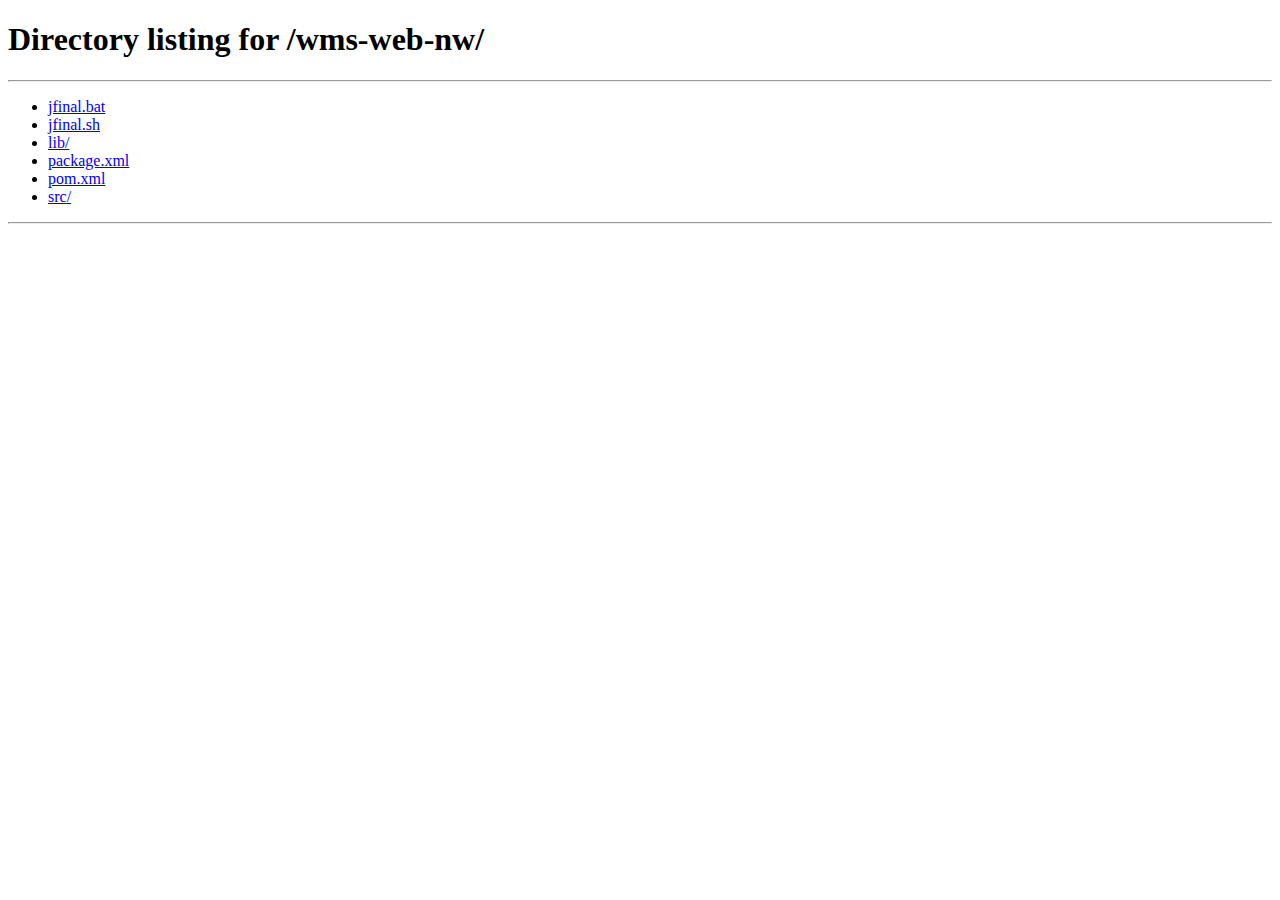
<file: wms-web-nw/src/main/webapp/index.html>
<!DOCTYPE html>
<html>

<head>
	<meta charset="utf-8">
	<title>医疗物资管理系统 v3.0</title>
	<meta name="renderer" content="webkit">
	<meta http-equiv="X-UA-Compatible" content="IE=edge,chrome=1">
	<meta http-equiv="Access-Control-Allow-Origin" content="*">
	<meta name="viewport" content="width=device-width, initial-scale=1, maximum-scale=1">
	<meta name="apple-mobile-web-app-status-bar-style" content="black">
	<meta name="apple-mobile-web-app-capable" content="yes">
	<meta name="format-detection" content="telephone=no">
	<link rel="icon" href="favicon.ico">
	<link rel="stylesheet" href="layui/css/layui.css" media="all" />
	<link rel="stylesheet" href="css/index.css" media="all" />

	<style>
		.company {
			color: #fff;
			float: left;
			line-height: 30px;
			font-size: 18px;
			padding: 0 25px;
			text-align: center;
			width: 150px;
		}
	</style>
</head>

<body class="main_body">
	<div class="layui-layout layui-layout-admin">
		<!-- 顶部 -->
		<div class="layui-header header">
			<div class="layui-main mag0">
				<a href="#" class="logo">医疗物资管理系统</a>

				<!-- 显示/隐藏菜单 -->
				<a href="javascript:;" class="seraph hideMenu icon-caidan"></a>
				<!-- 顶级菜单 -->
				<ul class="layui-nav mobileTopLevelMenus" mobile>
					<li class="layui-nav-item" data-menu="contentManagement">
						<a href="javascript:;"><i class="seraph icon-caidan"></i><cite>顶部菜单栏</cite></a>
						<dl class="layui-nav-child">
							<dd class="layui-this levelOne" data-menu="levelOne"><a href="javascript:;"><i
										class="layui-icon" data-icon="&#xe62d;">&#xe62d;</i><cite>制标管理</cite></a></dd>
							<dd class="layui-this levelTwo" data-menu="levelTwo"><a href="javascript:;"><i
										class="layui-icon" data-icon="&#xe62d;">&#xe62d;</i><cite>科室查询</cite></a></dd>
							<dd class="layui-this sys" data-menu="sys"><a href="javascript:;"><i class="layui-icon"
										data-icon="&#xe62d;">&#xe62d;</i><cite>系统管理</cite></a></dd>
						</dl>
					</li>
				</ul>
				<ul class="layui-nav topLevelMenus" pc>
					<li class="layui-nav-item layui-this levelOne" data-menu="levelOne">
						<a href="javascript:;"><i class="layui-icon layui-icon-app"></i><cite>制标管理</cite></a>
					</li>
					<li class="layui-nav-item layui-this levelTwo" data-menu="levelTwo">
						<a href="javascript:;"><i class="layui-icon layui-icon-app"></i><cite>科室查询</cite></a>
					</li>
					<li class="layui-nav-item layui-this sys" data-menu="sys">
						<a href="javascript:;"><i class="layui-icon layui-icon-app"></i><cite>系统管理</cite></a>
					</li>
				</ul>
				<!-- 顶部右侧菜单 -->
				<ul class="layui-nav top_menu">
					<li class="layui-nav-item refreshSpd" pc>
						<a href="javascript:;"><i class="layui-icon">&#xe669;</i><cite>SPD同步</cite></a>
					</li>
					<li class="layui-nav-item refreshDics" pc>
						<a href="javascript:;"><i class="layui-icon">&#xe669;</i><cite>字典更新</cite></a>
					</li>

					<li class="layui-nav-item lockcms" pc>
						<a href="javascript:;"><i class="seraph icon-lock"></i><cite>锁屏</cite></a>
					</li>
					<li class="layui-nav-item" id="userInfo">
						<a href="javascript:;"><img src="images/face2.png" class="layui-nav-img userAvatar" width="35"
								height="35"><cite class="adminName">管理员</cite></a>
						<dl class="layui-nav-child">
							<dd><a href="javascript:;" class="changePwd"><i
										class="seraph icon-xiugai"></i><cite>修改密码</cite></a></dd>
							<dd><a href="javascript:;" class="signOut"><i
										class="seraph icon-tuichu"></i><cite>退出</cite></a></dd>
						</dl>
					</li>
				</ul>
			</div>
		</div>
		<!-- 左侧导航 -->
		<div class="layui-side layui-bg-black">
			<div class="user-photo">
				<a class="img" title="我的头像"><img src="images/logo.jpg" class="userAvatar"></a>
				<p><span class="company">南方医科大学</span></p>
				<p><span class="company">第五附属医院</span></p>
			</div>

			<!-- 搜索 -->
			<!-- <div class="layui-form component">
				<select name="search" id="search" lay-search lay-filter="searchPage">
					<option value="">搜索页面或功能</option>
					<option value="1">layer</option>
					<option value="2">form</option>
				</select>
				<i class="layui-icon">&#xe615;</i>
			</div> -->
			<div class="navBar layui-side-scroll" id="navBar">
				<ul class="layui-nav layui-nav-tree">
					<li class="layui-nav-item layui-this">
						<a href="javascript:;" data-url="page/dashboard.html"><i class="layui-icon"
								data-icon=""></i><cite>系统主页面</cite></a>
					</li>
				</ul>
			</div>
		</div>
		<!-- 右侧内容 -->
		<div class="layui-body layui-form">
			<div class="layui-tab mag0" lay-filter="bodyTab" id="top_tabs_box">
				<ul class="layui-tab-title top_tab" id="top_tabs">
					<li class="layui-this" lay-id=""><i class="layui-icon">&#xe68e;</i> <cite>系统主页面</cite></li>
				</ul>
				<ul class="layui-nav closeBox">
					<li class="layui-nav-item">
						<a href="javascript:;"><i class="layui-icon caozuo">&#xe643;</i> 页面操作</a>
						<dl class="layui-nav-child">
							<dd><a href="javascript:;" class="refresh refreshThis"><i class="layui-icon">&#x1002;</i>
									刷新当前</a></dd>
							<dd><a href="javascript:;" class="closePageOther"><i class="seraph icon-prohibit"></i>
									关闭其他</a></dd>
							<dd><a href="javascript:;" class="closePageAll"><i class="seraph icon-guanbi"></i> 关闭全部</a>
							</dd>
						</dl>
					</li>
				</ul>
				<div class="layui-tab-content clildFrame">
					<div class="layui-tab-item layui-show">
						<iframe src="page/dashboard.html"></iframe>
					</div>
				</div>
			</div>
		</div>
		<!-- 底部 -->
		<div class="layui-footer footer">
			<p><span>技术支持 © 南京铁三角科技有限公司</span>　　
				<a onclick="contact()" class="layui-btn layui-btn-xs">v3.0</a>
			</p>
		</div>
	</div>

	<!-- 移动导航 -->
	<div class="site-tree-mobile"><i class="layui-icon">&#xe602;</i></div>
	<div class="site-mobile-shade"></div>

	<script type="text/javascript" src="layui/layui.js"></script>
	<script type="text/javascript" src="js/common.js"></script>
	<script type="text/javascript" src="js/index.js"></script>
	<script type="text/javascript" src="js/cache.js"></script>

	<script>
		layui.use(['form', 'layer', 'laydate', 'table', 'laytpl'], function () {
			var form = layui.form,
				layer = parent.layer === undefined ? layui.layer : top.layer,
				$ = layui.jquery,
				laydate = layui.laydate,
				laytpl = layui.laytpl,
				table = layui.table;

			//用户退出
			$(".signOut").click(function () {
				$.ajax({
					url: contextPath + '/logout' + getAccessTokenUrl(),
					type: 'post',
					dataType: 'json',
					data: {},
					success: function (data) {
						if (data.code == 0) {
						} else {
							layer.alert(data.msg);
						}
					}
				});

				//清除session缓存，返回登录页面
				window.sessionStorage.clear();
				location.href = "login.html";
			})

			//修改密码
			$(".changePwd").click(function () {
				var data = getCurrentEmployee();
				openDialogByArea(data, '修改密码', 'page/sys/changePwd.html', '500px', '400px');
			})

			//刷新字典
			$(".refreshDics").on("click", function () {
				var index = layer.load(2);
				$.ajax({
					url: contextPath + '/sys/getInitData' + getAccessTokenUrl(),
					type: 'get',
					dataType: 'json',
					data: {},
					success: function (data) {
					 	layer.close(index);
						if (data.code == 0) {
							layer.msg("字典刷新成功");

							var wmsInitData = data.data;
							window.sessionStorage.setItem("deptList", JSON.stringify(wmsInitData.deptList));
							window.sessionStorage.setItem("cabinetList", JSON.stringify(wmsInitData.cabinetList));
							window.sessionStorage.setItem("userList", JSON.stringify(wmsInitData.userList));
							window.sessionStorage.setItem("goodsList", JSON.stringify(wmsInitData.goodsList));
							window.sessionStorage.setItem("manufacturerList", JSON.stringify(wmsInitData.manufacturerList));
							window.sessionStorage.setItem("supplierList", JSON.stringify(wmsInitData.supplierList));

						} else {
							layer.alert(data.msg);
						}
					}
				});
			})

			//SPD数据同步
			$(".refreshSpd").on("click", function () {
				var index = layer.load(2, {
					content: '同步中',
					success: function (layero) {
						layero.find('.layui-layer-content').css({
							'paddingTop': '40px',
							'width': '60px',
							'textAlign': 'center',
							'backgroundPositionX': 'center'
						});
					}
				});
				$.ajax({
					url: contextPath + '/sys/getSpdData' + getAccessTokenUrl(),
					type: 'get',
					dataType: 'json',
					data: {},
					success: function (data) {
						layer.close(index);
						if (data.code == 0) {
							layer.msg("SPD数据同步成功");
						} else {
							layer.alert(data.msg);
						}
					}
				});
			})

		});

	</script>
</body>

</html>
</file>
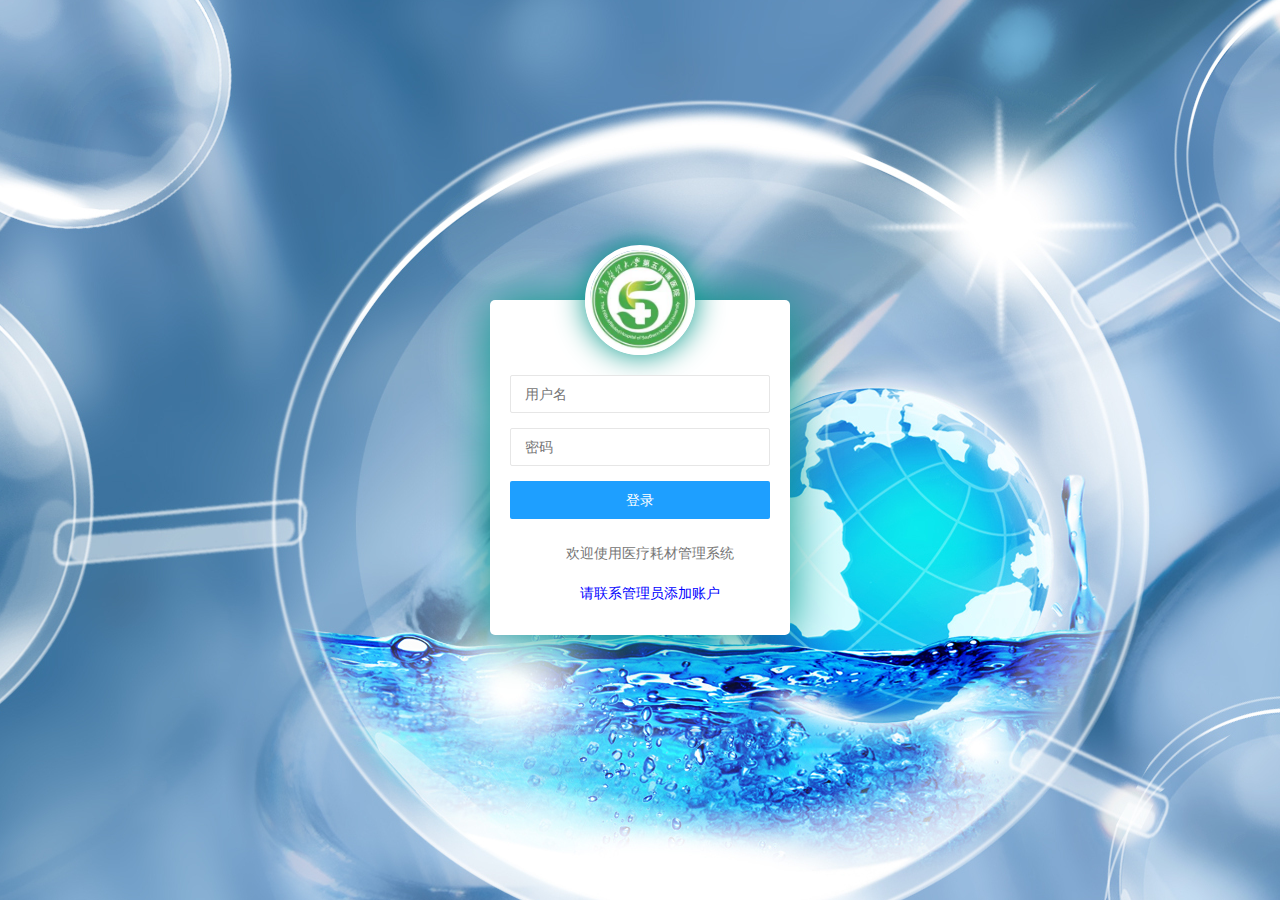
<file: wms-web-nw/src/main/webapp/login.html>
<!DOCTYPE html>
<html class="loginHtml">

<head>
	<meta charset="utf-8">
	<title>登录</title>
	<meta name="renderer" content="webkit">
	<meta http-equiv="X-UA-Compatible" content="IE=edge,chrome=1">
	<meta name="viewport" content="width=device-width, initial-scale=1, maximum-scale=1">
	<meta name="apple-mobile-web-app-status-bar-style" content="black">
	<meta name="apple-mobile-web-app-capable" content="yes">
	<meta name="format-detection" content="telephone=no">
	<link rel="icon" href="favicon.ico">
	<link rel="stylesheet" href="layui/css/layui.css" media="all" />
	<link rel="stylesheet" href="css/public.css" media="all" />
</head>

<body class="loginBody">
	<form class=" layui-form">
		<!-- <div class="login_logo"> <span>泰康同济（武汉）医院</span> </div> -->
		<div class="login_face"><img src="images/logo.jpg" class="userAvatar"></div>
		<div class="layui-form-item input-item">
			<label for="username">用户名</label>
			<input type="text" placeholder="请输入用户名" autocomplete="off" name="username" class="layui-input"
				lay-verify="required" value="">
		</div>
		<div class="layui-form-item input-item">
			<label for="password">密码</label>
			<input type="password" placeholder="请输入密码" autocomplete="off" name="password" class="layui-input"
				lay-verify="required" value="">
		</div>		
		<div class="layui-form-item">
			<button class="layui-btn layui-btn-normal layui-block" lay-filter="login" lay-submit>登录</button>
		</div>
		<div class="layui-form-item">
			<label class="layui-btn layui-block welcome"></label>
		</div>
	</form>
	<script type="text/javascript" src="layui/layui.js"></script>
	<script type="text/javascript" src="js/common.js"></script>
	<script type="text/javascript" src="js/login.js"></script>
	<script type="text/javascript" src="js/cache.js"></script>
</body>

</html>
</file>
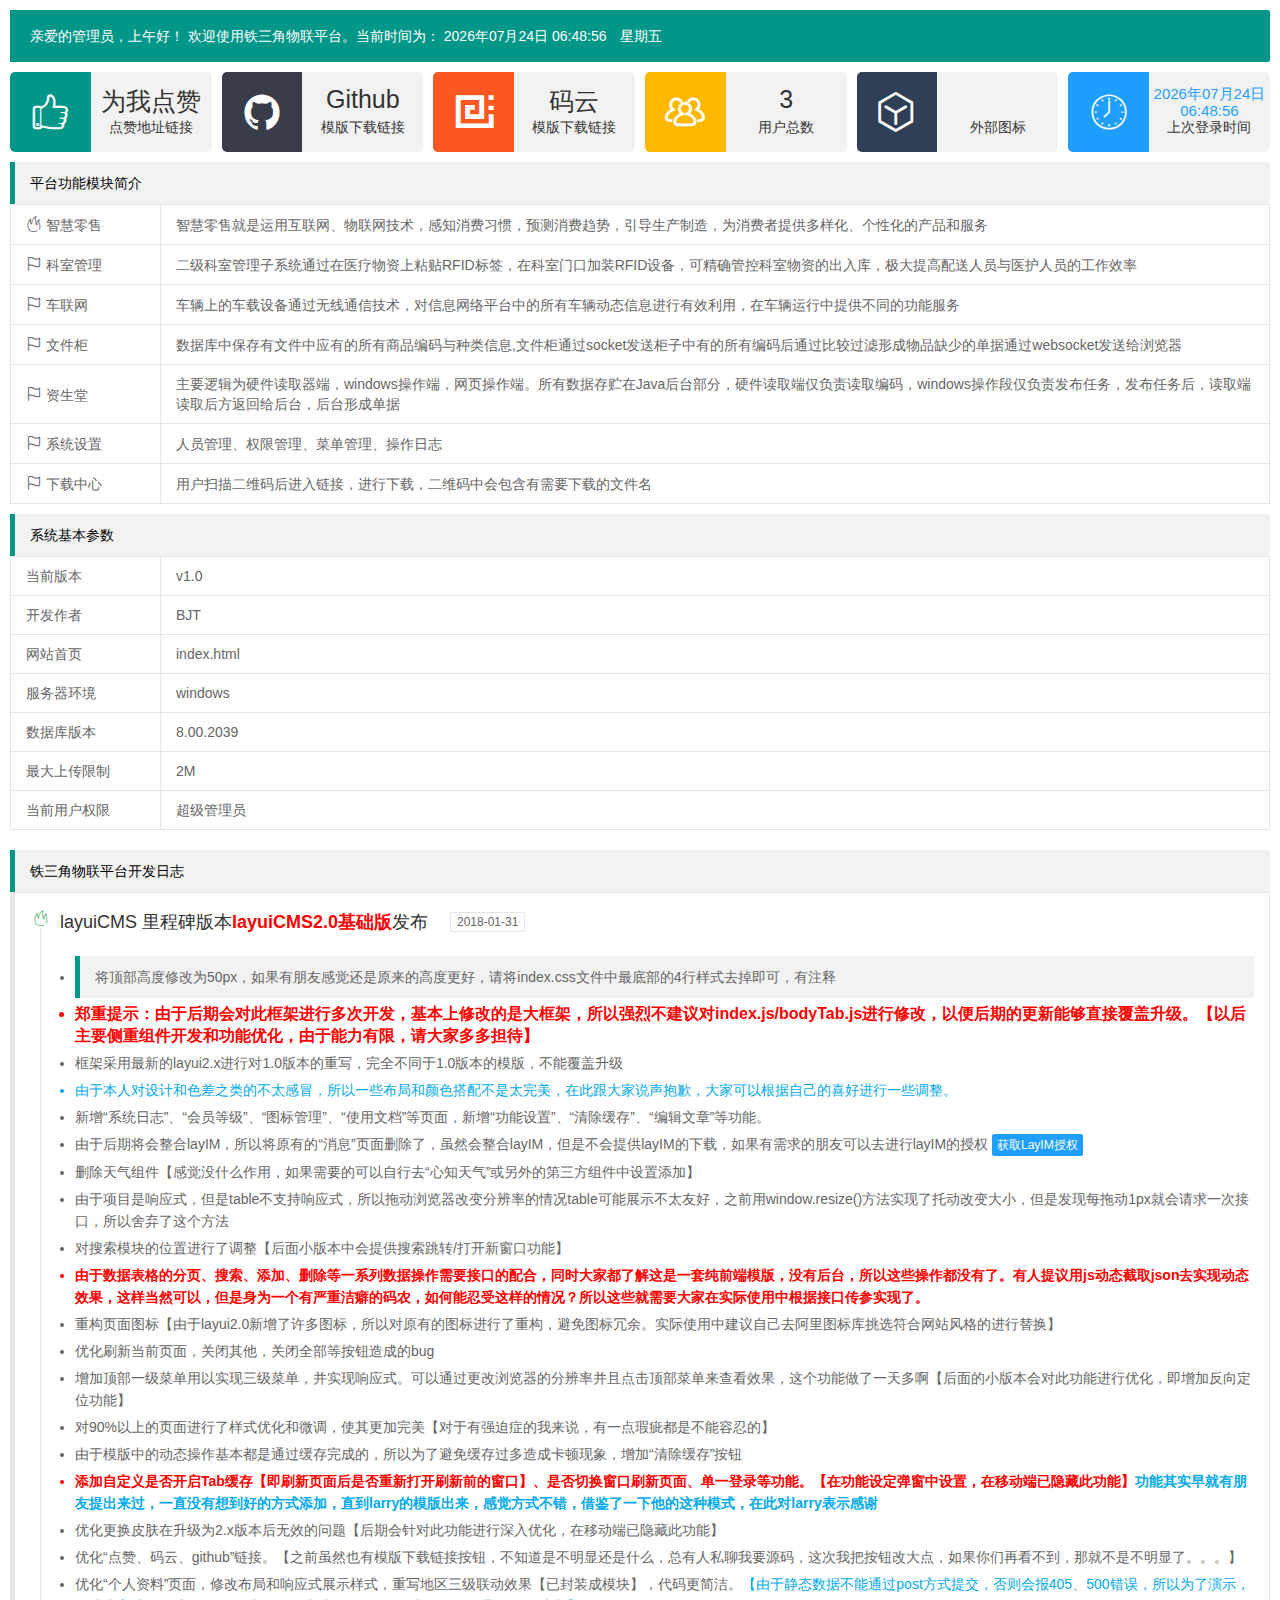
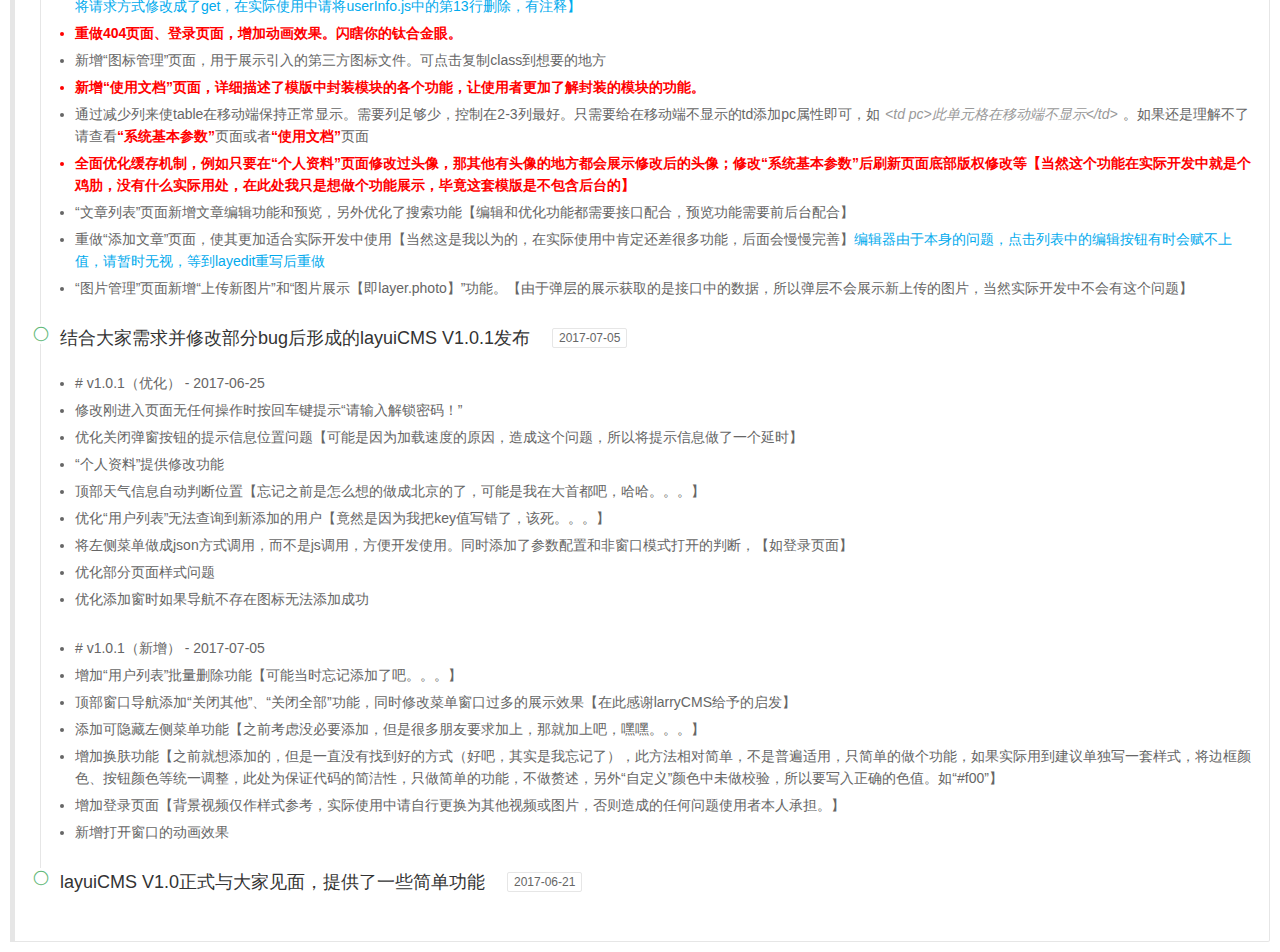
<file: wms-web-nw/src/main/webapp/page/main.html>
<!DOCTYPE html>
<html>

<head>
	<meta charset="utf-8">
	<title>首页--layui后台管理模板 2.0</title>
	<meta name="renderer" content="webkit">
	<meta http-equiv="X-UA-Compatible" content="IE=edge,chrome=1">
	<meta name="viewport" content="width=device-width, initial-scale=1, maximum-scale=1">
	<meta name="apple-mobile-web-app-status-bar-style" content="black">
	<meta name="apple-mobile-web-app-capable" content="yes">
	<meta name="format-detection" content="telephone=no">
	<link rel="stylesheet" href="../layui/css/layui.css" media="all" />
	<link rel="stylesheet" href="../css/public.css" media="all" />
</head>

<body class="childrenBody">
	<blockquote class="layui-elem-quote layui-bg-green">
		<div id="nowTime"></div>
	</blockquote>

	<div class="layui-row layui-col-space10 panel_box">
		<div class="panel layui-col-xs12 layui-col-sm6 layui-col-md4 layui-col-lg2">
			<a href="javascript:;" data-url="http://fly.layui.com/case/u/3198216" target="_blank">
				<div class="panel_icon layui-bg-green">
					<i class="layui-anim seraph icon-good"></i>
				</div>
				<div class="panel_word">
					<span>为我点赞</span>
					<cite>点赞地址链接</cite>
				</div>
			</a>
		</div>
		<div class="panel layui-col-xs12 layui-col-sm6 layui-col-md4 layui-col-lg2">
			<a href="javascript:;" data-url="https://github.com/BrotherMa/layuicms2.0" target="_blank">
				<div class="panel_icon layui-bg-black">
					<i class="layui-anim seraph icon-github"></i>
				</div>
				<div class="panel_word">
					<span>Github</span>
					<cite>模版下载链接</cite>
				</div>
			</a>
		</div>
		<div class="panel layui-col-xs12 layui-col-sm6 layui-col-md4 layui-col-lg2">
			<a href="javascript:;" data-url="https://gitee.com/layuicms/layuicms2.0" target="_blank">
				<div class="panel_icon layui-bg-red">
					<i class="layui-anim seraph icon-oschina"></i>
				</div>
				<div class="panel_word">
					<span>码云</span>
					<cite>模版下载链接</cite>
				</div>
			</a>
		</div>

		<div class="panel layui-col-xs12 layui-col-sm6 layui-col-md4 layui-col-lg2">
			<a href="javascript:;" data-url="page/user/userList.html">
				<div class="panel_icon layui-bg-orange">
					<i class="layui-anim seraph icon-icon10" data-icon="icon-icon10"></i>
				</div>
				<div class="panel_word userAll">
					<span></span>
					<em>用户总数</em>
					<cite class="layui-hide">用户中心</cite>
				</div>
			</a>
		</div>
		<div class="panel layui-col-xs12 layui-col-sm6 layui-col-md4 layui-col-lg2">
			<a href="javascript:;" data-url="page/systemSetting/icons.html">
				<div class="panel_icon layui-bg-cyan">
					<i class="layui-anim layui-icon" data-icon="&#xe857;">&#xe857;</i>
				</div>
				<div class="panel_word outIcons">
					<span></span>
					<em>外部图标</em>
					<cite class="layui-hide">图标管理</cite>
				</div>
			</a>
		</div>
		<div class="panel layui-col-xs12 layui-col-sm6 layui-col-md4 layui-col-lg2">
			<a href="javascript:;">
				<div class="panel_icon layui-bg-blue">
					<i class="layui-anim seraph icon-clock"></i>
				</div>
				<div class="panel_word">
					<span class="loginTime"></span>
					<cite>上次登录时间</cite>
				</div>
			</a>
		</div>
	</div>

	<div class="layui-row layui-col-space10">
		<div class="layui-col-md12">

			<blockquote class="layui-elem-quote title">平台功能模块简介</blockquote>
			<table class="layui-table magt0">
				<colgroup>
					<col width="150">
					<col>
				</colgroup>
				<tbody>
					<tr>
						<td><i class="layui-icon">&#xe756;</i> 智慧零售</td>
						<td class="retail">智慧零售就是运用互联网、物联网技术，感知消费习惯，预测消费趋势，引导生产制造，为消费者提供多样化、个性化的产品和服务</td>
					</tr>
					<tr>
						<td><i class="layui-icon">&#xe66c;</i> 科室管理</td>
						<td class="wms">二级科室管理子系统通过在医疗物资上粘贴RFID标签，在科室门口加装RFID设备，可精确管控科室物资的出入库，极大提高配送人员与医护人员的工作效率
						</td>
					</tr>
					<tr>
						<td><i class="layui-icon">&#xe66c;</i> 车联网</td>
						<td class="iov">车辆上的车载设备通过无线通信技术，对信息网络平台中的所有车辆动态信息进行有效利用，在车辆运行中提供不同的功能服务</td>
					</tr>
					<tr>
						<td><i class="layui-icon">&#xe66c;</i> 文件柜</td>
						<td class="cabinet">
							数据库中保存有文件中应有的所有商品编码与种类信息,文件柜通过socket发送柜子中有的所有编码后通过比较过滤形成物品缺少的单据通过websocket发送给浏览器
						</td>
					</tr>
					<tr>
						<td><i class="layui-icon">&#xe66c;</i> 资生堂</td>
						<td class="ssd">
							主要逻辑为硬件读取器端，windows操作端，网页操作端。所有数据存贮在Java后台部分，硬件读取端仅负责读取编码，windows操作段仅负责发布任务，发布任务后，读取端读取后方返回给后台，后台形成单据
						</td>
					</tr>
					<tr>
						<td><i class="layui-icon">&#xe66c;</i> 系统设置</td>
						<td class="sys">人员管理、权限管理、菜单管理、操作日志</td>
					</tr>
					<tr>
						<td><i class="layui-icon">&#xe66c;</i> 下载中心</td>
						<td class="download">用户扫描二维码后进入链接，进行下载，二维码中会包含有需要下载的文件名</td>
					</tr>
				</tbody>
			</table>


			<blockquote class="layui-elem-quote title">系统基本参数</blockquote>
			<table class="layui-table magt0">
				<colgroup>
					<col width="150">
					<col>
				</colgroup>
				<tbody>
					<tr>
						<td>当前版本</td>
						<td class="version"></td>
					</tr>
					<tr>
						<td>开发作者</td>
						<td class="author"></td>
					</tr>
					<tr>
						<td>网站首页</td>
						<td class="homePage"></td>
					</tr>
					<tr>
						<td>服务器环境</td>
						<td class="server"></td>
					</tr>
					<tr>
						<td>数据库版本</td>
						<td class="dataBase"></td>
					</tr>
					<tr>
						<td>最大上传限制</td>
						<td class="maxUpload"></td>
					</tr>
					<tr>
						<td>当前用户权限</td>
						<td class="userRights"></td>
					</tr>
				</tbody>
			</table>
		</div>


		<div class="layui-col-md12">
			<blockquote class="layui-elem-quote title">铁三角物联平台开发日志</blockquote>
			<div class="layui-elem-quote layui-quote-nm  magb0">
				<ul class="layui-timeline">
					<li class="layui-timeline-item">
						<i class="layui-icon layui-timeline-axis">&#xe756;</i>
						<div class="layui-timeline-content layui-text">
							<div class="layui-timeline-title">
								<h3 class="layui-inline">layuiCMS 里程碑版本<span class="layui-red">layuiCMS2.0基础版</span>发布　
								</h3>
								<span class="layui-badge-rim">2018-01-31</span>
							</div>
							<ul>
								<li>
									<blockquote class="layui-elem-quote title">
										将顶部高度修改为50px，如果有朋友感觉还是原来的高度更好，请将index.css文件中最底部的4行样式去掉即可，有注释
									</blockquote>
								</li>
								<li class="layui-red layedit-tool-help">
									郑重提示：由于后期会对此框架进行多次开发，基本上修改的是大框架，所以强烈不建议对index.js/bodyTab.js进行修改，以便后期的更新能够直接覆盖升级。【以后主要侧重组件开发和功能优化，由于能力有限，请大家多多担待】
								</li>
								<li>框架采用最新的layui2.x进行对1.0版本的重写，完全不同于1.0版本的模版，不能覆盖升级</li>
								<li class="layui-blue">
									由于本人对设计和色差之类的不太感冒，所以一些布局和颜色搭配不是太完美，在此跟大家说声抱歉，大家可以根据自己的喜好进行一些调整。
								</li>
								<li>新增“系统日志”、“会员等级”、“图标管理”、“使用文档”等页面，新增“功能设置”、“清除缓存”、“编辑文章”等功能。</li>
								<li>由于后期将会整合layIM，所以将原有的“消息”页面删除了，虽然会整合layIM，但是不会提供layIM的下载，如果有需求的朋友可以去进行layIM的授权
									<a href="http://layim.layui.com/#getAuth" target="_blank"
										class="layui-btn layui-btn-xs layui-btn-normal">获取LayIM授权</a></li>
								<li>删除天气组件【感觉没什么作用，如果需要的可以自行去“心知天气”或另外的第三方组件中设置添加】</li>
								<li>由于项目是响应式，但是table不支持响应式，所以拖动浏览器改变分辨率的情况table可能展示不太友好，之前用window.resize()方法实现了托动改变大小，但是发现每拖动1px就会请求一次接口，所以舍弃了这个方法
								</li>
								<li>对搜索模块的位置进行了调整【后面小版本中会提供搜索跳转/打开新窗口功能】</li>
								<li class="layui-red">
									由于数据表格的分页、搜索、添加、删除等一系列数据操作需要接口的配合，同时大家都了解这是一套纯前端模版，没有后台，所以这些操作都没有了。有人提议用js动态截取json去实现动态效果，这样当然可以，但是身为一个有严重洁癖的码农，如何能忍受这样的情况？所以这些就需要大家在实际使用中根据接口传参实现了。
								</li>
								<li>重构页面图标【由于layui2.0新增了许多图标，所以对原有的图标进行了重构，避免图标冗余。实际使用中建议自己去阿里图标库挑选符合网站风格的进行替换】
								</li>
								<li>优化刷新当前页面，关闭其他，关闭全部等按钮造成的bug</li>
								<li>增加顶部一级菜单用以实现三级菜单，并实现响应式。可以通过更改浏览器的分辨率并且点击顶部菜单来查看效果，这个功能做了一天多啊【后面的小版本会对此功能进行优化，即增加反向定位功能】
								</li>
								<li>对90%以上的页面进行了样式优化和微调，使其更加完美【对于有强迫症的我来说，有一点瑕疵都是不能容忍的】</li>
								<li>由于模版中的动态操作基本都是通过缓存完成的，所以为了避免缓存过多造成卡顿现象，增加“清除缓存”按钮</li>
								<li class="layui-red">
									添加自定义是否开启Tab缓存【即刷新页面后是否重新打开刷新前的窗口】、是否切换窗口刷新页面、单一登录等功能。【在功能设定弹窗中设置，在移动端已隐藏此功能】<span
										class="layui-blue">功能其实早就有朋友提出来过，一直没有想到好的方式添加，直到larry的模版出来，感觉方式不错，借鉴了一下他的这种模式，在此对larry表示感谢</span>
								</li>
								<li>优化更换皮肤在升级为2.x版本后无效的问题【后期会针对此功能进行深入优化，在移动端已隐藏此功能】</li>
								<li>优化“点赞、码云、github”链接。【之前虽然也有模版下载链接按钮，不知道是不明显还是什么，总有人私聊我要源码，这次我把按钮改大点，如果你们再看不到，那就不是不明显了。。。】
								</li>
								<li>优化“个人资料”页面，修改布局和响应式展示样式，重写地区三级联动效果【已封装成模块】，代码更简洁。<span
										class="layui-blue">【由于静态数据不能通过post方式提交，否则会报405、500错误，所以为了演示，将请求方式修改成了get，在实际使用中请将userInfo.js中的第13行删除，有注释】</span>
								</li>
								<li class="layui-red">重做404页面、登录页面，增加动画效果。闪瞎你的钛合金眼。</li>
								<li>新增“图标管理”页面，用于展示引入的第三方图标文件。可点击复制class到想要的地方</li>
								<li class="layui-red">新增“使用文档”页面，详细描述了模版中封装模块的各个功能，让使用者更加了解封装的模块的功能。</li>
								<li>通过减少列来使table在移动端保持正常显示。需要列足够少，控制在2-3列最好。只需要给在移动端不显示的td添加pc属性即可，如<em
										class="layui-word-aux">&lt;td
										pc&gt;此单元格在移动端不显示&lt;/td&gt;</em>。如果还是理解不了请查看<span
										class="layui-red">“系统基本参数”</span>页面或者<span class="layui-red">“使用文档”</span>页面
								</li>
								<li class="layui-red">
									全面优化缓存机制，例如只要在“个人资料”页面修改过头像，那其他有头像的地方都会展示修改后的头像；修改“系统基本参数”后刷新页面底部版权修改等【当然这个功能在实际开发中就是个鸡肋，没有什么实际用处，在此处我只是想做个功能展示，毕竟这套模版是不包含后台的】
								</li>
								<li>“文章列表”页面新增文章编辑功能和预览，另外优化了搜索功能【编辑和优化功能都需要接口配合，预览功能需要前后台配合】</li>
								<li>重做“添加文章”页面，使其更加适合实际开发中使用【当然这是我以为的，在实际使用中肯定还差很多功能，后面会慢慢完善】<span
										class="layui-blue">编辑器由于本身的问题，点击列表中的编辑按钮有时会赋不上值，请暂时无视，等到layedit重写后重做</span>
								</li>
								<li>“图片管理”页面新增“上传新图片”和“图片展示【即layer.photo】”功能。【由于弹层的展示获取的是接口中的数据，所以弹层不会展示新上传的图片，当然实际开发中不会有这个问题】
								</li>
							</ul>
						</div>
					</li>
					<li class="layui-timeline-item">
						<i class="layui-icon layui-timeline-axis">&#xe63f;</i>
						<div class="layui-timeline-content layui-text">
							<div class="layui-timeline-title">
								<h3 class="layui-inline">结合大家需求并修改部分bug后形成的layuiCMS V1.0.1发布　</h3>
								<span class="layui-badge-rim">2017-07-05</span>
							</div>
							<ul>
								<li># v1.0.1（优化） - 2017-06-25</li>
								<li>修改刚进入页面无任何操作时按回车键提示“请输入解锁密码！”</li>
								<li>优化关闭弹窗按钮的提示信息位置问题【可能是因为加载速度的原因，造成这个问题，所以将提示信息做了一个延时】</li>
								<li>“个人资料”提供修改功能</li>
								<li>顶部天气信息自动判断位置【忘记之前是怎么想的做成北京的了，可能是我在大首都吧，哈哈。。。】</li>
								<li>优化“用户列表”无法查询到新添加的用户【竟然是因为我把key值写错了，该死。。。】</li>
								<li>将左侧菜单做成json方式调用，而不是js调用，方便开发使用。同时添加了参数配置和非窗口模式打开的判断，【如登录页面】</li>
								<li>优化部分页面样式问题</li>
								<li>优化添加窗时如果导航不存在图标无法添加成功</li>
								<br>
								<li># v1.0.1（新增） - 2017-07-05</li>
								<li>增加“用户列表”批量删除功能【可能当时忘记添加了吧。。。】</li>
								<li>顶部窗口导航添加“关闭其他”、“关闭全部”功能，同时修改菜单窗口过多的展示效果【在此感谢larryCMS给予的启发】</li>
								<li>添加可隐藏左侧菜单功能【之前考虑没必要添加，但是很多朋友要求加上，那就加上吧，嘿嘿。。。】</li>
								<li>增加换肤功能【之前就想添加的，但是一直没有找到好的方式（好吧，其实是我忘记了），此方法相对简单，不是普遍适用，只简单的做个功能，如果实际用到建议单独写一套样式，将边框颜色、按钮颜色等统一调整，此处为保证代码的简洁性，只做简单的功能，不做赘述，另外“自定义”颜色中未做校验，所以要写入正确的色值。如“#f00”】
									</>
								<li>增加登录页面【背景视频仅作样式参考，实际使用中请自行更换为其他视频或图片，否则造成的任何问题使用者本人承担。】</li>
								<li>新增打开窗口的动画效果</li>
							</ul>
						</div>
					</li>
					<li class="layui-timeline-item">
						<i class="layui-icon layui-timeline-axis">&#xe63f;</i>
						<div class="layui-timeline-content layui-text">
							<div class="layui-timeline-title">
								<h3 class="layui-inline">layuiCMS V1.0正式与大家见面，提供了一些简单功能　</h3>
								<span class="layui-badge-rim">2017-06-21</span>
							</div>
						</div>
					</li>
				</ul>
			</div>
		</div>

		<script type="text/javascript" src="../layui/layui.js"></script>
		<script type="text/javascript" src="../js/main.js"></script>
</body>

</html>
</file>
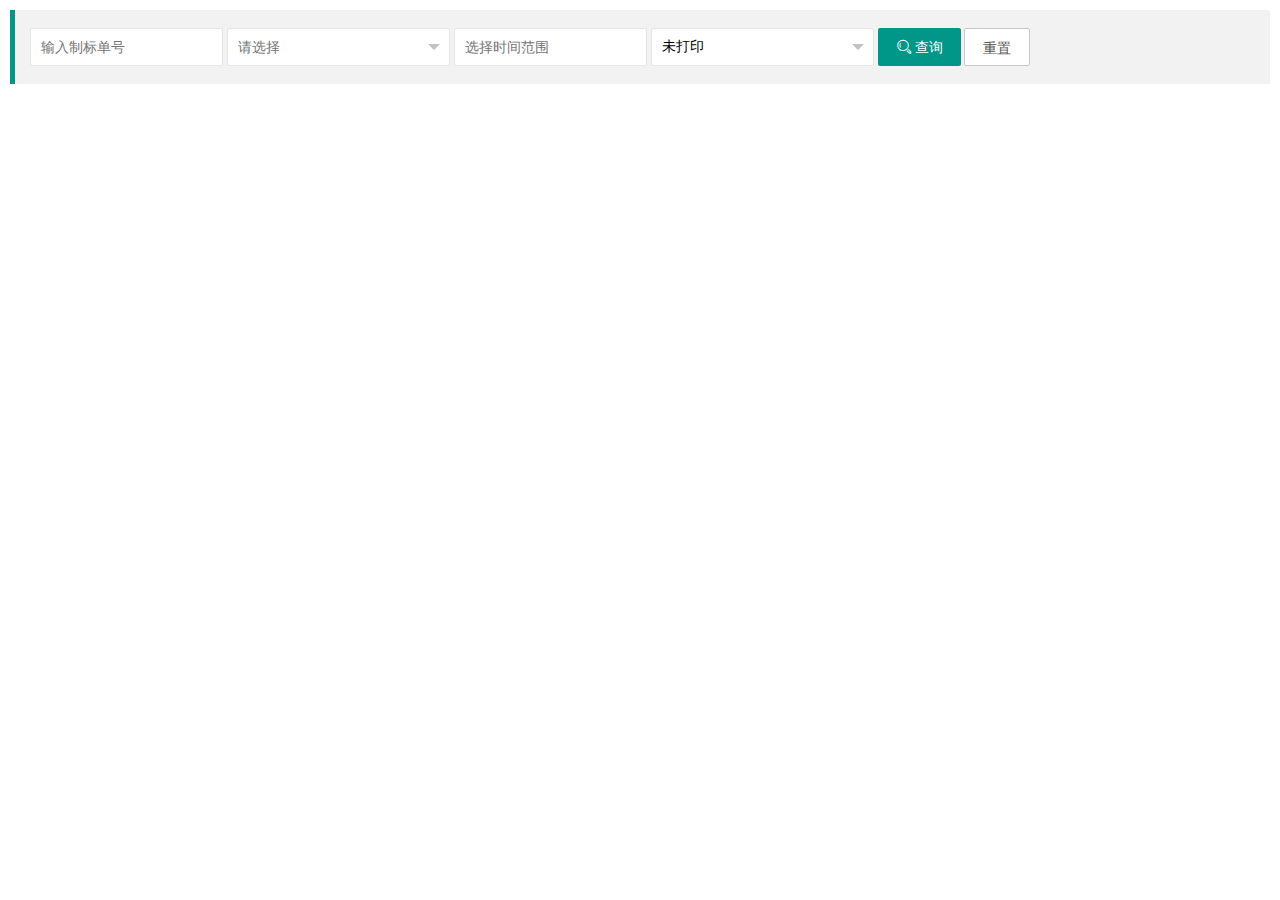
<file: wms-web-nw/src/main/webapp/page/levelOne/recordMaterialList1001.html>
<!DOCTYPE html>
<html>

<head>
    <meta charset="utf-8">
    <title>低值耗材制标</title>
    <meta name="renderer" content="webkit">
    <meta http-equiv="X-UA-Compatible" content="IE=edge,chrome=1">
    <meta name="viewport" content="width=device-width, initial-scale=1, maximum-scale=1">
    <meta name="apple-mobile-web-app-status-bar-style" content="black">
    <meta name="apple-mobile-web-app-capable" content="yes">
    <meta name="format-detection" content="telephone=no">
    <link rel="stylesheet" href="../../layui/css/layui.css" media="all" />
    <link rel="stylesheet" href="../../css/public.css" media="all" />
</head>

<body class="childrenBody">
    <blockquote class="layui-elem-quote quoteBox">
        <form class="layui-form">
            <input type="hidden" class="layui-input id" id="totalCount" value="0">

            <div class="layui-input-inline">
                <input id="orderCreateCode" placeholder="输入制标单号" autocomplete="off" class="layui-input">
            </div>
            <div class="layui-input-inline">
                <select class="productId" id="productId" lay-search>
                </select>
            </div>
            <div class="layui-input-inline">
                <input type="text" class="layui-input" id="dateRange" placeholder="选择时间范围">
            </div>
            <div class="layui-input-inline">
                <select id="print">
                    <option value="1032">未打印</option>
                    <option value="1030">已打印</option>
                    <option value="">选择标签打印状态</option>
                </select>
            </div>
            <div class="layui-inline">
                <button class="layui-btn search_btn"><i class="layui-icon">&#xe615;</i>查询</button>
            </div>
            <div class="layui-inline">
                <button class="layui-btn layui-btn-primary" type="reset">重置</button>
            </div>
        </form>
    </blockquote>

    <table id="recordMaterialList" lay-filter="recordMaterialList" width="100%"></table>
    <script type="text/html" id="toolbarDemo">
        <div class="layui-btn-container">
              <button class="layui-btn layui-btn-normal" lay-event="batchPrint"><i class="layui-icon">&#xe66e;</i>选中打印</button>
              <button class="layui-btn layui-btn-danger" lay-event="allPrint"><i class="layui-icon">&#xe66e;</i>全部打印</button>
        </div>
      </script>

    <!-- 操作 -->
    <script type="text/html" id="recordMaterialListBar">
            <a class="layui-btn layui-btn-normal layui-btn-xs" lay-event="print"><i class="layui-icon">&#xe66e;</i>打印</a>
    </script>

    <script type="text/javascript" src="../../layui/layui.all.js"></script>
    <script type="text/javascript" src="../../js/common.js"></script>
    <script>
        layui.use(['form', 'layer', 'laydate', 'table', 'laytpl'], function () {
            var form = layui.form,
                layer = parent.layer === undefined ? layui.layer : top.layer,
                $ = layui.jquery,
                laydate = layui.laydate,
                laytpl = layui.laytpl,
                table = layui.table;

            //默认耗材类型
            var defalutKind = 2;

            //默认标签打印类型
            var defaultTagType = 0;

            var employeeList = getSessionStorage("employeeList");
            var warehouseList = getSessionStorage("warehouseList");
            var productList = getSessionStorage("productList");

            $(".productId").append(renderSelectOptions(productList, { valueField: "id", textField: "name", selectedValue: null }, "耗材"));
            form.render('select');

            //执行一个laydate实例
            laydate.render({
                elem: '#dateRange' //指定元素
                , range: true
            });           

            //加载表格数据
            var tableIns = table.render({
                elem: '#recordMaterialList'
                , url: contextPath + '/material/query/getRecordMaterialList' + getAccessTokenUrl()  //数据接口
                , id: 'recordMaterialTable'
                , where: { kind: defalutKind, tagType: defaultTagType }
                , toolbar: '#toolbarDemo'
                , defaultToolbar: ['filter', 'exports']
                , page: true //开启分页
                , height: "full-105"
                , limit: 15
                , limits: [10, 15, 20]
                , even: true
                , method: 'GET'   //laui 修改请求方式
                , cellMinWidth: 80
                , cols: [[ //表头
                    { type: 'checkbox', fixed: 'left', align: "center" }
                    , { type: 'numbers', title: '序号' }
                    , {
                        field: 'print', title: '打印状态', align: "center", width: 120, templet: function (d) {
                            if (d.print == 1030) {
                                return "<i class='layui-icon' style='color:green;margin-right:5px'>&#xe617;</i>已打印";
                            } else {
                                return "<i class='layui-icon' style='color:red;margin-right:5px'>&#xe617;</i>未打印";
                            }
                        }
                    }
                    , {
                        field: 'destWarehouseId', title: '目标科室', align: "center", templet: function (d) {
                            return renderItemName(warehouseList, d.destWarehouseId);
                        }
                    }
                    , { field: 'orderCreateCode', title: '制标单号', align: "center" }
                    , {
                        field: 'tagType', title: '标签打印类型', width: 120, align: "center", templet: function (d) {
                            var tagType = renderItem(productList, d.productId, 'tagType');

                            if (tagType == 0) {
                                return '<a class="layui-btn layui-btn-xs">普通标签</a>';
                            } else if (tagType == 1) {
                                return '<a class="layui-btn layui-btn-normal layui-btn-xs">长标签</a>';
                            }
                        }
                    }
                    , {
                        field: 'name', title: '耗材品名', align: "center", templet: function (d) {
                            return renderItemName(productList, d.productId);
                        }
                    }
                    , {
                        field: 'specNormal', title: '规格', align: "center", templet: function (d) {
                            return renderItem(productList, d.productId, 'specNormal');
                        }
                    }
                    , { field: 'unitPackage', title: '定数系数', width: 120, align: "center" }
                    , {
                        field: 'factoryName', title: '生产商', align: "center", templet: function (d) {
                            return renderItem(productList, d.productId, 'factoryName');
                        }
                    }
                    , { field: 'batchNo', title: '批次号', align: "center" }
                    , { field: 'expireDate', title: '有效期', align: "center" }
                    , { field: 'spdUniqueCode', title: '定数包', width: 120, align: "center" }
                    , { field: 'createdLocalDtm', title: '制标日期', align: "center" }
                    , { title: '操作', templet: '#recordMaterialListBar', width: 100, align: "center", fixed: "right" }
                ]]
                , done: function (res) {
                    $("#totalCount").val(res.count);
                    if (queryFlag == true && res.tagTypeQuantityStr) {
                        layer.msg(res.tagTypeQuantityStr, { icon: 7, time: 1000, shade: [0.6, '#000', true] });
                    }

                    queryFlag = false;
                }
            });

            table.on('toolbar(recordMaterialList)', function (obj) {
                var checkStatus = table.checkStatus(obj.config.id);
                switch (obj.event) {
                    case 'allPrint':
                        allPrint();
                        break;
                    case 'batchPrint':
                        batchPrint();
                        break;
                };
            });

            table.on('tool(recordMaterialList)', function (obj) { //注：tool是工具条事件名，test是table原始容器的属性 lay-filter="对应的值"
                var data = obj.data; //获得当前行数据
                var layEvent = obj.event; //获得 lay-event 对应的值（也可以是表头的 event 参数对应的值）
                var tr = obj.tr; //获得当前行 tr 的DOM对象

                switch (obj.event) {
                    case 'print':
                        print(data);
                        break;
                }
            });

            var queryFlag = false;
            //搜索
            $(".search_btn").on("click", function () {
                queryFlag = true;
                table.reload('recordMaterialTable', {
                    page: {
                        curr: 1 //重新从第 1 页开始
                    }
                    , where: {
                        orderCreateCode: $('#orderCreateCode').val(),
                        productId: $('#productId').val(),
                        print: $('#print').val(),
                        dateRange: $('#dateRange').val()
                    }
                });

                return false;
            });

            //全部打印
            function allPrint() {
                var totalCount = parseInt($("#totalCount").val());
                if (totalCount > 500) {
                    layer.msg("打印标签过多，请缩小打印范围");
                    return;
                } else if (totalCount == 0) {
                    layer.msg("没有待打印的标签");
                    return;
                }

                var str = '本次共打印标签【' + $("#totalCount").val() + '】条，是否确认打印？';
                layer.confirm(str, { icon: 3, title: '提示信息' }, function (index) {
                    layer.close(index);

                    $.ajax({
                        url: contextPath + '/material/operate/printRecordMaterialList' + getAccessTokenUrl(),
                        type: 'post',
                        dataType: 'json',
                        data: {
                            kind: defalutKind,
                            tagType: defaultTagType,
                            orderCreateCode: $('#orderCreateCode').val(),
                            productId: $('#productId').val(),
                            print: $('#print').val(),
                            dateRange: $('#dateRange').val()
                        },

                        success: function (data) {
                            if (data.code == 0) {
                                layer.msg("标签打印中");
                                $('.search_btn').click();
                            } else {
                                layer.alert(data.msg);
                            }
                        }
                    });
                    return false;
                });
            }

            //批量打印
            function batchPrint() {
                var checkStatus = table.checkStatus('recordMaterialTable'),
                    data = checkStatus.data;
                if (data.length > 0) {

                    var str = '本次共打印标签【' + data.length + '】条，是否确认打印？';
                    layer.confirm(str, { icon: 3, title: '提示信息' }, function (index) {
                        layer.close(index);

                        //拼接ID
                        var recordMaterialIds = "";
                        for (var i in data) {
                            recordMaterialIds += "," + data[i].id;
                        }

                        $.ajax({
                            url: contextPath + '/material/operate/printRecordMaterialListByIds' + getAccessTokenUrl(),
                            type: 'post',
                            dataType: 'json',
                            data: {
                                kind: defalutKind,
                                tagType: defaultTagType,
                                recordMaterialIds: recordMaterialIds.substring(1),
                            },

                            success: function (data) {
                                if (data.code == 0) {
                                    layer.msg("标签打印中");
                                    $('.search_btn').click();
                                } else {
                                    layer.alert(data.msg);
                                }
                            }
                        });
                        return false;
                    });
                } else {
                    layer.msg("没有待打印的标签");
                    return;
                }
            }

            //单个打印
            function print(data) {
                var str = '打印定数包【' + data.spdUniqueCode + '】，是否确认打印？';
                layer.confirm(str, { icon: 3, title: '提示信息' }, function (index) {
                    layer.close(index);
                    $.ajax({
                        url: contextPath + '/material/operate/printRecordMaterialListByIds' + getAccessTokenUrl(),
                        type: 'post',
                        dataType: 'json',
                        data: {
                            kind: defalutKind,
                            tagType: defaultTagType,
                            recordMaterialIds: data.id
                        },

                        success: function (data) {
                            if (data.code == 0) {
                                layer.msg("标签打印中");
                                $('.search_btn').click();
                            } else {
                                layer.alert(data.msg);
                            }
                        }
                    });
                    return false;
                });
            }

            //执行条件搜索
            $('.search_btn').click();
        });

    </script>
</body>

</html>
</file>
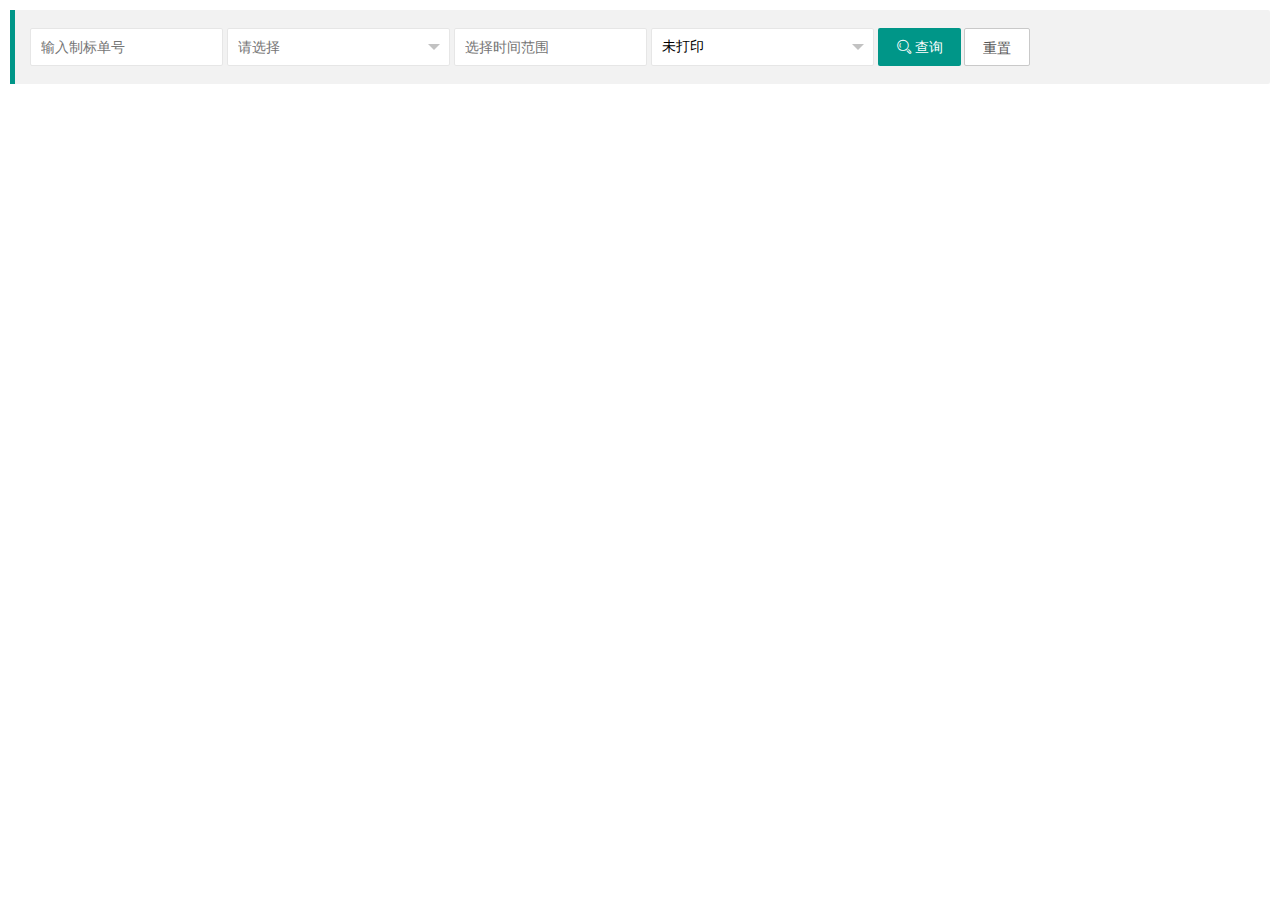
<file: wms-web-nw/src/main/webapp/page/levelOne/recordMaterialList1002.html>
<!DOCTYPE html>
<html>

<head>
    <meta charset="utf-8">
    <title>低值耗材制标</title>
    <meta name="renderer" content="webkit">
    <meta http-equiv="X-UA-Compatible" content="IE=edge,chrome=1">
    <meta name="viewport" content="width=device-width, initial-scale=1, maximum-scale=1">
    <meta name="apple-mobile-web-app-status-bar-style" content="black">
    <meta name="apple-mobile-web-app-capable" content="yes">
    <meta name="format-detection" content="telephone=no">
    <link rel="stylesheet" href="../../layui/css/layui.css" media="all" />
    <link rel="stylesheet" href="../../css/public.css" media="all" />
</head>

<body class="childrenBody">
    <blockquote class="layui-elem-quote quoteBox">
        <form class="layui-form">
            <input type="hidden" class="layui-input id" id="totalCount" value="0">

            <div class="layui-input-inline">
                <input id="orderCreateCode" placeholder="输入制标单号" autocomplete="off" class="layui-input">
            </div>
            <div class="layui-input-inline">
                <select class="productId" id="productId" lay-search>
                </select>
            </div>
            <div class="layui-input-inline">
                <input type="text" class="layui-input" id="dateRange" placeholder="选择时间范围">
            </div>
            <div class="layui-input-inline">
                <select id="print">
                    <option value="1032">未打印</option>
                    <option value="1030">已打印</option>
                    <option value="">选择标签打印状态</option>
                </select>
            </div>
            <div class="layui-inline">
                <button class="layui-btn search_btn"><i class="layui-icon">&#xe615;</i>查询</button>
            </div>
            <div class="layui-inline">
                <button class="layui-btn layui-btn-primary" type="reset">重置</button>
            </div>
        </form>
    </blockquote>

    <table id="recordMaterialList" lay-filter="recordMaterialList" width="100%"></table>
    <script type="text/html" id="toolbarDemo">
        <div class="layui-btn-container">
              <button class="layui-btn layui-btn-normal" lay-event="batchPrint"><i class="layui-icon">&#xe66e;</i>选中打印</button>
              <button class="layui-btn layui-btn-danger" lay-event="allPrint"><i class="layui-icon">&#xe66e;</i>全部打印</button>
        </div>
      </script>

    <!-- 操作 -->
    <script type="text/html" id="recordMaterialListBar">
            <a class="layui-btn layui-btn-normal layui-btn-xs" lay-event="print"><i class="layui-icon">&#xe66e;</i>打印</a>
    </script>

    <script type="text/javascript" src="../../layui/layui.all.js"></script>
    <script type="text/javascript" src="../../js/common.js"></script>
    <script>
        layui.use(['form', 'layer', 'laydate', 'table', 'laytpl'], function () {
            var form = layui.form,
                layer = parent.layer === undefined ? layui.layer : top.layer,
                $ = layui.jquery,
                laydate = layui.laydate,
                laytpl = layui.laytpl,
                table = layui.table;

            //默认耗材类型
            var defalutKind = 2;

            //默认标签打印类型
            var defaultTagType = 1;

            var employeeList = getSessionStorage("employeeList");
            var warehouseList = getSessionStorage("warehouseList");
            var productList = getSessionStorage("productList");

            $(".productId").append(renderSelectOptions(productList, { valueField: "id", textField: "name", selectedValue: null }, "耗材"));
            form.render('select');

            //执行一个laydate实例
            laydate.render({
                elem: '#dateRange' //指定元素
                , range: true
            });

            //加载表格数据
            var tableIns = table.render({
                elem: '#recordMaterialList'
                , url: contextPath + '/material/query/getRecordMaterialList' + getAccessTokenUrl()  //数据接口
                , id: 'recordMaterialTable'
                , where: { kind: defalutKind, tagType: defaultTagType }
                , toolbar: '#toolbarDemo'
                , defaultToolbar: ['filter', 'exports']
                , page: true //开启分页
                , height: "full-105"
                , limit: 15
                , limits: [10, 15, 20]
                , even: true
                , method: 'GET'   //laui 修改请求方式
                , cellMinWidth: 80
                , cols: [[ //表头
                    { type: 'checkbox', fixed: 'left', align: "center" }
                    , { type: 'numbers', title: '序号' }
                    , {
                        field: 'print', title: '打印状态', align: "center", width: 120, templet: function (d) {
                            if (d.print == 1030) {
                                return "<i class='layui-icon' style='color:green;margin-right:5px'>&#xe617;</i>已打印";
                            } else {
                                return "<i class='layui-icon' style='color:red;margin-right:5px'>&#xe617;</i>未打印";
                            }
                        }
                    }
                    , {
                        field: 'destWarehouseId', title: '目标科室', align: "center", templet: function (d) {
                            return renderItemName(warehouseList, d.destWarehouseId);
                        }
                    }
                    , { field: 'orderCreateCode', title: '制标单号', align: "center" }
                    , {
                        field: 'tagType', title: '标签打印类型', width: 120, align: "center", templet: function (d) {
                            var tagType = renderItem(productList, d.productId, 'tagType');

                            if (tagType == 0) {
                                return '<a class="layui-btn layui-btn-xs">普通标签</a>';
                            } else if (tagType == 1) {
                                return '<a class="layui-btn layui-btn-normal layui-btn-xs">长标签</a>';
                            }
                        }
                    }
                    , {
                        field: 'name', title: '耗材品名', align: "center", templet: function (d) {
                            return renderItemName(productList, d.productId);
                        }
                    }
                    , {
                        field: 'specNormal', title: '规格', align: "center", templet: function (d) {
                            return renderItem(productList, d.productId, 'specNormal');
                        }
                    }
                    , { field: 'unitPackage', title: '定数系数', width: 120, align: "center" }
                    , {
                        field: 'factoryName', title: '生产商', align: "center", templet: function (d) {
                            return renderItem(productList, d.productId, 'factoryName');
                        }
                    }
                    , { field: 'batchNo', title: '批次号', align: "center" }
                    , { field: 'expireDate', title: '有效期', align: "center" }
                    , { field: 'spdUniqueCode', title: '定数包', width: 120, align: "center" }
                    , { field: 'createdLocalDtm', title: '制标日期', align: "center" }
                    , { title: '操作', templet: '#recordMaterialListBar', width: 100, align: "center", fixed: "right" }
                ]]
                , done: function (res) {
                    $("#totalCount").val(res.count);
                    if (queryFlag == true && res.tagTypeQuantityStr) {
                        layer.msg(res.tagTypeQuantityStr, { icon: 7, time: 1000, shade: [0.6, '#000', true] });
                    }

                    queryFlag = false;
                }
            });

            table.on('toolbar(recordMaterialList)', function (obj) {
                var checkStatus = table.checkStatus(obj.config.id);
                switch (obj.event) {
                    case 'allPrint':
                        allPrint();
                        break;
                    case 'batchPrint':
                        batchPrint();
                        break;
                };
            });

            table.on('tool(recordMaterialList)', function (obj) { //注：tool是工具条事件名，test是table原始容器的属性 lay-filter="对应的值"
                var data = obj.data; //获得当前行数据
                var layEvent = obj.event; //获得 lay-event 对应的值（也可以是表头的 event 参数对应的值）
                var tr = obj.tr; //获得当前行 tr 的DOM对象

                switch (obj.event) {
                    case 'print':
                        print(data);
                        break;
                }
            });

            var queryFlag = false;
            //搜索
            $(".search_btn").on("click", function () {
                queryFlag = true;
                table.reload('recordMaterialTable', {
                    page: {
                        curr: 1 //重新从第 1 页开始
                    }
                    , where: {
                        orderCreateCode: $('#orderCreateCode').val(),
                        productId: $('#productId').val(),
                        print: $('#print').val(),
                        dateRange: $('#dateRange').val()
                    }
                });

                return false;
            });

            //全部打印
            function allPrint() {
                var totalCount = parseInt($("#totalCount").val());
                if (totalCount > 500) {
                    layer.msg("打印标签过多，请缩小打印范围");
                    return;
                } else if (totalCount == 0) {
                    layer.msg("没有待打印的标签");
                    return;
                }

                var str = '本次共打印标签【' + $("#totalCount").val() + '】条，是否确认打印？';
                layer.confirm(str, { icon: 3, title: '提示信息' }, function (index) {
                    layer.close(index);

                    $.ajax({
                        url: contextPath + '/material/operate/printRecordMaterialList' + getAccessTokenUrl(),
                        type: 'post',
                        dataType: 'json',
                        data: {
                            kind: defalutKind,
                            tagType: defaultTagType,
                            orderCreateCode: $('#orderCreateCode').val(),
                            productId: $('#productId').val(),
                            print: $('#print').val(),
                            dateRange: $('#dateRange').val()
                        },

                        success: function (data) {
                            if (data.code == 0) {
                                layer.msg("标签打印中");
                                $('.search_btn').click();
                            } else {
                                layer.alert(data.msg);
                            }
                        }
                    });
                    return false;
                });
            }

            //批量打印
            function batchPrint() {
                var checkStatus = table.checkStatus('recordMaterialTable'),
                    data = checkStatus.data;
                if (data.length > 0) {

                    var str = '本次共打印标签【' + data.length + '】条，是否确认打印？';
                    layer.confirm(str, { icon: 3, title: '提示信息' }, function (index) {
                        layer.close(index);

                        //拼接ID
                        var recordMaterialIds = "";
                        for (var i in data) {
                            recordMaterialIds += "," + data[i].id;
                        }

                        $.ajax({
                            url: contextPath + '/material/operate/printRecordMaterialListByIds' + getAccessTokenUrl(),
                            type: 'post',
                            dataType: 'json',
                            data: {
                                kind: defalutKind,
                                tagType: defaultTagType,
                                recordMaterialIds: recordMaterialIds.substring(1),
                            },

                            success: function (data) {
                                if (data.code == 0) {
                                    layer.msg("标签打印中");
                                    $('.search_btn').click();
                                } else {
                                    layer.alert(data.msg);
                                }
                            }
                        });
                        return false;
                    });
                } else {
                    layer.msg("没有待打印的标签");
                    return;
                }
            }

            //单个打印
            function print(data) {
                var str = '打印定数包【' + data.spdUniqueCode + '】，是否确认打印？';
                layer.confirm(str, { icon: 3, title: '提示信息' }, function (index) {
                    layer.close(index);
                    $.ajax({
                        url: contextPath + '/material/operate/printRecordMaterialListByIds' + getAccessTokenUrl(),
                        type: 'post',
                        dataType: 'json',
                        data: {
                            kind: defalutKind,
                            tagType: defaultTagType,
                            recordMaterialIds: data.id
                        },

                        success: function (data) {
                            if (data.code == 0) {
                                layer.msg("标签打印中");
                                $('.search_btn').click();
                            } else {
                                layer.alert(data.msg);
                            }
                        }
                    });
                    return false;
                });
            }

            //执行条件搜索
            $('.search_btn').click();
        });

    </script>
</body>

</html>
</file>
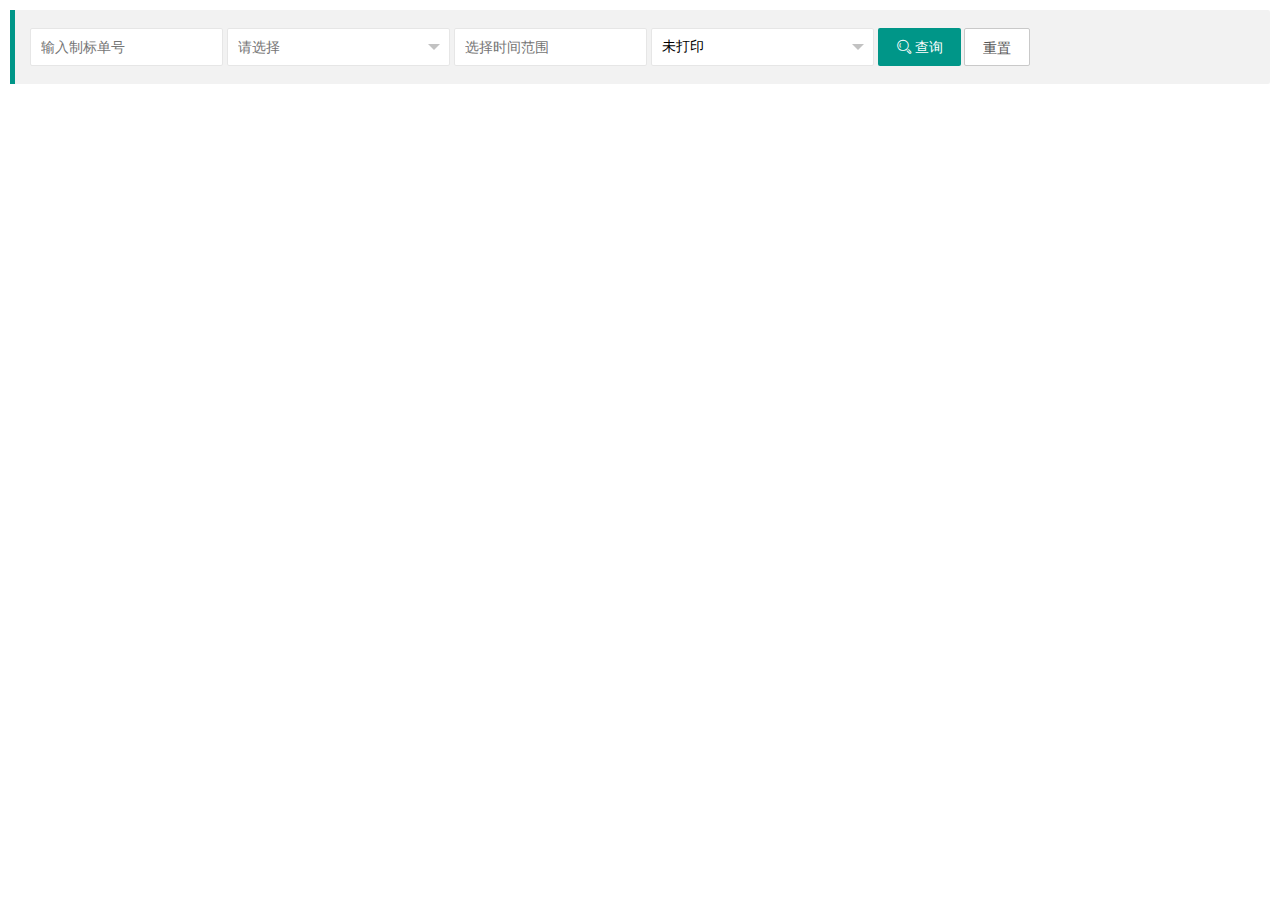
<file: wms-web-nw/src/main/webapp/page/levelOne/recordMaterialList2001.html>
<!DOCTYPE html>
<html>

<head>
    <meta charset="utf-8">
    <title>低值耗材制标</title>
    <meta name="renderer" content="webkit">
    <meta http-equiv="X-UA-Compatible" content="IE=edge,chrome=1">
    <meta name="viewport" content="width=device-width, initial-scale=1, maximum-scale=1">
    <meta name="apple-mobile-web-app-status-bar-style" content="black">
    <meta name="apple-mobile-web-app-capable" content="yes">
    <meta name="format-detection" content="telephone=no">
    <link rel="stylesheet" href="../../layui/css/layui.css" media="all" />
    <link rel="stylesheet" href="../../css/public.css" media="all" />
</head>

<body class="childrenBody">
    <blockquote class="layui-elem-quote quoteBox">
        <form class="layui-form">
            <input type="hidden" class="layui-input id" id="totalCount" value="0">

            <div class="layui-input-inline">
                <input id="orderCreateCode" placeholder="输入制标单号" autocomplete="off" class="layui-input">
            </div>
            <div class="layui-input-inline">
                <select class="productId" id="productId" lay-search>
                </select>
            </div>
            <div class="layui-input-inline">
                <input type="text" class="layui-input" id="dateRange" placeholder="选择时间范围">
            </div>
            <div class="layui-input-inline">
                <select id="print">
                    <option value="1032">未打印</option>
                    <option value="1030">已打印</option>
                    <option value="">选择标签打印状态</option>
                </select>
            </div>
            <div class="layui-inline">
                <button class="layui-btn search_btn"><i class="layui-icon">&#xe615;</i>查询</button>
            </div>
            <div class="layui-inline">
                <button class="layui-btn layui-btn-primary" type="reset">重置</button>
            </div>
        </form>
    </blockquote>

    <table id="recordMaterialList" lay-filter="recordMaterialList" width="100%"></table>
    <script type="text/html" id="toolbarDemo">
        <div class="layui-btn-container">
              <button class="layui-btn layui-btn-normal" lay-event="batchPrint"><i class="layui-icon">&#xe66e;</i>选中打印</button>
              <button class="layui-btn layui-btn-danger" lay-event="allPrint"><i class="layui-icon">&#xe66e;</i>全部打印</button>
        </div>
      </script>

    <!-- 操作 -->
    <script type="text/html" id="recordMaterialListBar">
            <a class="layui-btn layui-btn-normal layui-btn-xs" lay-event="print"><i class="layui-icon">&#xe66e;</i>打印</a>
    </script>

    <script type="text/javascript" src="../../layui/layui.all.js"></script>
    <script type="text/javascript" src="../../js/common.js"></script>
    <script>
        layui.use(['form', 'layer', 'laydate', 'table', 'laytpl'], function () {
            var form = layui.form,
                layer = parent.layer === undefined ? layui.layer : top.layer,
                $ = layui.jquery,
                laydate = layui.laydate,
                laytpl = layui.laytpl,
                table = layui.table;

            //默认耗材类型
            var defalutKind = 3;

            //默认标签打印类型
            var defaultTagType = 0;

            var employeeList = getSessionStorage("employeeList");
            var warehouseList = getSessionStorage("warehouseList");
            var productList = getSessionStorage("productList");

            $(".productId").append(renderSelectOptions(productList, { valueField: "id", textField: "name", selectedValue: null }, "耗材"));
            form.render('select');

            //执行一个laydate实例
            laydate.render({
                elem: '#dateRange' //指定元素
                , range: true
            });

            //加载表格数据
            var tableIns = table.render({
                elem: '#recordMaterialList'
                , url: contextPath + '/material/query/getRecordMaterialList' + getAccessTokenUrl()  //数据接口
                , id: 'recordMaterialTable'
                , where: { kind: defalutKind, tagType: defaultTagType }
                , toolbar: '#toolbarDemo'
                , defaultToolbar: ['filter', 'exports']
                , page: true //开启分页
                , height: "full-105"
                , limit: 15
                , limits: [10, 15, 20]
                , even: true
                , method: 'GET'   //laui 修改请求方式
                , cellMinWidth: 80
                , cols: [[ //表头
                    { type: 'checkbox', fixed: 'left', align: "center" }
                    , { type: 'numbers', title: '序号' }
                    , {
                        field: 'print', title: '打印状态', align: "center", width: 120, templet: function (d) {
                            if (d.print == 1030) {
                                return "<i class='layui-icon' style='color:green;margin-right:5px'>&#xe617;</i>已打印";
                            } else {
                                return "<i class='layui-icon' style='color:red;margin-right:5px'>&#xe617;</i>未打印";
                            }
                        }
                    }
                    , {
                        field: 'destWarehouseId', title: '目标科室', align: "center", templet: function (d) {
                            return renderItemName(warehouseList, d.destWarehouseId);
                        }
                    }
                    , { field: 'orderCreateCode', title: '制标单号', align: "center" }
                    , {
                        field: 'tagType', title: '标签打印类型', width: 120, align: "center", templet: function (d) {
                            var tagType = renderItem(productList, d.productId, 'tagType');

                            if (tagType == 0) {
                                return '<a class="layui-btn layui-btn-xs">普通标签</a>';
                            } else if (tagType == 1) {
                                return '<a class="layui-btn layui-btn-normal layui-btn-xs">长标签</a>';
                            }
                        }
                    }
                    , {
                        field: 'name', title: '耗材品名', align: "center", templet: function (d) {
                            return renderItemName(productList, d.productId);
                        }
                    }
                    , {
                        field: 'specNormal', title: '规格', align: "center", templet: function (d) {
                            return renderItem(productList, d.productId, 'specNormal');
                        }
                    }
                    , { field: 'unitPackage', title: '定数系数', width: 120, align: "center" }
                    , {
                        field: 'factoryName', title: '生产商', align: "center", templet: function (d) {
                            return renderItem(productList, d.productId, 'factoryName');
                        }
                    }
                    , { field: 'batchNo', title: '批次号', align: "center" }
                    , { field: 'expireDate', title: '有效期', align: "center" }
                    , { field: 'spdUniqueCode', title: '定数包', width: 120, align: "center" }
                    , { field: 'createdLocalDtm', title: '制标日期', align: "center" }
                    , { title: '操作', templet: '#recordMaterialListBar', width: 100, align: "center", fixed: "right" }
                ]]
                , done: function (res) {
                    $("#totalCount").val(res.count);
                    if (queryFlag == true && res.tagTypeQuantityStr) {
                        layer.msg(res.tagTypeQuantityStr, { icon: 7, time: 1000, shade: [0.6, '#000', true] });
                    }

                    queryFlag = false;
                }
            });

            table.on('toolbar(recordMaterialList)', function (obj) {
                var checkStatus = table.checkStatus(obj.config.id);
                switch (obj.event) {
                    case 'allPrint':
                        allPrint();
                        break;
                    case 'batchPrint':
                        batchPrint();
                        break;
                };
            });

            table.on('tool(recordMaterialList)', function (obj) { //注：tool是工具条事件名，test是table原始容器的属性 lay-filter="对应的值"
                var data = obj.data; //获得当前行数据
                var layEvent = obj.event; //获得 lay-event 对应的值（也可以是表头的 event 参数对应的值）
                var tr = obj.tr; //获得当前行 tr 的DOM对象

                switch (obj.event) {
                    case 'print':
                        print(data);
                        break;
                }
            });

            var queryFlag = false;
            //搜索
            $(".search_btn").on("click", function () {
                queryFlag = true;
                table.reload('recordMaterialTable', {
                    page: {
                        curr: 1 //重新从第 1 页开始
                    }
                    , where: {
                        orderCreateCode: $('#orderCreateCode').val(),
                        productId: $('#productId').val(),
                        print: $('#print').val(),
                        dateRange: $('#dateRange').val()
                    }
                });

                return false;
            });

            //全部打印
            function allPrint() {
                var totalCount = parseInt($("#totalCount").val());
                if (totalCount > 500) {
                    layer.msg("打印标签过多，请缩小打印范围");
                    return;
                } else if (totalCount == 0) {
                    layer.msg("没有待打印的标签");
                    return;
                }

                var str = '本次共打印标签【' + $("#totalCount").val() + '】条，是否确认打印？';
                layer.confirm(str, { icon: 3, title: '提示信息' }, function (index) {
                    layer.close(index);

                    $.ajax({
                        url: contextPath + '/material/operate/printRecordMaterialList' + getAccessTokenUrl(),
                        type: 'post',
                        dataType: 'json',
                        data: {
                            kind: defalutKind,
                            tagType: defaultTagType,
                            orderCreateCode: $('#orderCreateCode').val(),
                            productId: $('#productId').val(),
                            print: $('#print').val(),
                            dateRange: $('#dateRange').val()
                        },

                        success: function (data) {
                            if (data.code == 0) {
                                layer.msg("标签打印中");
                                $('.search_btn').click();
                            } else {
                                layer.alert(data.msg);
                            }
                        }
                    });
                    return false;
                });
            }

            //批量打印
            function batchPrint() {
                var checkStatus = table.checkStatus('recordMaterialTable'),
                    data = checkStatus.data;
                if (data.length > 0) {

                    var str = '本次共打印标签【' + data.length + '】条，是否确认打印？';
                    layer.confirm(str, { icon: 3, title: '提示信息' }, function (index) {
                        layer.close(index);

                        //拼接ID
                        var recordMaterialIds = "";
                        for (var i in data) {
                            recordMaterialIds += "," + data[i].id;
                        }

                        $.ajax({
                            url: contextPath + '/material/operate/printRecordMaterialListByIds' + getAccessTokenUrl(),
                            type: 'post',
                            dataType: 'json',
                            data: {
                                kind: defalutKind,
                                tagType: defaultTagType,
                                recordMaterialIds: recordMaterialIds.substring(1),
                            },

                            success: function (data) {
                                if (data.code == 0) {
                                    layer.msg("标签打印中");
                                    $('.search_btn').click();
                                } else {
                                    layer.alert(data.msg);
                                }
                            }
                        });
                        return false;
                    });
                } else {
                    layer.msg("没有待打印的标签");
                    return;
                }
            }

            //单个打印
            function print(data) {
                var str = '打印定数包【' + data.spdUniqueCode + '】，是否确认打印？';
                layer.confirm(str, { icon: 3, title: '提示信息' }, function (index) {
                    layer.close(index);
                    $.ajax({
                        url: contextPath + '/material/operate/printRecordMaterialListByIds' + getAccessTokenUrl(),
                        type: 'post',
                        dataType: 'json',
                        data: {
                            kind: defalutKind,
                            tagType: defaultTagType,
                            recordMaterialIds: data.id
                        },

                        success: function (data) {
                            if (data.code == 0) {
                                layer.msg("标签打印中");
                                $('.search_btn').click();
                            } else {
                                layer.alert(data.msg);
                            }
                        }
                    });
                    return false;
                });
            }

            //执行条件搜索
            $('.search_btn').click();
        });

    </script>
</body>

</html>
</file>
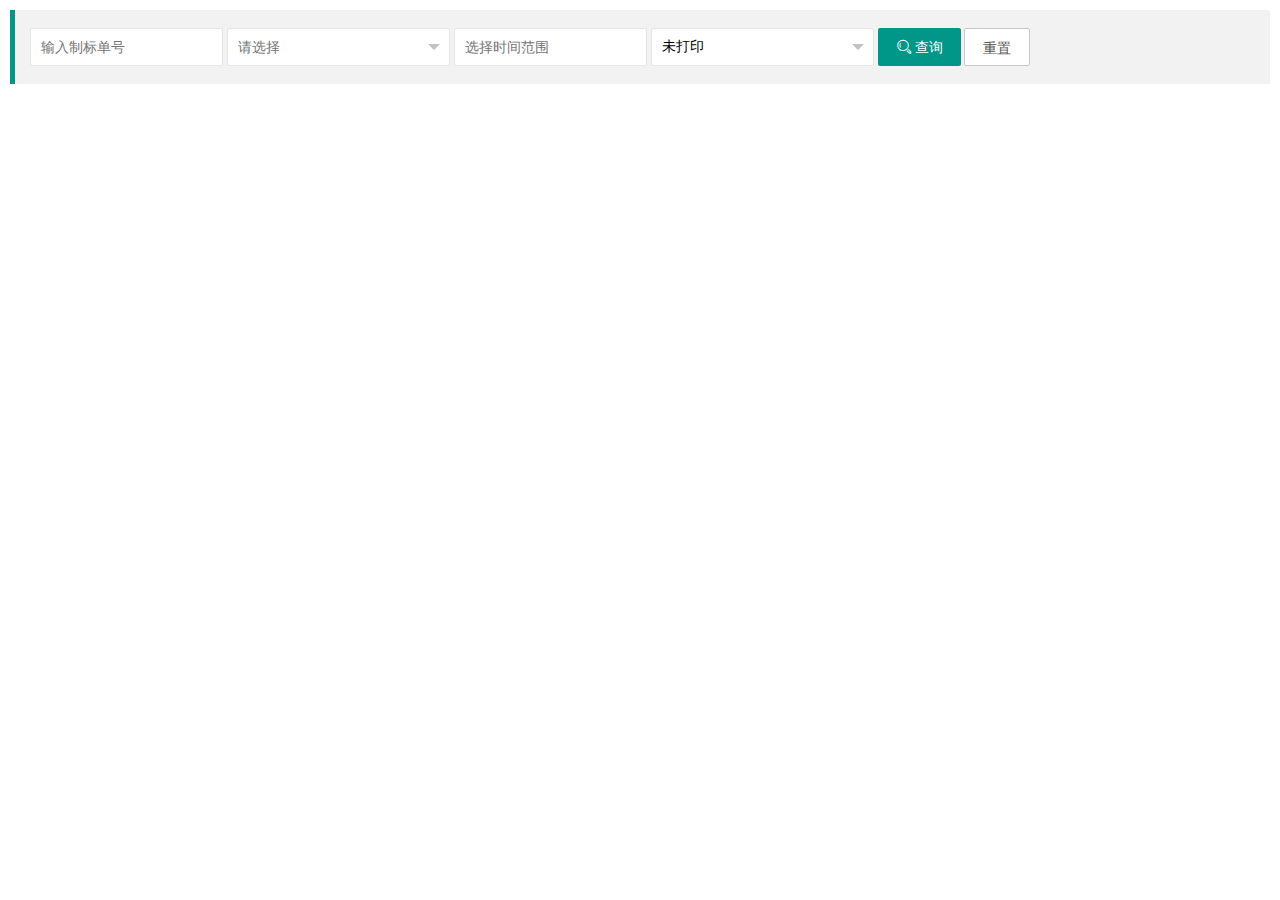
<file: wms-web-nw/src/main/webapp/page/levelOne/recordMaterialList2002.html>
<!DOCTYPE html>
<html>

<head>
    <meta charset="utf-8">
    <title>低值耗材制标</title>
    <meta name="renderer" content="webkit">
    <meta http-equiv="X-UA-Compatible" content="IE=edge,chrome=1">
    <meta name="viewport" content="width=device-width, initial-scale=1, maximum-scale=1">
    <meta name="apple-mobile-web-app-status-bar-style" content="black">
    <meta name="apple-mobile-web-app-capable" content="yes">
    <meta name="format-detection" content="telephone=no">
    <link rel="stylesheet" href="../../layui/css/layui.css" media="all" />
    <link rel="stylesheet" href="../../css/public.css" media="all" />
</head>

<body class="childrenBody">
    <blockquote class="layui-elem-quote quoteBox">
        <form class="layui-form">
            <input type="hidden" class="layui-input id" id="totalCount" value="0">

            <div class="layui-input-inline">
                <input id="orderCreateCode" placeholder="输入制标单号" autocomplete="off" class="layui-input">
            </div>
            <div class="layui-input-inline">
                <select class="productId" id="productId" lay-search>
                </select>
            </div>
            <div class="layui-input-inline">
                <input type="text" class="layui-input" id="dateRange" placeholder="选择时间范围">
            </div>
            <div class="layui-input-inline">
                <select id="print">
                    <option value="1032">未打印</option>
                    <option value="1030">已打印</option>
                    <option value="">选择标签打印状态</option>
                </select>
            </div>
            <div class="layui-inline">
                <button class="layui-btn search_btn"><i class="layui-icon">&#xe615;</i>查询</button>
            </div>
            <div class="layui-inline">
                <button class="layui-btn layui-btn-primary" type="reset">重置</button>
            </div>
        </form>
    </blockquote>

    <table id="recordMaterialList" lay-filter="recordMaterialList" width="100%"></table>
    <script type="text/html" id="toolbarDemo">
        <div class="layui-btn-container">
              <button class="layui-btn layui-btn-normal" lay-event="batchPrint"><i class="layui-icon">&#xe66e;</i>选中打印</button>
              <button class="layui-btn layui-btn-danger" lay-event="allPrint"><i class="layui-icon">&#xe66e;</i>全部打印</button>
        </div>
      </script>

    <!-- 操作 -->
    <script type="text/html" id="recordMaterialListBar">
            <a class="layui-btn layui-btn-normal layui-btn-xs" lay-event="print"><i class="layui-icon">&#xe66e;</i>打印</a>
    </script>

    <script type="text/javascript" src="../../layui/layui.all.js"></script>
    <script type="text/javascript" src="../../js/common.js"></script>
    <script>
        layui.use(['form', 'layer', 'laydate', 'table', 'laytpl'], function () {
            var form = layui.form,
                layer = parent.layer === undefined ? layui.layer : top.layer,
                $ = layui.jquery,
                laydate = layui.laydate,
                laytpl = layui.laytpl,
                table = layui.table;

            //默认耗材类型
            var defalutKind = 3;

            //默认标签打印类型
            var defaultTagType = 1;

            var employeeList = getSessionStorage("employeeList");
            var warehouseList = getSessionStorage("warehouseList");
            var productList = getSessionStorage("productList");

            $(".productId").append(renderSelectOptions(productList, { valueField: "id", textField: "name", selectedValue: null }, "耗材"));
            form.render('select');

            //执行一个laydate实例
            laydate.render({
                elem: '#dateRange' //指定元素
                , range: true
            });

            //加载表格数据
            var tableIns = table.render({
                elem: '#recordMaterialList'
                , url: contextPath + '/material/query/getRecordMaterialList' + getAccessTokenUrl()  //数据接口
                , id: 'recordMaterialTable'
                , where: { kind: defalutKind, tagType: defaultTagType }
                , toolbar: '#toolbarDemo'
                , defaultToolbar: ['filter', 'exports']
                , page: true //开启分页
                , height: "full-105"
                , limit: 15
                , limits: [10, 15, 20]
                , even: true
                , method: 'GET'   //laui 修改请求方式
                , cellMinWidth: 80
                , cols: [[ //表头
                    { type: 'checkbox', fixed: 'left', align: "center" }
                    , { type: 'numbers', title: '序号' }
                    , {
                        field: 'print', title: '打印状态', align: "center", width: 120, templet: function (d) {
                            if (d.print == 1030) {
                                return "<i class='layui-icon' style='color:green;margin-right:5px'>&#xe617;</i>已打印";
                            } else {
                                return "<i class='layui-icon' style='color:red;margin-right:5px'>&#xe617;</i>未打印";
                            }
                        }
                    }
                    , {
                        field: 'destWarehouseId', title: '目标科室', align: "center", templet: function (d) {
                            return renderItemName(warehouseList, d.destWarehouseId);
                        }
                    }
                    , { field: 'orderCreateCode', title: '制标单号', align: "center" }
                    , {
                        field: 'tagType', title: '标签打印类型', width: 120, align: "center", templet: function (d) {
                            var tagType = renderItem(productList, d.productId, 'tagType');

                            if (tagType == 0) {
                                return '<a class="layui-btn layui-btn-xs">普通标签</a>';
                            } else if (tagType == 1) {
                                return '<a class="layui-btn layui-btn-normal layui-btn-xs">长标签</a>';
                            }
                        }
                    }
                    , {
                        field: 'name', title: '耗材品名', align: "center", templet: function (d) {
                            return renderItemName(productList, d.productId);
                        }
                    }
                    , {
                        field: 'specNormal', title: '规格', align: "center", templet: function (d) {
                            return renderItem(productList, d.productId, 'specNormal');
                        }
                    }
                    , { field: 'unitPackage', title: '定数系数', width: 120, align: "center" }
                    , {
                        field: 'factoryName', title: '生产商', align: "center", templet: function (d) {
                            return renderItem(productList, d.productId, 'factoryName');
                        }
                    }
                    , { field: 'batchNo', title: '批次号', align: "center" }
                    , { field: 'expireDate', title: '有效期', align: "center" }
                    , { field: 'spdUniqueCode', title: '定数包', width: 120, align: "center" }
                    , { field: 'createdLocalDtm', title: '制标日期', align: "center" }
                    , { title: '操作', templet: '#recordMaterialListBar', width: 100, align: "center", fixed: "right" }
                ]]
                , done: function (res) {
                    $("#totalCount").val(res.count);
                    if (queryFlag == true && res.tagTypeQuantityStr) {
                        layer.msg(res.tagTypeQuantityStr, { icon: 7, time: 1000, shade: [0.6, '#000', true] });
                    }

                    queryFlag = false;
                }
            });

            table.on('toolbar(recordMaterialList)', function (obj) {
                var checkStatus = table.checkStatus(obj.config.id);
                switch (obj.event) {
                    case 'allPrint':
                        allPrint();
                        break;
                    case 'batchPrint':
                        batchPrint();
                        break;
                };
            });

            table.on('tool(recordMaterialList)', function (obj) { //注：tool是工具条事件名，test是table原始容器的属性 lay-filter="对应的值"
                var data = obj.data; //获得当前行数据
                var layEvent = obj.event; //获得 lay-event 对应的值（也可以是表头的 event 参数对应的值）
                var tr = obj.tr; //获得当前行 tr 的DOM对象

                switch (obj.event) {
                    case 'print':
                        print(data);
                        break;
                }
            });

            var queryFlag = false;
            //搜索
            $(".search_btn").on("click", function () {
                queryFlag = true;
                table.reload('recordMaterialTable', {
                    page: {
                        curr: 1 //重新从第 1 页开始
                    }
                    , where: {
                        orderCreateCode: $('#orderCreateCode').val(),
                        productId: $('#productId').val(),
                        print: $('#print').val(),
                        dateRange: $('#dateRange').val()
                    }
                });

                return false;
            });

            //全部打印
            function allPrint() {
                var totalCount = parseInt($("#totalCount").val());
                if (totalCount > 500) {
                    layer.msg("打印标签过多，请缩小打印范围");
                    return;
                } else if (totalCount == 0) {
                    layer.msg("没有待打印的标签");
                    return;
                }

                var str = '本次共打印标签【' + $("#totalCount").val() + '】条，是否确认打印？';
                layer.confirm(str, { icon: 3, title: '提示信息' }, function (index) {
                    layer.close(index);

                    $.ajax({
                        url: contextPath + '/material/operate/printRecordMaterialList' + getAccessTokenUrl(),
                        type: 'post',
                        dataType: 'json',
                        data: {
                            kind: defalutKind,
                            tagType: defaultTagType,
                            orderCreateCode: $('#orderCreateCode').val(),
                            productId: $('#productId').val(),
                            print: $('#print').val(),
                            dateRange: $('#dateRange').val()
                        },

                        success: function (data) {
                            if (data.code == 0) {
                                layer.msg("标签打印中");
                                $('.search_btn').click();
                            } else {
                                layer.alert(data.msg);
                            }
                        }
                    });
                    return false;
                });
            }

            //批量打印
            function batchPrint() {
                var checkStatus = table.checkStatus('recordMaterialTable'),
                    data = checkStatus.data;
                if (data.length > 0) {

                    var str = '本次共打印标签【' + data.length + '】条，是否确认打印？';
                    layer.confirm(str, { icon: 3, title: '提示信息' }, function (index) {
                        layer.close(index);

                        //拼接ID
                        var recordMaterialIds = "";
                        for (var i in data) {
                            recordMaterialIds += "," + data[i].id;
                        }

                        $.ajax({
                            url: contextPath + '/material/operate/printRecordMaterialListByIds' + getAccessTokenUrl(),
                            type: 'post',
                            dataType: 'json',
                            data: {
                                kind: defalutKind,
                                tagType: defaultTagType,
                                recordMaterialIds: recordMaterialIds.substring(1),
                            },

                            success: function (data) {
                                if (data.code == 0) {
                                    layer.msg("标签打印中");
                                    $('.search_btn').click();
                                } else {
                                    layer.alert(data.msg);
                                }
                            }
                        });
                        return false;
                    });
                } else {
                    layer.msg("没有待打印的标签");
                    return;
                }
            }

            //单个打印
            function print(data) {
                var str = '打印定数包【' + data.spdUniqueCode + '】，是否确认打印？';
                layer.confirm(str, { icon: 3, title: '提示信息' }, function (index) {
                    layer.close(index);
                    $.ajax({
                        url: contextPath + '/material/operate/printRecordMaterialListByIds' + getAccessTokenUrl(),
                        type: 'post',
                        dataType: 'json',
                        data: {
                            kind: defalutKind,
                            tagType: defaultTagType,
                            recordMaterialIds: data.id
                        },

                        success: function (data) {
                            if (data.code == 0) {
                                layer.msg("标签打印中");
                                $('.search_btn').click();
                            } else {
                                layer.alert(data.msg);
                            }
                        }
                    });
                    return false;
                });
            }

            //执行条件搜索
            $('.search_btn').click();
        });

    </script>
</body>

</html>
</file>
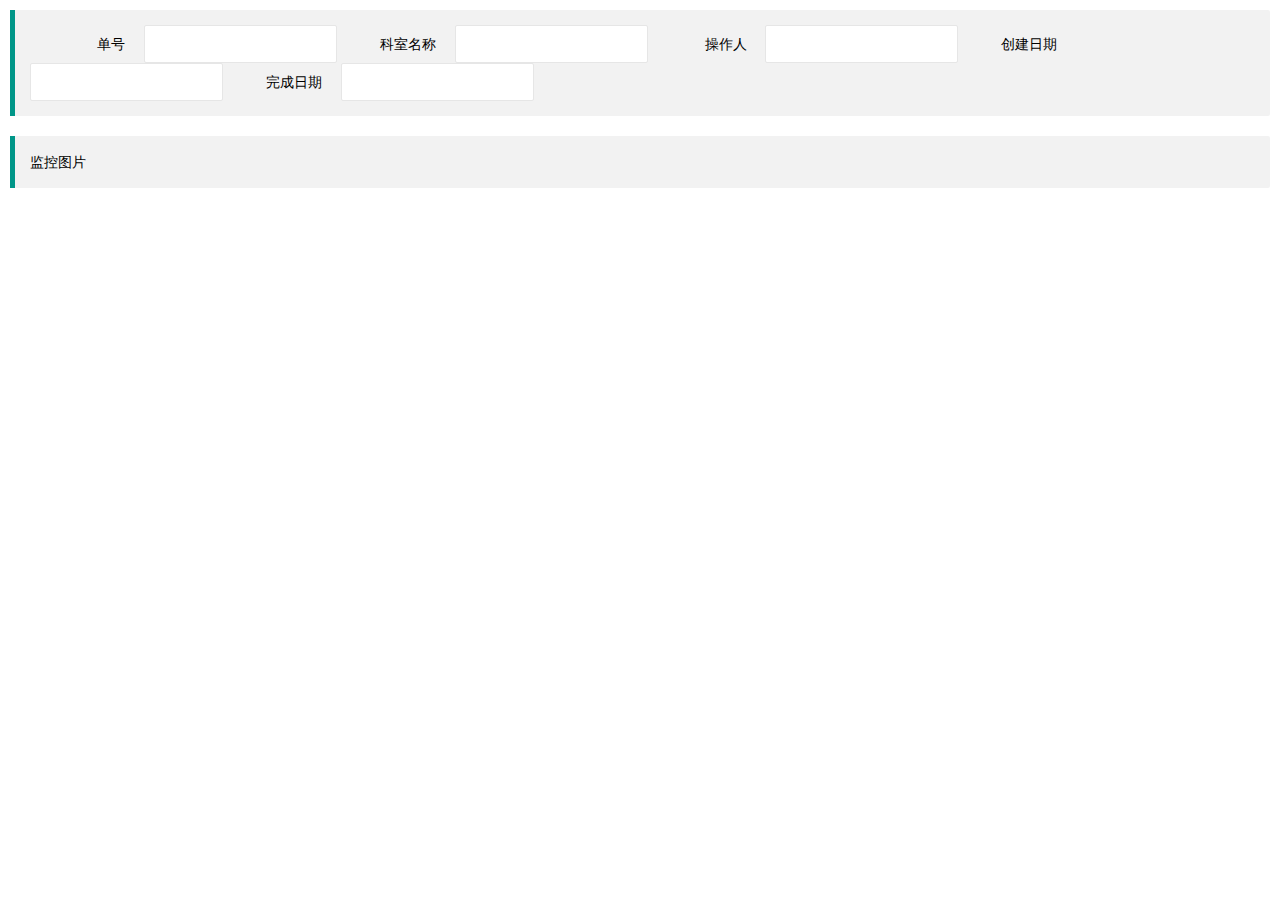
<file: wms-web-nw/src/main/webapp/page/levelTwo/orderDetail.html>
<!DOCTYPE html>
<html>

<head>
    <meta charset="utf-8">
    <title>单据详情</title>
    <meta name="renderer" content="webkit">
    <meta http-equiv="X-UA-Compatible" content="IE=edge,chrome=1">
    <meta name="viewport" content="width=device-width, initial-scale=1, maximum-scale=1">
    <meta name="apple-mobile-web-app-status-bar-style" content="black">
    <meta name="apple-mobile-web-app-capable" content="yes">
    <meta name="format-detection" content="telephone=no">
    <link rel="stylesheet" href="../../layui/css/layui.css" media="all" />
    <link rel="stylesheet" href="../../css/public.css" media="all" />
</head>

<body class="childrenBody">
    <blockquote class="layui-elem-quote quoteBox">
        <div class="layui-input-inline">
            <label class="layui-form-label">单号</label>
        </div>
        <div class="layui-input-inline">
            <input class="layui-input code">
        </div>
        <div class="layui-input-inline">
            <label class="layui-form-label">科室名称</label>
        </div>
        <div class="layui-input-inline">
            <input class="layui-input warehouse">
        </div>
        <div class="layui-input-inline">
            <label class="layui-form-label">操作人</label>
        </div>
        <div class="layui-input-inline">
            <input class="layui-input employeeName">
        </div>
        <div class="layui-input-inline">
            <label class="layui-form-label">创建日期</label>
        </div>
        <div class="layui-input-inline">
            <input class="layui-input createTime">
        </div>
        <div class="layui-input-inline">
            <label class="layui-form-label">完成日期</label>
        </div>
        <div class="layui-input-inline">
            <input class="layui-input completeTime">
        </div>
        <input type="hidden" class="layui-input images">
    </blockquote>

    <table id="materialList" lay-filter="materialList" width="100%"></table>

    <blockquote class="layui-elem-quote quoteBox" style="margin-top: 10px">监控图片</blockquote>
    <ul class="layer-photos-demo" id="Images"></ul>

    <script type="text/javascript" src="../../layui/layui.all.js"></script>
    <script type="text/javascript" src="../../js/common.js"></script>
    <script>
        layui.use(['form', 'layer', 'laydate', 'table', 'laytpl', 'flow'], function () {
            var form = layui.form,
                layer = parent.layer === undefined ? layui.layer : top.layer,
                $ = layui.jquery,
                laydate = layui.laydate,
                laytpl = layui.laytpl,
                flow = layui.flow,
                table = layui.table;

            var employeeList = getSessionStorage("employeeList");
            var warehouseList = getSessionStorage("warehouseList");
            var deptList = getSessionStorage("deptList");
            var productList = getSessionStorage("productList");

            //执行一个laydate实例
            laydate.render({
                elem: '#dateRange' //指定元素
                , range: true
            });

            //监听工具条
            table.on('tool(materialList)', function (obj) { //注：tool是工具条事件名，test是table原始容器的属性 lay-filter="对应的值"
                var data = obj.data; //获得当前行数据
                var layEvent = obj.event; //获得 lay-event 对应的值（也可以是表头的 event 参数对应的值）
                var tr = obj.tr; //获得当前行 tr 的DOM对象

                switch (obj.event) {

                }
            });

            //设置图片的高度
            $(window).resize(function () {
                $("#Images li img").height($("#Images li img").width());
            })

            //弹出层
            $("body").on("click", "#Images img", function () {
                var photos = [];
                var photoArray = $(".images").val().split(",");
                for (var i = 0; i < photoArray.length; i++) {
                    var newPhoto = { "src": contextPath + '/material/query/getRecordImage' + getAccessTokenUrl() + '&imageType=' + recordType + '&imageFileName=' + photoArray[i] };
                    photos.push(newPhoto);
                }
                parent.parent.showImg("图片预览", photos);
            })


            var recordType;

            //初始化数据,提供父窗口调用
            window.initData = function (edit, type) {
                recordType = type;

                console.log(edit);
                //表单赋初值
                if (edit) {
                    $(".code").val(edit.code);  //单号
                    $(".warehouse").val(renderItemName(warehouseList, edit.warehouseId));//科室名称
                    $(".employeeName").val(renderItemName(employeeList, edit.createEmployeeId));  //送货员
                    $(".createTime").val(edit.createTime);  //创建时间
                    $(".completeTime").val(edit.completeTime);  //完成时间
                    $(".images").val(edit.images);  //抓拍图片
                    form.render();
                }

                //查询单据耗材清单
                table.render({
                    elem: '#materialList'
                    , url: contextPath + '/material/query/getOrderDetail' + getAccessTokenUrl() + '&recordType=' + recordType + '&orderId=' + edit.id //数据接口
                    , id: 'materialTable'
                    , page: false //开启分页
                    , even: true
                    // , height: "full-125"
                    , totalRow: true
                    , method: 'GET'   //laui 修改请求方式   
                    , cellMinWidth: 95
                    , cols: [[ //表头   
                        { title: '序号', type: 'numbers', width: 50, align: "center" }
                        , {
                            title: '耗材名称', align: "center", unresize: true, sort: true, totalRowText: '合计', templet: function (d) {
                                return renderItemName(productList, d.productId);
                            }
                        }
                        , { field: 'quantity', title: '计划完成数量', align: "center", totalRow: true }
                        , { field: 'quantityComplete', title: '实际完成数量', align: "center", totalRow: true }
                        , {
                            title: '完成状态', align: "center", templet: function (d) {
                                return d.quantity == d.quantityComplete ? '<a class="layui-btn layui-btn-normal layui-btn-xs">数量正常</a>'
                                    : '<a class="layui-btn layui-btn-danger layui-btn-xs">数量不符</a>';
                            }
                        }
                    ]]
                });

                //流加载图片
                var imgNums = 5;  //单页显示图片数量
                flow.load({
                    elem: '#Images', //流加载容器
                    done: function (page, next) { //加载下一页                       
                        var imgList = [];
                        var photoArray = $(".images").val().split(",");

                        var maxPage = imgNums * page < photoArray.length ? imgNums * page : photoArray.length;
                        setTimeout(function () {
                            for (var i = imgNums * (page - 1); i < maxPage; i++) {

                                var url = contextPath + '/material/query/getRecordImage' + getAccessTokenUrl() + '&imageType=' + recordType + '&imageFileName=' + photoArray[i];
                                imgList.push('<li><img layer-src="' + url
                                    + '" src="' + url + '" alt="' + "图片" + '"></li>');
                            }
                            next(imgList.join(''), page < (photoArray.length / imgNums));
                            form.render();
                        }, 500);
                    }
                });
            }
        });

    </script>
</body>

</html>
</file>
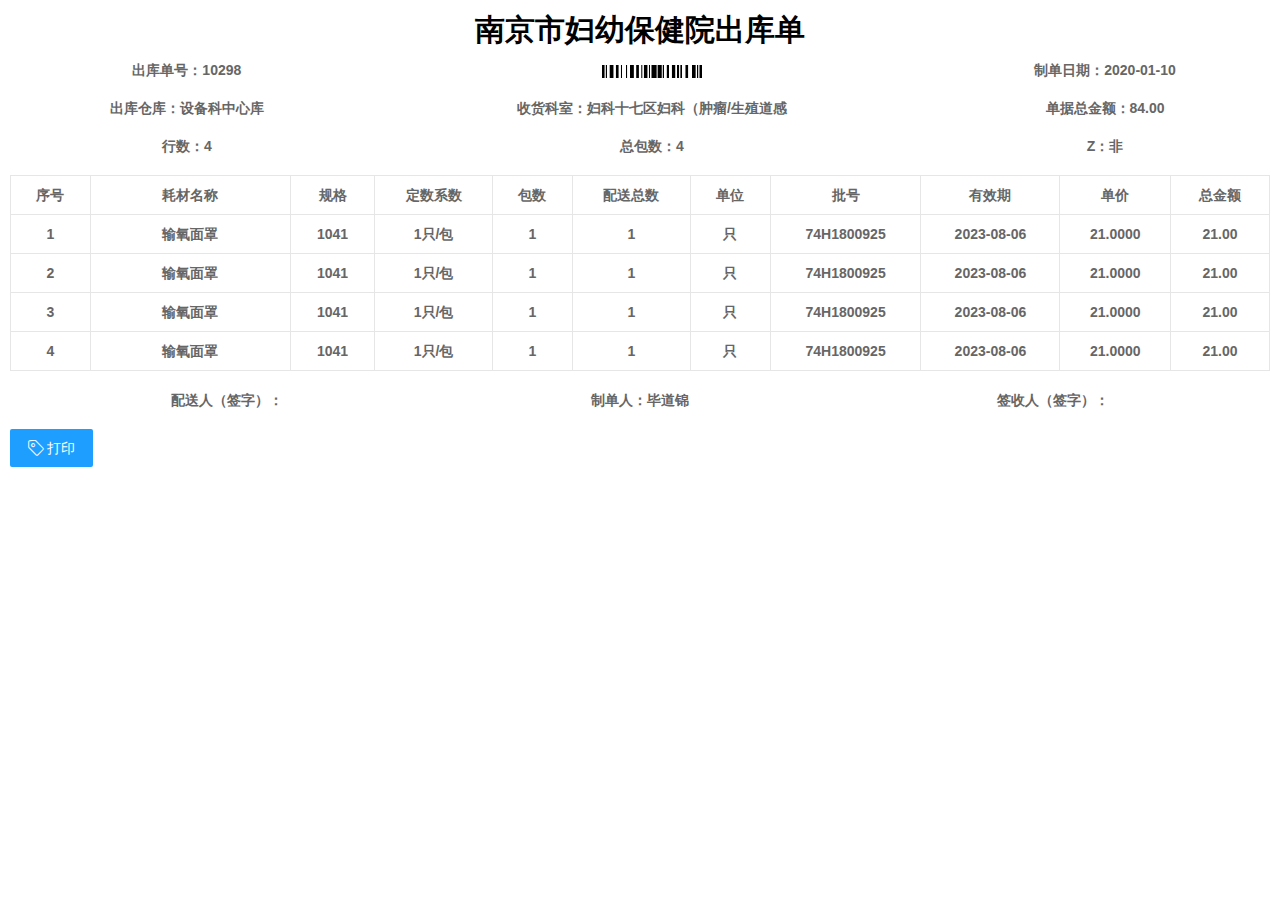
<file: wms-web-nw/src/main/webapp/page/levelTwo/orderPrint.html>
<!DOCTYPE html>
<html>

<head>
    <meta charset="utf-8">
    <title>单据详情</title>
    <meta name="renderer" content="webkit">
    <meta http-equiv="X-UA-Compatible" content="IE=edge,chrome=1">
    <meta name="viewport" content="width=device-width, initial-scale=1, maximum-scale=1">
    <meta name="apple-mobile-web-app-status-bar-style" content="black">
    <meta name="apple-mobile-web-app-capable" content="yes">
    <meta name="format-detection" content="telephone=no">
    <link rel="stylesheet" href="../../layui/css/layui.css" media="all" />
    <link rel="stylesheet" href="../../css/public.css" media="all" />
    <style type="text/css">

    </style>
</head>

<body class="childrenBody">

    <div id="print-area" class="layui-col-md12 layui-col-xs12" style="text-align: center;font-weight:600;">
        <div class="layui-main">
            <label style="font-size: 30px;">南京市妇幼保健院出库单</label>
        </div>

        <table class="layui-table magt0" lay-skin="nob">
            <colgroup>
                <col>
                <col>
                <col>
            </colgroup>
            <tbody>
                <tr>
                    <td>出库单号：10298</td>
                    <td><img id="barcode" /></td>
                    <td>制单日期：2020-01-10</td>
                </tr>
                <tr>
                    <td>出库仓库：设备科中心库</td>
                    <td>收货科室：妇科十七区妇科（肿瘤/生殖道感</td>
                    <td>单据总金额：84.00</td>
                </tr>
                <tr>
                    <td>行数：4</td>
                    <td>总包数：4</td>
                    <td>Z：非</td>
                </tr>

            </tbody>
        </table>

        <table class="layui-table magt0">
            <colgroup>
                <col>
                <col width="200">
            </colgroup>
            <tbody>
                <tr>
                    <td>序号</td>
                    <td>耗材名称</td>
                    <td>规格</td>
                    <td>定数系数</td>
                    <td>包数</td>
                    <td>配送总数</td>
                    <td>单位</td>
                    <td>批号</td>
                    <td>有效期</td>
                    <td>单价</td>
                    <td>总金额</td>
                </tr>
                <tr>
                    <td>1</td>
                    <td>输氧面罩</td>
                    <td>1041</td>
                    <td>1只/包</td>
                    <td>1</td>
                    <td>1</td>
                    <td>只</td>
                    <td>74H1800925</td>
                    <td>2023-08-06</td>
                    <td>21.0000</td>
                    <td>21.00</td>
                </tr>
                <tr>
                    <td>2</td>
                    <td>输氧面罩</td>
                    <td>1041</td>
                    <td>1只/包</td>
                    <td>1</td>
                    <td>1</td>
                    <td>只</td>
                    <td>74H1800925</td>
                    <td>2023-08-06</td>
                    <td>21.0000</td>
                    <td>21.00</td>
                </tr>
                <tr>
                    <td>3</td>
                    <td>输氧面罩</td>
                    <td>1041</td>
                    <td>1只/包</td>
                    <td>1</td>
                    <td>1</td>
                    <td>只</td>
                    <td>74H1800925</td>
                    <td>2023-08-06</td>
                    <td>21.0000</td>
                    <td>21.00</td>
                </tr>
                <tr>
                    <td>4</td>
                    <td>输氧面罩</td>
                    <td>1041</td>
                    <td>1只/包</td>
                    <td>1</td>
                    <td>1</td>
                    <td>只</td>
                    <td>74H1800925</td>
                    <td>2023-08-06</td>
                    <td>21.0000</td>
                    <td>21.00</td>
                </tr>
            </tbody>
        </table>

        <table class="layui-table magt0" lay-skin="nob">
            <colgroup>
                <col>
                <col>
                <col>
            </colgroup>
            <tbody>
                <tr>
                    <td>配送人（签字）：</td>
                    <td>制单人：毕道锦</td>
                    <td>签收人（签字）：</td>
                </tr>
            </tbody>
        </table>
    </div>

    <div>
        <div class="layui-inline">
            <a class="layui-btn layui-btn-normal print_btn"><i class="layui-icon">&#xe66e;</i>打印</a>
        </div>
    </div>

    <script type="text/javascript" src="../../layui/layui.all.js"></script>
    <script type="text/javascript" src="../../js/common.js"></script>
    <script type="text/javascript" src="../../js/JsBarcode.all.min.js"></script>

    <!-- <script src="http://www.jq22.com/jquery/jquery-migrate-1.2.1.min.js"></script> -->
    <script language="javascript" src="../../js/jquery-1.8.2.min.js"></script>
    <script language="javascript" src="../../js/jquery.jqprint-0.3.js"></script>
    <script>
        layui.use(['form', 'layer', 'laydate', 'table', 'laytpl', 'flow'], function () {
            var form = layui.form,
                layer = parent.layer === undefined ? layui.layer : top.layer,
                $ = layui.jquery,
                laydate = layui.laydate,
                laytpl = layui.laytpl,
                flow = layui.flow,
                table = layui.table;

            var barcode = document.getElementById('barcode'),
                str = "10298",
                options = {
                    format: "CODE128",//选择要使用的条形码类型
                    displayValue: false,//是否在条形码下方显示文字
                    // fontSize: 20,//设置文本的大小
                    // height: 100,//高度
                    width: 10,//设置条之间的宽度
                    margin: 0//设置条形码周围的空白边距
                };
            JsBarcode(barcode, str, options); //原生

            $(".print_btn").on("click", function () {
                $("#print-area").jqprint({
                    debug: false,
                    importCSS: true,
                    printContainer: true,
                    operaSupport: false
                });
            });
        });

    </script>
</body>

</html>
</file>
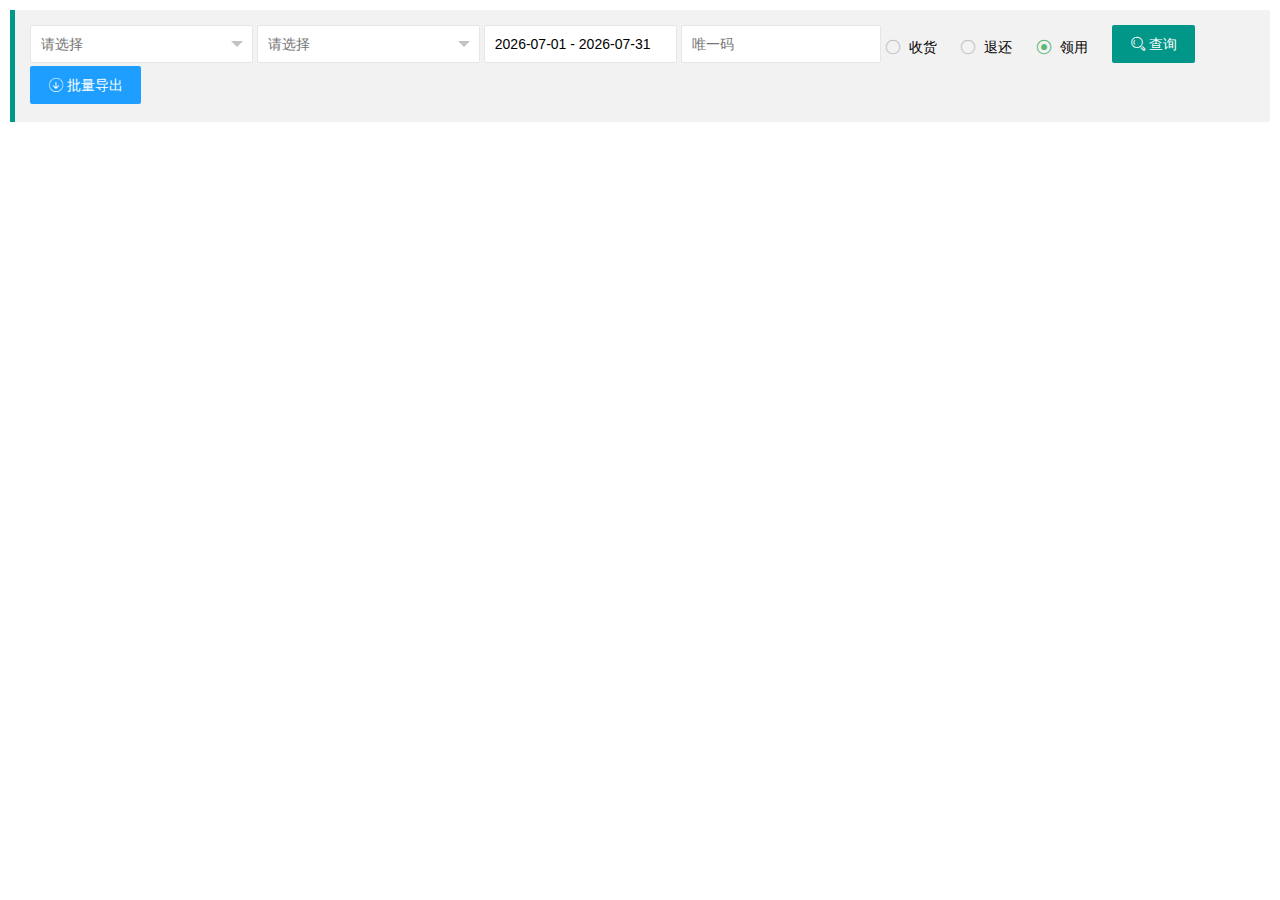
<file: wms-web-nw/src/main/webapp/page/levelTwo/recordList.html>
<!DOCTYPE html>
<html>

<head>
    <meta charset="utf-8">
    <title>出入柜列表--layui后台管理模板 2.0</title>
    <meta name="renderer" content="webkit">
    <meta http-equiv="X-UA-Compatible" content="IE=edge,chrome=1">
    <meta name="viewport" content="width=device-width, initial-scale=1, maximum-scale=1">
    <meta name="apple-mobile-web-app-status-bar-style" content="black">
    <meta name="apple-mobile-web-app-capable" content="yes">
    <meta name="format-detection" content="telephone=no">
    <link rel="stylesheet" href="../../layui/css/layui.css" media="all" />
    <link rel="stylesheet" href="../../css/public.css" media="all" />
</head>

<body class="childrenBody">
    <blockquote class="layui-elem-quote quoteBox">
        <form class="layui-form">

            <div class="layui-input-inline">
                <select class="deptId" id="deptId" lay-search>
                </select>
            </div>
            <div class="layui-input-inline">
                <select class="goodsId" id="goodsId" lay-search>
                </select>
            </div>
            <div class="layui-input-inline">
                <input type="text" class="layui-input" id="dateRange" placeholder="选择时间范围">
            </div>
            <div class="layui-input-inline">
                <input type="text" class="layui-input" id="spdCode" placeholder="唯一码" style="width: 200px;">
            </div>

            <div class="layui-input-inline">
                <input type="radio" name="type" value="tagIn" title="收货">
                <input type="radio" name="type" value="tagReturn" title="退还">
                <input type="radio" name="type" value="tagOut" title="领用" checked>
            </div>

            <div class="layui-input-inline">
                <a class="layui-btn search_btn" data-type="reload"><i class="layui-icon">&#xe615;</i>查询</a>
            </div>
            <div class="layui-inline">
                <a class="layui-btn layui-btn-normal exportAll_btn"><i class="layui-icon">&#xe601;</i>批量导出</a>
            </div>
        </form>
    </blockquote>

    <table id="recordInList" lay-filter="recordInList"></table>

    <script type="text/html" id="recordInListBar">
        <a class="layui-btn layui-btn-xs layui-btn-primary" lay-event="view"><i class="layui-icon">&#xe634;</i>预览</a>
    </script>

    <script type="text/javascript" src="../../layui/layui.js"></script>
    <script type="text/javascript" src="../../js/common.js"></script>
    <script>
        layui.use(['form', 'layer', 'laydate', 'table', 'laytpl'], function () {
            var form = layui.form,
                layer = parent.layer === undefined ? layui.layer : top.layer,
                $ = layui.jquery,
                laydate = layui.laydate,
                laytpl = layui.laytpl,
                table = layui.table;

            //执行一个laydate实例
            laydate.render({
                elem: '#dateRange' //指定元素
                , range: true
                , value: getDateRange()
                , isInitValue: true
            });
            var userList = getSessionStorage("userList");
            var deptList = getSessionStorage("deptList");
            var cabinetList = getSessionStorage("cabinetList");
            var goodsList = getSessionStorage("goodsList");
            var manufacturerList = getSessionStorage("manufacturerList");

            $(".deptId").append(renderSelectOptions(deptList, { valueField: "id", textField: "name", selectedValue: null }, "科室"));
            $(".goodsId").append(renderSelectOptions(goodsList, { valueField: "id", textField: "name", selectedValue: null, captionField: "spec" }, "耗材"));
            //医护人员只能查询本科室
            var employee = getCurrentEmployee();
            var deptId = employee.deptId;
            if (deptId !== null && deptId !== undefined && deptId !== '') {
                $(".deptId").val(deptId);
                $(".deptId").attr('disabled', 'true');
            }
            form.render('select');

            //入库列表
            var tableIns = table.render({
                elem: '#recordInList'
                , url: contextPath + '/com/getTagRecordList' + getAccessTokenUrl()  //数据接口
                , where: { deptId: $('.deptId').val(), dateRange: $('#dateRange').val() }
                , id: 'recordInTable'
                , page: true //开启分页
                , height: "full-105"
                , limit: 15
                , limits: [10, 15, 20]
                , even: true
                , method: 'GET'   //laui 修改请求方式
                , cellMinWidth: 95
                , cols: [[ //表头
                    { type: 'checkbox', fixed: 'left', align: "center" }
                    , {
                        title: '操作类型', align: "center", templet: function (d) {
                            if (d.recordType == 'tagIn') {
                                return '<a class="layui-btn layui-btn-xs">收货</a>';
                            } else if (d.recordType == 'tagReturn') {
                                return '<a class="layui-btn layui-btn-danger layui-btn-xs">退还</a>';
                            } else if (d.recordType == 'tagOut') {
                                return '<a class="layui-btn layui-btn-warm layui-btn-xs">领用</a>';
                            }
                        }
                    }
                    , { field: 'spdCode', title: '唯一码', width: 200, align: "center" }
                    , { field: 'expireDate', title: '有效期', width: 150, align: "center" }
                    , { field: 'batchNo', title: '批次号', width: 120, align: "center" }
                    , {
                        title: '科室名称', align: "center", width: 100, templet: function (d) {
                            var deptId = renderItem(cabinetList, d.cabinetId, 'deptId');
                            return renderItemName(deptList, deptId);
                        }
                    }
                    , {
                        title: '柜体名称', align: "center", width: 100, templet: function (d) {
                            return renderItemName(cabinetList, d.cabinetId);
                        }
                    }
                    , {
                        title: '耗材名称', align: "center", width: 200, templet: function (d) {
                            return renderItemName(goodsList, d.goodsId);
                        }
                    }
                    , {
                        title: '规格', align: "center", width: 200, templet: function (d) {
                            return renderItem(goodsList, d.goodsId, 'spec');
                        }
                    }
                    , {
                        title: '单位', align: "center", width: 100, templet: function (d) {
                            return renderItem(goodsList, d.goodsId, 'unit');
                        }
                    }
                    , {
                        title: '厂家名称', align: "center", width: 200, templet: function (d) {
                            var manufacturerId = renderItem(goodsList, d.goodsId, 'manufacturerId');
                            return renderItem(manufacturerList, manufacturerId, 'name');
                        }
                    }
                    , {
                        title: '操作人', align: "center", templet: function (d) {
                            return renderItemName(userList, d.createUserId);
                        }
                    }
                    , { field: 'createDate', title: '操作时间', width: 200, align: "center" }
                    , {
                        title: '确认方式', align: "center", templet: function (d) {
                            if (d.confirmed == 'true') {
                                return '手动';
                            } else if (d.confirmed == 'false') {
                                return '自动';
                            }
                        }
                    }
                    , {
                        title: '上传SPD', width: 100, align: "center", templet: function (d) {
                            if (d.upload == 'success') {
                                return "<i class='layui-icon' style='color:green;margin-right:5px'>&#xe617;</i>已上传";
                            } else if (d.upload == 'failed') {
                                return "<i class='layui-icon' style='color:red;margin-right:5px'>&#xe617;</i>未上传";
                            }
                        }
                    }
                    , { title: '操作', templet: '#recordInListBar', width: 100, fixed: "right", align: "center" }
                ]]
            });

            //搜索
            $(".search_btn").on("click", function () {

                //执行重载
                table.reload('recordInTable', {
                    page: {
                        curr: 1 //重新从第 1 页开始
                    }
                    , where: {
                        deptId: $('.deptId').val()
                        , goodsId: $('.goodsId').val()
                        , dateRange: $('#dateRange').val()
                        , spdCode: $('#spdCode').val()
                        , type: $('input[name="type"]:checked').val()
                    }
                });
            });

            //导出
            $(".exportAll_btn").on("click", function () {
                if ($(".deptId").val()) {
                    location.href = contextPath + "/file/downloadTagInOutRecordList" + getAccessTokenUrl()
                        + "&deptId=" + $(".deptId").val()
                        + "&goodsId=" + $('.goodsId').val()
                        + "&dateRange=" + $('#dateRange').val()
                        + "&spdCode=" + $('#spdCode').val()
                        + "&type=" + $('input[name="type"]:checked').val();

                } else {
                    layer.msg("请先选择科室");
                }
            });

            //监听工具条
            table.on('tool(recordInList)', function (obj) { //注：tool是工具条事件名，test是table原始容器的属性 lay-filter="对应的值"
                var data = obj.data; //获得当前行数据
                var layEvent = obj.event; //获得 lay-event 对应的值（也可以是表头的 event 参数对应的值）
                var tr = obj.tr; //获得当前行 tr 的DOM对象

                switch (obj.event) {
                    case 'view':
                        var photos = [];
                        var newPhoto = {
                            "src": contextPath + '/file/getRecordImage' + getAccessTokenUrl()
                                + '&cabinetId=' + data.cabinetId + '&createDate=' + data.createDate
                        };
                        photos.push(newPhoto);

                        parent.showImg("入库图片预览", photos);
                        break;

                }
            });

        });

    </script>
</body>

</html>
</file>
<file: wms-web-nw/src/main/webapp/layui/css/layui.css>
/* 自添加样式*/
/* @import "https://at.alicdn.com/t/font_400842_q6tk84n9ywvu0udi.css";
@import "https://at.alicdn.com/t/font_1354975_ocg2l0kjnk.css"; */

@import "../../css/font_400842_q6tk84n9ywvu0udi.css";
@import "../../css/font_1354975_ocg2l0kjnk.css";

.layui-icon{ font-size:16px !important;}
.mag0{ margin:0 !important; }
::selection { background: #ff5722; color: #fff; }
.layui-red{ color:#f00 !important; font-weight:bold;}
.layui-blue{ color:#01AAED !important;}

/** layui-v2.5.4 MIT License By https://www.layui.com */
 .layui-inline,img{display:inline-block;vertical-align:middle}h1,h2,h3,h4,h5,h6{font-weight:400}.layui-edge,.layui-header,.layui-inline,.layui-main{position:relative}.layui-body,.layui-edge,.layui-elip{overflow:hidden}.layui-btn,.layui-edge,.layui-inline,img{vertical-align:middle}.layui-btn,.layui-disabled,.layui-icon,.layui-unselect{-moz-user-select:none;-webkit-user-select:none;-ms-user-select:none}.layui-elip,.layui-form-checkbox span,.layui-form-pane .layui-form-label{text-overflow:ellipsis;white-space:nowrap}.layui-breadcrumb,.layui-tree-btnGroup{visibility:hidden}blockquote,body,button,dd,div,dl,dt,form,h1,h2,h3,h4,h5,h6,input,li,ol,p,pre,td,textarea,th,ul{margin:0;padding:0;-webkit-tap-highlight-color:rgba(0,0,0,0)}a:active,a:hover{outline:0}img{border:none}li{list-style:none}table{border-collapse:collapse;border-spacing:0}h4,h5,h6{font-size:100%}button,input,optgroup,option,select,textarea{font-family:inherit;font-size:inherit;font-style:inherit;font-weight:inherit;outline:0}pre{white-space:pre-wrap;white-space:-moz-pre-wrap;white-space:-pre-wrap;white-space:-o-pre-wrap;word-wrap:break-word}body{line-height:24px;font:14px Helvetica Neue,Helvetica,PingFang SC,Tahoma,Arial,sans-serif}hr{height:1px;margin:10px 0;border:0;clear:both}a{color:#333;text-decoration:none}a:hover{color:#777}a cite{font-style:normal;*cursor:pointer}.layui-border-box,.layui-border-box *{box-sizing:border-box}.layui-box,.layui-box *{box-sizing:content-box}.layui-clear{clear:both;*zoom:1}.layui-clear:after{content:'\20';clear:both;*zoom:1;display:block;height:0}.layui-inline{*display:inline;*zoom:1}.layui-edge{display:inline-block;width:0;height:0;border-width:6px;border-style:dashed;border-color:transparent}.layui-edge-top{top:-4px;border-bottom-color:#999;border-bottom-style:solid}.layui-edge-right{border-left-color:#999;border-left-style:solid}.layui-edge-bottom{top:2px;border-top-color:#999;border-top-style:solid}.layui-edge-left{border-right-color:#999;border-right-style:solid}.layui-disabled,.layui-disabled:hover{color:#d2d2d2!important;cursor:not-allowed!important}.layui-circle{border-radius:100%}.layui-show{display:block!important}.layui-hide{display:none!important}@font-face{font-family:layui-icon;src:url(../font/iconfont.eot?v=250);src:url(../font/iconfont.eot?v=250#iefix) format('embedded-opentype'),url(../font/iconfont.woff2?v=250) format('woff2'),url(../font/iconfont.woff?v=250) format('woff'),url(../font/iconfont.ttf?v=250) format('truetype'),url(../font/iconfont.svg?v=250#layui-icon) format('svg')}.layui-icon{font-family:layui-icon!important;font-size:16px;font-style:normal;-webkit-font-smoothing:antialiased;-moz-osx-font-smoothing:grayscale}.layui-icon-reply-fill:before{content:"\e611"}.layui-icon-set-fill:before{content:"\e614"}.layui-icon-menu-fill:before{content:"\e60f"}.layui-icon-search:before{content:"\e615"}.layui-icon-share:before{content:"\e641"}.layui-icon-set-sm:before{content:"\e620"}.layui-icon-engine:before{content:"\e628"}.layui-icon-close:before{content:"\1006"}.layui-icon-close-fill:before{content:"\1007"}.layui-icon-chart-screen:before{content:"\e629"}.layui-icon-star:before{content:"\e600"}.layui-icon-circle-dot:before{content:"\e617"}.layui-icon-chat:before{content:"\e606"}.layui-icon-release:before{content:"\e609"}.layui-icon-list:before{content:"\e60a"}.layui-icon-chart:before{content:"\e62c"}.layui-icon-ok-circle:before{content:"\1005"}.layui-icon-layim-theme:before{content:"\e61b"}.layui-icon-table:before{content:"\e62d"}.layui-icon-right:before{content:"\e602"}.layui-icon-left:before{content:"\e603"}.layui-icon-cart-simple:before{content:"\e698"}.layui-icon-face-cry:before{content:"\e69c"}.layui-icon-face-smile:before{content:"\e6af"}.layui-icon-survey:before{content:"\e6b2"}.layui-icon-tree:before{content:"\e62e"}.layui-icon-upload-circle:before{content:"\e62f"}.layui-icon-add-circle:before{content:"\e61f"}.layui-icon-download-circle:before{content:"\e601"}.layui-icon-templeate-1:before{content:"\e630"}.layui-icon-util:before{content:"\e631"}.layui-icon-face-surprised:before{content:"\e664"}.layui-icon-edit:before{content:"\e642"}.layui-icon-speaker:before{content:"\e645"}.layui-icon-down:before{content:"\e61a"}.layui-icon-file:before{content:"\e621"}.layui-icon-layouts:before{content:"\e632"}.layui-icon-rate-half:before{content:"\e6c9"}.layui-icon-add-circle-fine:before{content:"\e608"}.layui-icon-prev-circle:before{content:"\e633"}.layui-icon-read:before{content:"\e705"}.layui-icon-404:before{content:"\e61c"}.layui-icon-carousel:before{content:"\e634"}.layui-icon-help:before{content:"\e607"}.layui-icon-code-circle:before{content:"\e635"}.layui-icon-water:before{content:"\e636"}.layui-icon-username:before{content:"\e66f"}.layui-icon-find-fill:before{content:"\e670"}.layui-icon-about:before{content:"\e60b"}.layui-icon-location:before{content:"\e715"}.layui-icon-up:before{content:"\e619"}.layui-icon-pause:before{content:"\e651"}.layui-icon-date:before{content:"\e637"}.layui-icon-layim-uploadfile:before{content:"\e61d"}.layui-icon-delete:before{content:"\e640"}.layui-icon-play:before{content:"\e652"}.layui-icon-top:before{content:"\e604"}.layui-icon-friends:before{content:"\e612"}.layui-icon-refresh-3:before{content:"\e9aa"}.layui-icon-ok:before{content:"\e605"}.layui-icon-layer:before{content:"\e638"}.layui-icon-face-smile-fine:before{content:"\e60c"}.layui-icon-dollar:before{content:"\e659"}.layui-icon-group:before{content:"\e613"}.layui-icon-layim-download:before{content:"\e61e"}.layui-icon-picture-fine:before{content:"\e60d"}.layui-icon-link:before{content:"\e64c"}.layui-icon-diamond:before{content:"\e735"}.layui-icon-log:before{content:"\e60e"}.layui-icon-rate-solid:before{content:"\e67a"}.layui-icon-fonts-del:before{content:"\e64f"}.layui-icon-unlink:before{content:"\e64d"}.layui-icon-fonts-clear:before{content:"\e639"}.layui-icon-triangle-r:before{content:"\e623"}.layui-icon-circle:before{content:"\e63f"}.layui-icon-radio:before{content:"\e643"}.layui-icon-align-center:before{content:"\e647"}.layui-icon-align-right:before{content:"\e648"}.layui-icon-align-left:before{content:"\e649"}.layui-icon-loading-1:before{content:"\e63e"}.layui-icon-return:before{content:"\e65c"}.layui-icon-fonts-strong:before{content:"\e62b"}.layui-icon-upload:before{content:"\e67c"}.layui-icon-dialogue:before{content:"\e63a"}.layui-icon-video:before{content:"\e6ed"}.layui-icon-headset:before{content:"\e6fc"}.layui-icon-cellphone-fine:before{content:"\e63b"}.layui-icon-add-1:before{content:"\e654"}.layui-icon-face-smile-b:before{content:"\e650"}.layui-icon-fonts-html:before{content:"\e64b"}.layui-icon-form:before{content:"\e63c"}.layui-icon-cart:before{content:"\e657"}.layui-icon-camera-fill:before{content:"\e65d"}.layui-icon-tabs:before{content:"\e62a"}.layui-icon-fonts-code:before{content:"\e64e"}.layui-icon-fire:before{content:"\e756"}.layui-icon-set:before{content:"\e716"}.layui-icon-fonts-u:before{content:"\e646"}.layui-icon-triangle-d:before{content:"\e625"}.layui-icon-tips:before{content:"\e702"}.layui-icon-picture:before{content:"\e64a"}.layui-icon-more-vertical:before{content:"\e671"}.layui-icon-flag:before{content:"\e66c"}.layui-icon-loading:before{content:"\e63d"}.layui-icon-fonts-i:before{content:"\e644"}.layui-icon-refresh-1:before{content:"\e666"}.layui-icon-rmb:before{content:"\e65e"}.layui-icon-home:before{content:"\e68e"}.layui-icon-user:before{content:"\e770"}.layui-icon-notice:before{content:"\e667"}.layui-icon-login-weibo:before{content:"\e675"}.layui-icon-voice:before{content:"\e688"}.layui-icon-upload-drag:before{content:"\e681"}.layui-icon-login-qq:before{content:"\e676"}.layui-icon-snowflake:before{content:"\e6b1"}.layui-icon-file-b:before{content:"\e655"}.layui-icon-template:before{content:"\e663"}.layui-icon-auz:before{content:"\e672"}.layui-icon-console:before{content:"\e665"}.layui-icon-app:before{content:"\e653"}.layui-icon-prev:before{content:"\e65a"}.layui-icon-website:before{content:"\e7ae"}.layui-icon-next:before{content:"\e65b"}.layui-icon-component:before{content:"\e857"}.layui-icon-more:before{content:"\e65f"}.layui-icon-login-wechat:before{content:"\e677"}.layui-icon-shrink-right:before{content:"\e668"}.layui-icon-spread-left:before{content:"\e66b"}.layui-icon-camera:before{content:"\e660"}.layui-icon-note:before{content:"\e66e"}.layui-icon-refresh:before{content:"\e669"}.layui-icon-female:before{content:"\e661"}.layui-icon-male:before{content:"\e662"}.layui-icon-password:before{content:"\e673"}.layui-icon-senior:before{content:"\e674"}.layui-icon-theme:before{content:"\e66a"}.layui-icon-tread:before{content:"\e6c5"}.layui-icon-praise:before{content:"\e6c6"}.layui-icon-star-fill:before{content:"\e658"}.layui-icon-rate:before{content:"\e67b"}.layui-icon-template-1:before{content:"\e656"}.layui-icon-vercode:before{content:"\e679"}.layui-icon-cellphone:before{content:"\e678"}.layui-icon-screen-full:before{content:"\e622"}.layui-icon-screen-restore:before{content:"\e758"}.layui-icon-cols:before{content:"\e610"}.layui-icon-export:before{content:"\e67d"}.layui-icon-print:before{content:"\e66d"}.layui-icon-slider:before{content:"\e714"}.layui-icon-addition:before{content:"\e624"}.layui-icon-subtraction:before{content:"\e67e"}.layui-icon-service:before{content:"\e626"}.layui-icon-transfer:before{content:"\e691"}.layui-main{width:1140px;margin:0 auto}.layui-header{z-index:1000;height:60px}.layui-header a:hover{transition:all .5s;-webkit-transition:all .5s}.layui-side{position:fixed;left:0;top:0;bottom:0;z-index:999;width:200px;overflow-x:hidden}.layui-side-scroll{position:relative;width:220px;height:100%;overflow-x:hidden}.layui-body{position:absolute;left:200px;right:0;top:0;bottom:0;z-index:998;width:auto;overflow-y:auto;box-sizing:border-box}.layui-layout-body{overflow:hidden}.layui-layout-admin .layui-header{background-color:#23262E}.layui-layout-admin .layui-side{top:60px;width:200px;overflow-x:hidden}.layui-layout-admin .layui-body{position:fixed;top:60px;bottom:44px}.layui-layout-admin .layui-main{width:auto;margin:0 15px}.layui-layout-admin .layui-footer{position:fixed;left:200px;right:0;bottom:0;height:44px;line-height:44px;padding:0 15px;background-color:#eee}.layui-layout-admin .layui-logo{position:absolute;left:0;top:0;width:200px;height:100%;line-height:60px;text-align:center;color:#009688;font-size:16px}.layui-layout-admin .layui-header .layui-nav{background:0 0}.layui-layout-left{position:absolute!important;left:200px;top:0}.layui-layout-right{position:absolute!important;right:0;top:0}.layui-container{position:relative;margin:0 auto;padding:0 15px;box-sizing:border-box}.layui-fluid{position:relative;margin:0 auto;padding:0 15px}.layui-row:after,.layui-row:before{content:'';display:block;clear:both}.layui-col-lg1,.layui-col-lg10,.layui-col-lg11,.layui-col-lg12,.layui-col-lg2,.layui-col-lg3,.layui-col-lg4,.layui-col-lg5,.layui-col-lg6,.layui-col-lg7,.layui-col-lg8,.layui-col-lg9,.layui-col-md1,.layui-col-md10,.layui-col-md11,.layui-col-md12,.layui-col-md2,.layui-col-md3,.layui-col-md4,.layui-col-md5,.layui-col-md6,.layui-col-md7,.layui-col-md8,.layui-col-md9,.layui-col-sm1,.layui-col-sm10,.layui-col-sm11,.layui-col-sm12,.layui-col-sm2,.layui-col-sm3,.layui-col-sm4,.layui-col-sm5,.layui-col-sm6,.layui-col-sm7,.layui-col-sm8,.layui-col-sm9,.layui-col-xs1,.layui-col-xs10,.layui-col-xs11,.layui-col-xs12,.layui-col-xs2,.layui-col-xs3,.layui-col-xs4,.layui-col-xs5,.layui-col-xs6,.layui-col-xs7,.layui-col-xs8,.layui-col-xs9{position:relative;display:block;box-sizing:border-box}.layui-col-xs1,.layui-col-xs10,.layui-col-xs11,.layui-col-xs12,.layui-col-xs2,.layui-col-xs3,.layui-col-xs4,.layui-col-xs5,.layui-col-xs6,.layui-col-xs7,.layui-col-xs8,.layui-col-xs9{float:left}.layui-col-xs1{width:8.33333333%}.layui-col-xs2{width:16.66666667%}.layui-col-xs3{width:25%}.layui-col-xs4{width:33.33333333%}.layui-col-xs5{width:41.66666667%}.layui-col-xs6{width:50%}.layui-col-xs7{width:58.33333333%}.layui-col-xs8{width:66.66666667%}.layui-col-xs9{width:75%}.layui-col-xs10{width:83.33333333%}.layui-col-xs11{width:91.66666667%}.layui-col-xs12{width:100%}.layui-col-xs-offset1{margin-left:8.33333333%}.layui-col-xs-offset2{margin-left:16.66666667%}.layui-col-xs-offset3{margin-left:25%}.layui-col-xs-offset4{margin-left:33.33333333%}.layui-col-xs-offset5{margin-left:41.66666667%}.layui-col-xs-offset6{margin-left:50%}.layui-col-xs-offset7{margin-left:58.33333333%}.layui-col-xs-offset8{margin-left:66.66666667%}.layui-col-xs-offset9{margin-left:75%}.layui-col-xs-offset10{margin-left:83.33333333%}.layui-col-xs-offset11{margin-left:91.66666667%}.layui-col-xs-offset12{margin-left:100%}@media screen and (max-width:768px){.layui-hide-xs{display:none!important}.layui-show-xs-block{display:block!important}.layui-show-xs-inline{display:inline!important}.layui-show-xs-inline-block{display:inline-block!important}}@media screen and (min-width:768px){.layui-container{width:750px}.layui-hide-sm{display:none!important}.layui-show-sm-block{display:block!important}.layui-show-sm-inline{display:inline!important}.layui-show-sm-inline-block{display:inline-block!important}.layui-col-sm1,.layui-col-sm10,.layui-col-sm11,.layui-col-sm12,.layui-col-sm2,.layui-col-sm3,.layui-col-sm4,.layui-col-sm5,.layui-col-sm6,.layui-col-sm7,.layui-col-sm8,.layui-col-sm9{float:left}.layui-col-sm1{width:8.33333333%}.layui-col-sm2{width:16.66666667%}.layui-col-sm3{width:25%}.layui-col-sm4{width:33.33333333%}.layui-col-sm5{width:41.66666667%}.layui-col-sm6{width:50%}.layui-col-sm7{width:58.33333333%}.layui-col-sm8{width:66.66666667%}.layui-col-sm9{width:75%}.layui-col-sm10{width:83.33333333%}.layui-col-sm11{width:91.66666667%}.layui-col-sm12{width:100%}.layui-col-sm-offset1{margin-left:8.33333333%}.layui-col-sm-offset2{margin-left:16.66666667%}.layui-col-sm-offset3{margin-left:25%}.layui-col-sm-offset4{margin-left:33.33333333%}.layui-col-sm-offset5{margin-left:41.66666667%}.layui-col-sm-offset6{margin-left:50%}.layui-col-sm-offset7{margin-left:58.33333333%}.layui-col-sm-offset8{margin-left:66.66666667%}.layui-col-sm-offset9{margin-left:75%}.layui-col-sm-offset10{margin-left:83.33333333%}.layui-col-sm-offset11{margin-left:91.66666667%}.layui-col-sm-offset12{margin-left:100%}}@media screen and (min-width:992px){.layui-container{width:970px}.layui-hide-md{display:none!important}.layui-show-md-block{display:block!important}.layui-show-md-inline{display:inline!important}.layui-show-md-inline-block{display:inline-block!important}.layui-col-md1,.layui-col-md10,.layui-col-md11,.layui-col-md12,.layui-col-md2,.layui-col-md3,.layui-col-md4,.layui-col-md5,.layui-col-md6,.layui-col-md7,.layui-col-md8,.layui-col-md9{float:left}.layui-col-md1{width:8.33333333%}.layui-col-md2{width:16.66666667%}.layui-col-md3{width:25%}.layui-col-md4{width:33.33333333%}.layui-col-md5{width:41.66666667%}.layui-col-md6{width:50%}.layui-col-md7{width:58.33333333%}.layui-col-md8{width:66.66666667%}.layui-col-md9{width:75%}.layui-col-md10{width:83.33333333%}.layui-col-md11{width:91.66666667%}.layui-col-md12{width:100%}.layui-col-md-offset1{margin-left:8.33333333%}.layui-col-md-offset2{margin-left:16.66666667%}.layui-col-md-offset3{margin-left:25%}.layui-col-md-offset4{margin-left:33.33333333%}.layui-col-md-offset5{margin-left:41.66666667%}.layui-col-md-offset6{margin-left:50%}.layui-col-md-offset7{margin-left:58.33333333%}.layui-col-md-offset8{margin-left:66.66666667%}.layui-col-md-offset9{margin-left:75%}.layui-col-md-offset10{margin-left:83.33333333%}.layui-col-md-offset11{margin-left:91.66666667%}.layui-col-md-offset12{margin-left:100%}}@media screen and (min-width:1200px){.layui-container{width:1170px}.layui-hide-lg{display:none!important}.layui-show-lg-block{display:block!important}.layui-show-lg-inline{display:inline!important}.layui-show-lg-inline-block{display:inline-block!important}.layui-col-lg1,.layui-col-lg10,.layui-col-lg11,.layui-col-lg12,.layui-col-lg2,.layui-col-lg3,.layui-col-lg4,.layui-col-lg5,.layui-col-lg6,.layui-col-lg7,.layui-col-lg8,.layui-col-lg9{float:left}.layui-col-lg1{width:8.33333333%}.layui-col-lg2{width:16.66666667%}.layui-col-lg3{width:25%}.layui-col-lg4{width:33.33333333%}.layui-col-lg5{width:41.66666667%}.layui-col-lg6{width:50%}.layui-col-lg7{width:58.33333333%}.layui-col-lg8{width:66.66666667%}.layui-col-lg9{width:75%}.layui-col-lg10{width:83.33333333%}.layui-col-lg11{width:91.66666667%}.layui-col-lg12{width:100%}.layui-col-lg-offset1{margin-left:8.33333333%}.layui-col-lg-offset2{margin-left:16.66666667%}.layui-col-lg-offset3{margin-left:25%}.layui-col-lg-offset4{margin-left:33.33333333%}.layui-col-lg-offset5{margin-left:41.66666667%}.layui-col-lg-offset6{margin-left:50%}.layui-col-lg-offset7{margin-left:58.33333333%}.layui-col-lg-offset8{margin-left:66.66666667%}.layui-col-lg-offset9{margin-left:75%}.layui-col-lg-offset10{margin-left:83.33333333%}.layui-col-lg-offset11{margin-left:91.66666667%}.layui-col-lg-offset12{margin-left:100%}}.layui-col-space1{margin:-.5px}.layui-col-space1>*{padding:.5px}.layui-col-space3{margin:-1.5px}.layui-col-space3>*{padding:1.5px}.layui-col-space5{margin:-2.5px}.layui-col-space5>*{padding:2.5px}.layui-col-space8{margin:-3.5px}.layui-col-space8>*{padding:3.5px}.layui-col-space10{margin:-5px}.layui-col-space10>*{padding:5px}.layui-col-space12{margin:-6px}.layui-col-space12>*{padding:6px}.layui-col-space15{margin:-7.5px}.layui-col-space15>*{padding:7.5px}.layui-col-space18{margin:-9px}.layui-col-space18>*{padding:9px}.layui-col-space20{margin:-10px}.layui-col-space20>*{padding:10px}.layui-col-space22{margin:-11px}.layui-col-space22>*{padding:11px}.layui-col-space25{margin:-12.5px}.layui-col-space25>*{padding:12.5px}.layui-col-space30{margin:-15px}.layui-col-space30>*{padding:15px}.layui-btn,.layui-input,.layui-select,.layui-textarea,.layui-upload-button{outline:0;-webkit-appearance:none;transition:all .3s;-webkit-transition:all .3s;box-sizing:border-box}.layui-elem-quote{margin-bottom:10px;padding:15px;line-height:22px;border-left:5px solid #009688;border-radius:0 2px 2px 0;background-color:#f2f2f2}.layui-quote-nm{border-style:solid;border-width:1px 1px 1px 5px;background:0 0}.layui-elem-field{margin-bottom:10px;padding:0;border-width:1px;border-style:solid}.layui-elem-field legend{margin-left:20px;padding:0 10px;font-size:20px;font-weight:300}.layui-field-title{margin:10px 0 20px;border-width:1px 0 0}.layui-field-box{padding:10px 15px}.layui-field-title .layui-field-box{padding:10px 0}.layui-progress{position:relative;height:6px;border-radius:20px;background-color:#e2e2e2}.layui-progress-bar{position:absolute;left:0;top:0;width:0;max-width:100%;height:6px;border-radius:20px;text-align:right;background-color:#5FB878;transition:all .3s;-webkit-transition:all .3s}.layui-progress-big,.layui-progress-big .layui-progress-bar{height:18px;line-height:18px}.layui-progress-text{position:relative;top:-20px;line-height:18px;font-size:12px;color:#666}.layui-progress-big .layui-progress-text{position:static;padding:0 10px;color:#fff}.layui-collapse{border-width:1px;border-style:solid;border-radius:2px}.layui-colla-content,.layui-colla-item{border-top-width:1px;border-top-style:solid}.layui-colla-item:first-child{border-top:none}.layui-colla-title{position:relative;height:42px;line-height:42px;padding:0 15px 0 35px;color:#333;background-color:#f2f2f2;cursor:pointer;font-size:14px;overflow:hidden}.layui-colla-content{display:none;padding:10px 15px;line-height:22px;color:#666}.layui-colla-icon{position:absolute;left:15px;top:0;font-size:14px}.layui-card{margin-bottom:15px;border-radius:2px;background-color:#fff;box-shadow:0 1px 2px 0 rgba(0,0,0,.05)}.layui-card:last-child{margin-bottom:0}.layui-card-header{position:relative;height:42px;line-height:42px;padding:0 15px;border-bottom:1px solid #f6f6f6;color:#333;border-radius:2px 2px 0 0;font-size:14px}.layui-bg-black,.layui-bg-blue,.layui-bg-cyan,.layui-bg-green,.layui-bg-orange,.layui-bg-red{color:#fff!important}.layui-card-body{position:relative;padding:10px 15px;line-height:24px}.layui-card-body[pad15]{padding:15px}.layui-card-body[pad20]{padding:20px}.layui-card-body .layui-table{margin:5px 0}.layui-card .layui-tab{margin:0}.layui-panel-window{position:relative;padding:15px;border-radius:0;border-top:5px solid #E6E6E6;background-color:#fff}.layui-auxiliar-moving{position:fixed;left:0;right:0;top:0;bottom:0;width:100%;height:100%;background:0 0;z-index:9999999999}.layui-form-label,.layui-form-mid,.layui-form-select,.layui-input-block,.layui-input-inline,.layui-textarea{position:relative}.layui-bg-red{background-color:#FF5722!important}.layui-bg-orange{background-color:#FFB800!important}.layui-bg-green{background-color:#009688!important}.layui-bg-cyan{background-color:#2F4056!important}.layui-bg-blue{background-color:#1E9FFF!important}.layui-bg-black{background-color:#393D49!important}.layui-bg-gray{background-color:#eee!important;color:#666!important}.layui-badge-rim,.layui-colla-content,.layui-colla-item,.layui-collapse,.layui-elem-field,.layui-form-pane .layui-form-item[pane],.layui-form-pane .layui-form-label,.layui-input,.layui-layedit,.layui-layedit-tool,.layui-quote-nm,.layui-select,.layui-tab-bar,.layui-tab-card,.layui-tab-title,.layui-tab-title .layui-this:after,.layui-textarea{border-color:#e6e6e6}.layui-timeline-item:before,hr{background-color:#e6e6e6}.layui-text{line-height:22px;font-size:14px;color:#666}.layui-text h1,.layui-text h2,.layui-text h3{font-weight:500;color:#333}.layui-text h1{font-size:30px}.layui-text h2{font-size:24px}.layui-text h3{font-size:18px}.layui-text a:not(.layui-btn){color:#01AAED}.layui-text a:not(.layui-btn):hover{text-decoration:underline}.layui-text ul{padding:5px 0 5px 15px}.layui-text ul li{margin-top:5px;list-style-type:disc}.layui-text em,.layui-word-aux{color:#999!important;padding:0 5px!important}.layui-btn{display:inline-block;height:38px;line-height:38px;padding:0 18px;background-color:#009688;color:#fff;white-space:nowrap;text-align:center;font-size:14px;border:none;border-radius:2px;cursor:pointer}.layui-btn:hover{opacity:.8;filter:alpha(opacity=80);color:#fff}.layui-btn:active{opacity:1;filter:alpha(opacity=100)}.layui-btn+.layui-btn{margin-left:10px}.layui-btn-container{font-size:0}.layui-btn-container .layui-btn{margin-right:10px;margin-bottom:10px}.layui-btn-container .layui-btn+.layui-btn{margin-left:0}.layui-table .layui-btn-container .layui-btn{margin-bottom:9px}.layui-btn-radius{border-radius:100px}.layui-btn .layui-icon{margin-right:3px;font-size:18px;vertical-align:bottom;vertical-align:middle\9}.layui-btn-primary{border:1px solid #C9C9C9;background-color:#fff;color:#555}.layui-btn-primary:hover{border-color:#009688;color:#333}.layui-btn-normal{background-color:#1E9FFF}.layui-btn-warm{background-color:#FFB800}.layui-btn-danger{background-color:#FF5722}.layui-btn-checked{background-color:#5FB878}.layui-btn-disabled,.layui-btn-disabled:active,.layui-btn-disabled:hover{border:1px solid #e6e6e6;background-color:#FBFBFB;color:#C9C9C9;cursor:not-allowed;opacity:1}.layui-btn-lg{height:44px;line-height:44px;padding:0 25px;font-size:16px}.layui-btn-sm{height:30px;line-height:30px;padding:0 10px;font-size:12px}.layui-btn-sm i{font-size:16px!important}.layui-btn-xs{height:22px;line-height:22px;padding:0 5px;font-size:12px}.layui-btn-xs i{font-size:14px!important}.layui-btn-group{display:inline-block;vertical-align:middle;font-size:0}.layui-btn-group .layui-btn{margin-left:0!important;margin-right:0!important;border-left:1px solid rgba(255,255,255,.5);border-radius:0}.layui-btn-group .layui-btn-primary{border-left:none}.layui-btn-group .layui-btn-primary:hover{border-color:#C9C9C9;color:#009688}.layui-btn-group .layui-btn:first-child{border-left:none;border-radius:2px 0 0 2px}.layui-btn-group .layui-btn-primary:first-child{border-left:1px solid #c9c9c9}.layui-btn-group .layui-btn:last-child{border-radius:0 2px 2px 0}.layui-btn-group .layui-btn+.layui-btn{margin-left:0}.layui-btn-group+.layui-btn-group{margin-left:10px}.layui-btn-fluid{width:100%}.layui-input,.layui-select,.layui-textarea{height:38px;line-height:1.3;line-height:38px\9;border-width:1px;border-style:solid;background-color:#fff;border-radius:2px}.layui-input::-webkit-input-placeholder,.layui-select::-webkit-input-placeholder,.layui-textarea::-webkit-input-placeholder{line-height:1.3}.layui-input,.layui-textarea{display:block;width:100%;padding-left:10px}.layui-input:hover,.layui-textarea:hover{border-color:#D2D2D2!important}.layui-input:focus,.layui-textarea:focus{border-color:#C9C9C9!important}.layui-textarea{min-height:100px;height:auto;line-height:20px;padding:6px 10px;resize:vertical}.layui-select{padding:0 10px}.layui-form input[type=checkbox],.layui-form input[type=radio],.layui-form select{display:none}.layui-form [lay-ignore]{display:initial}.layui-form-item{margin-bottom:15px;clear:both;*zoom:1}.layui-form-item:after{content:'\20';clear:both;*zoom:1;display:block;height:0}.layui-form-label{float:left;display:block;padding:9px 15px;width:80px;font-weight:400;line-height:20px;text-align:right}.layui-form-label-col{display:block;float:none;padding:9px 0;line-height:20px;text-align:left}.layui-form-item .layui-inline{margin-bottom:5px;margin-right:10px}.layui-input-block{margin-left:110px;min-height:36px}.layui-input-inline{display:inline-block;vertical-align:middle}.layui-form-item .layui-input-inline{float:left;width:190px;margin-right:10px}.layui-form-text .layui-input-inline{width:auto}.layui-form-mid{float:left;display:block;padding:9px 0!important;line-height:20px;margin-right:10px}.layui-form-danger+.layui-form-select .layui-input,.layui-form-danger:focus{border-color:#FF5722!important}.layui-form-select .layui-input{padding-right:30px;cursor:pointer}.layui-form-select .layui-edge{position:absolute;right:10px;top:50%;margin-top:-3px;cursor:pointer;border-width:6px;border-top-color:#c2c2c2;border-top-style:solid;transition:all .3s;-webkit-transition:all .3s}.layui-form-select dl{display:none;position:absolute;left:0;top:42px;padding:5px 0;z-index:899;min-width:100%;border:1px solid #d2d2d2;max-height:300px;overflow-y:auto;background-color:#fff;border-radius:2px;box-shadow:0 2px 4px rgba(0,0,0,.12);box-sizing:border-box}.layui-form-select dl dd,.layui-form-select dl dt{padding:0 10px;line-height:36px;white-space:nowrap;overflow:hidden;text-overflow:ellipsis}.layui-form-select dl dt{font-size:12px;color:#999}.layui-form-select dl dd{cursor:pointer}.layui-form-select dl dd:hover{background-color:#f2f2f2;-webkit-transition:.5s all;transition:.5s all}.layui-form-select .layui-select-group dd{padding-left:20px}.layui-form-select dl dd.layui-select-tips{padding-left:10px!important;color:#999}.layui-form-select dl dd.layui-this{background-color:#5FB878;color:#fff}.layui-form-checkbox,.layui-form-select dl dd.layui-disabled{background-color:#fff}.layui-form-selected dl{display:block}.layui-form-checkbox,.layui-form-checkbox *,.layui-form-switch{display:inline-block;vertical-align:middle}.layui-form-selected .layui-edge{margin-top:-9px;-webkit-transform:rotate(180deg);transform:rotate(180deg);margin-top:-3px\9}:root .layui-form-selected .layui-edge{margin-top:-9px\0/IE9}.layui-form-selectup dl{top:auto;bottom:42px}.layui-select-none{margin:5px 0;text-align:center;color:#999}.layui-select-disabled .layui-disabled{border-color:#eee!important}.layui-select-disabled .layui-edge{border-top-color:#d2d2d2}.layui-form-checkbox{position:relative;height:30px;line-height:30px;margin-right:10px;padding-right:30px;cursor:pointer;font-size:0;-webkit-transition:.1s linear;transition:.1s linear;box-sizing:border-box}.layui-form-checkbox span{padding:0 10px;height:100%;font-size:14px;border-radius:2px 0 0 2px;background-color:#d2d2d2;color:#fff;overflow:hidden}.layui-form-checkbox:hover span{background-color:#c2c2c2}.layui-form-checkbox i{position:absolute;right:0;top:0;width:30px;height:28px;border:1px solid #d2d2d2;border-left:none;border-radius:0 2px 2px 0;color:#fff;font-size:20px;text-align:center}.layui-form-checkbox:hover i{border-color:#c2c2c2;color:#c2c2c2}.layui-form-checked,.layui-form-checked:hover{border-color:#5FB878}.layui-form-checked span,.layui-form-checked:hover span{background-color:#5FB878}.layui-form-checked i,.layui-form-checked:hover i{color:#5FB878}.layui-form-item .layui-form-checkbox{margin-top:4px}.layui-form-checkbox[lay-skin=primary]{height:auto!important;line-height:normal!important;min-width:18px;min-height:18px;border:none!important;margin-right:0;padding-left:28px;padding-right:0;background:0 0}.layui-form-checkbox[lay-skin=primary] span{padding-left:0;padding-right:15px;line-height:18px;background:0 0;color:#666}.layui-form-checkbox[lay-skin=primary] i{right:auto;left:0;width:16px;height:16px;line-height:16px;border:1px solid #d2d2d2;font-size:12px;border-radius:2px;background-color:#fff;-webkit-transition:.1s linear;transition:.1s linear}.layui-form-checkbox[lay-skin=primary]:hover i{border-color:#5FB878;color:#fff}.layui-form-checked[lay-skin=primary] i{border-color:#5FB878!important;background-color:#5FB878;color:#fff}.layui-checkbox-disbaled[lay-skin=primary] span{background:0 0!important;color:#c2c2c2}.layui-checkbox-disbaled[lay-skin=primary]:hover i{border-color:#d2d2d2}.layui-form-item .layui-form-checkbox[lay-skin=primary]{margin-top:10px}.layui-form-switch{position:relative;height:22px;line-height:22px;min-width:35px;padding:0 5px;margin-top:8px;border:1px solid #d2d2d2;border-radius:20px;cursor:pointer;background-color:#fff;-webkit-transition:.1s linear;transition:.1s linear}.layui-form-switch i{position:absolute;left:5px;top:3px;width:16px;height:16px;border-radius:20px;background-color:#d2d2d2;-webkit-transition:.1s linear;transition:.1s linear}.layui-form-switch em{position:relative;top:0;width:25px;margin-left:21px;padding:0!important;text-align:center!important;color:#999!important;font-style:normal!important;font-size:12px}.layui-form-onswitch{border-color:#5FB878;background-color:#5FB878}.layui-checkbox-disbaled,.layui-checkbox-disbaled i{border-color:#e2e2e2!important}.layui-form-onswitch i{left:100%;margin-left:-21px;background-color:#fff}.layui-form-onswitch em{margin-left:5px;margin-right:21px;color:#fff!important}.layui-checkbox-disbaled span{background-color:#e2e2e2!important}.layui-checkbox-disbaled:hover i{color:#fff!important}[lay-radio]{display:none}.layui-form-radio,.layui-form-radio *{display:inline-block;vertical-align:middle}.layui-form-radio{line-height:28px;margin:6px 10px 0 0;padding-right:10px;cursor:pointer;font-size:0}.layui-form-radio *{font-size:14px}.layui-form-radio>i{margin-right:8px;font-size:22px;color:#c2c2c2}.layui-form-radio>i:hover,.layui-form-radioed>i{color:#5FB878}.layui-radio-disbaled>i{color:#e2e2e2!important}.layui-form-pane .layui-form-label{width:110px;padding:8px 15px;height:38px;line-height:20px;border-width:1px;border-style:solid;border-radius:2px 0 0 2px;text-align:center;background-color:#FBFBFB;overflow:hidden;box-sizing:border-box}.layui-form-pane .layui-input-inline{margin-left:-1px}.layui-form-pane .layui-input-block{margin-left:110px;left:-1px}.layui-form-pane .layui-input{border-radius:0 2px 2px 0}.layui-form-pane .layui-form-text .layui-form-label{float:none;width:100%;border-radius:2px;box-sizing:border-box;text-align:left}.layui-form-pane .layui-form-text .layui-input-inline{display:block;margin:0;top:-1px;clear:both}.layui-form-pane .layui-form-text .layui-input-block{margin:0;left:0;top:-1px}.layui-form-pane .layui-form-text .layui-textarea{min-height:100px;border-radius:0 0 2px 2px}.layui-form-pane .layui-form-checkbox{margin:4px 0 4px 10px}.layui-form-pane .layui-form-radio,.layui-form-pane .layui-form-switch{margin-top:6px;margin-left:10px}.layui-form-pane .layui-form-item[pane]{position:relative;border-width:1px;border-style:solid}.layui-form-pane .layui-form-item[pane] .layui-form-label{position:absolute;left:0;top:0;height:100%;border-width:0 1px 0 0}.layui-form-pane .layui-form-item[pane] .layui-input-inline{margin-left:110px}@media screen and (max-width:450px){.layui-form-item .layui-form-label{text-overflow:ellipsis;overflow:hidden;white-space:nowrap}.layui-form-item .layui-inline{display:block;margin-right:0;margin-bottom:20px;clear:both}.layui-form-item .layui-inline:after{content:'\20';clear:both;display:block;height:0}.layui-form-item .layui-input-inline{display:block;float:none;left:-3px;width:auto;margin:0 0 10px 112px}.layui-form-item .layui-input-inline+.layui-form-mid{margin-left:110px;top:-5px;padding:0}.layui-form-item .layui-form-checkbox{margin-right:5px;margin-bottom:5px}}.layui-layedit{border-width:1px;border-style:solid;border-radius:2px}.layui-layedit-tool{padding:3px 5px;border-bottom-width:1px;border-bottom-style:solid;font-size:0}.layedit-tool-fixed{position:fixed;top:0;border-top:1px solid #e2e2e2}.layui-layedit-tool .layedit-tool-mid,.layui-layedit-tool .layui-icon{display:inline-block;vertical-align:middle;text-align:center;font-size:14px}.layui-layedit-tool .layui-icon{position:relative;width:32px;height:30px;line-height:30px;margin:3px 5px;color:#777;cursor:pointer;border-radius:2px}.layui-layedit-tool .layui-icon:hover{color:#393D49}.layui-layedit-tool .layui-icon:active{color:#000}.layui-layedit-tool .layedit-tool-active{background-color:#e2e2e2;color:#000}.layui-layedit-tool .layui-disabled,.layui-layedit-tool .layui-disabled:hover{color:#d2d2d2;cursor:not-allowed}.layui-layedit-tool .layedit-tool-mid{width:1px;height:18px;margin:0 10px;background-color:#d2d2d2}.layedit-tool-html{width:50px!important;font-size:30px!important}.layedit-tool-b,.layedit-tool-code,.layedit-tool-help{font-size:16px!important}.layedit-tool-d,.layedit-tool-face,.layedit-tool-image,.layedit-tool-unlink{font-size:18px!important}.layedit-tool-image input{position:absolute;font-size:0;left:0;top:0;width:100%;height:100%;opacity:.01;filter:Alpha(opacity=1);cursor:pointer}.layui-layedit-iframe iframe{display:block;width:100%}#LAY_layedit_code{overflow:hidden}.layui-laypage{display:inline-block;*display:inline;*zoom:1;vertical-align:middle;margin:10px 0;font-size:0}.layui-laypage>a:first-child,.layui-laypage>a:first-child em{border-radius:2px 0 0 2px}.layui-laypage>a:last-child,.layui-laypage>a:last-child em{border-radius:0 2px 2px 0}.layui-laypage>:first-child{margin-left:0!important}.layui-laypage>:last-child{margin-right:0!important}.layui-laypage a,.layui-laypage button,.layui-laypage input,.layui-laypage select,.layui-laypage span{border:1px solid #e2e2e2}.layui-laypage a,.layui-laypage span{display:inline-block;*display:inline;*zoom:1;vertical-align:middle;padding:0 15px;height:28px;line-height:28px;margin:0 -1px 5px 0;background-color:#fff;color:#333;font-size:12px}.layui-flow-more a *,.layui-laypage input,.layui-table-view select[lay-ignore]{display:inline-block}.layui-laypage a:hover{color:#009688}.layui-laypage em{font-style:normal}.layui-laypage .layui-laypage-spr{color:#999;font-weight:700}.layui-laypage a{text-decoration:none}.layui-laypage .layui-laypage-curr{position:relative}.layui-laypage .layui-laypage-curr em{position:relative;color:#fff}.layui-laypage .layui-laypage-curr .layui-laypage-em{position:absolute;left:-1px;top:-1px;padding:1px;width:100%;height:100%;background-color:#009688}.layui-laypage-em{border-radius:2px}.layui-laypage-next em,.layui-laypage-prev em{font-family:Sim sun;font-size:16px}.layui-laypage .layui-laypage-count,.layui-laypage .layui-laypage-limits,.layui-laypage .layui-laypage-refresh,.layui-laypage .layui-laypage-skip{margin-left:10px;margin-right:10px;padding:0;border:none}.layui-laypage .layui-laypage-limits,.layui-laypage .layui-laypage-refresh{vertical-align:top}.layui-laypage .layui-laypage-refresh i{font-size:18px;cursor:pointer}.layui-laypage select{height:22px;padding:3px;border-radius:2px;cursor:pointer}.layui-laypage .layui-laypage-skip{height:30px;line-height:30px;color:#999}.layui-laypage button,.layui-laypage input{height:30px;line-height:30px;border-radius:2px;vertical-align:top;background-color:#fff;box-sizing:border-box}.layui-laypage input{width:40px;margin:0 10px;padding:0 3px;text-align:center}.layui-laypage input:focus,.layui-laypage select:focus{border-color:#009688!important}.layui-laypage button{margin-left:10px;padding:0 10px;cursor:pointer}.layui-table,.layui-table-view{margin:10px 0}.layui-flow-more{margin:10px 0;text-align:center;color:#999;font-size:14px}.layui-flow-more a{height:32px;line-height:32px}.layui-flow-more a *{vertical-align:top}.layui-flow-more a cite{padding:0 20px;border-radius:3px;background-color:#eee;color:#333;font-style:normal}.layui-flow-more a cite:hover{opacity:.8}.layui-flow-more a i{font-size:30px;color:#737383}.layui-table{width:100%;background-color:#fff;color:#666}.layui-table tr{transition:all .3s;-webkit-transition:all .3s}.layui-table th{text-align:left;font-weight:400}.layui-table tbody tr:hover,.layui-table thead tr,.layui-table-click,.layui-table-header,.layui-table-hover,.layui-table-mend,.layui-table-patch,.layui-table-tool,.layui-table-total,.layui-table-total tr,.layui-table[lay-even] tr:nth-child(even){background-color:#f2f2f2}.layui-table td,.layui-table th,.layui-table-col-set,.layui-table-fixed-r,.layui-table-grid-down,.layui-table-header,.layui-table-page,.layui-table-tips-main,.layui-table-tool,.layui-table-total,.layui-table-view,.layui-table[lay-skin=line],.layui-table[lay-skin=row]{border-width:1px;border-style:solid;border-color:#e6e6e6}.layui-table td,.layui-table th{position:relative;padding:9px 15px;min-height:20px;line-height:20px;font-size:14px}.layui-table[lay-skin=line] td,.layui-table[lay-skin=line] th{border-width:0 0 1px}.layui-table[lay-skin=row] td,.layui-table[lay-skin=row] th{border-width:0 1px 0 0}.layui-table[lay-skin=nob] td,.layui-table[lay-skin=nob] th{border:none}.layui-table img{max-width:100px}.layui-table[lay-size=lg] td,.layui-table[lay-size=lg] th{padding:15px 30px}.layui-table-view .layui-table[lay-size=lg] .layui-table-cell{height:40px;line-height:40px}.layui-table[lay-size=sm] td,.layui-table[lay-size=sm] th{font-size:12px;padding:5px 10px}.layui-table-view .layui-table[lay-size=sm] .layui-table-cell{height:20px;line-height:20px}.layui-table[lay-data]{display:none}.layui-table-box{position:relative;overflow:hidden}.layui-table-view .layui-table{position:relative;width:auto;margin:0}.layui-table-view .layui-table[lay-skin=line]{border-width:0 1px 0 0}.layui-table-view .layui-table[lay-skin=row]{border-width:0 0 1px}.layui-table-view .layui-table td,.layui-table-view .layui-table th{padding:5px 0;border-top:none;border-left:none}.layui-table-view .layui-table th.layui-unselect .layui-table-cell span{cursor:pointer}.layui-table-view .layui-table td{cursor:default}.layui-table-view .layui-table td[data-edit=text]{cursor:text}.layui-table-view .layui-form-checkbox[lay-skin=primary] i{width:18px;height:18px}.layui-table-view .layui-form-radio{line-height:0;padding:0}.layui-table-view .layui-form-radio>i{margin:0;font-size:20px}.layui-table-init{position:absolute;left:0;top:0;width:100%;height:100%;text-align:center;z-index:110}.layui-table-init .layui-icon{position:absolute;left:50%;top:50%;margin:-15px 0 0 -15px;font-size:30px;color:#c2c2c2}.layui-table-header{border-width:0 0 1px;overflow:hidden}.layui-table-header .layui-table{margin-bottom:-1px}.layui-table-tool .layui-inline[lay-event]{position:relative;width:26px;height:26px;padding:5px;line-height:16px;margin-right:10px;text-align:center;color:#333;border:1px solid #ccc;cursor:pointer;-webkit-transition:.5s all;transition:.5s all}.layui-table-tool .layui-inline[lay-event]:hover{border:1px solid #999}.layui-table-tool-temp{padding-right:120px}.layui-table-tool-self{position:absolute;right:17px;top:10px}.layui-table-tool .layui-table-tool-self .layui-inline[lay-event]{margin:0 0 0 10px}.layui-table-tool-panel{position:absolute;top:29px;left:-1px;padding:5px 0;min-width:150px;min-height:40px;border:1px solid #d2d2d2;text-align:left;overflow-y:auto;background-color:#fff;box-shadow:0 2px 4px rgba(0,0,0,.12)}.layui-table-cell,.layui-table-tool-panel li{overflow:hidden;text-overflow:ellipsis;white-space:nowrap}.layui-table-tool-panel li{padding:0 10px;line-height:30px;-webkit-transition:.5s all;transition:.5s all}.layui-table-tool-panel li .layui-form-checkbox[lay-skin=primary]{width:100%;padding-left:28px}.layui-table-tool-panel li:hover{background-color:#f2f2f2}.layui-table-tool-panel li .layui-form-checkbox[lay-skin=primary] i{position:absolute;left:0;top:0}.layui-table-tool-panel li .layui-form-checkbox[lay-skin=primary] span{padding:0}.layui-table-tool .layui-table-tool-self .layui-table-tool-panel{left:auto;right:-1px}.layui-table-col-set{position:absolute;right:0;top:0;width:20px;height:100%;border-width:0 0 0 1px;background-color:#fff}.layui-table-sort{width:10px;height:20px;margin-left:5px;cursor:pointer!important}.layui-table-sort .layui-edge{position:absolute;left:5px;border-width:5px}.layui-table-sort .layui-table-sort-asc{top:3px;border-top:none;border-bottom-style:solid;border-bottom-color:#b2b2b2}.layui-table-sort .layui-table-sort-asc:hover{border-bottom-color:#666}.layui-table-sort .layui-table-sort-desc{bottom:5px;border-bottom:none;border-top-style:solid;border-top-color:#b2b2b2}.layui-table-sort .layui-table-sort-desc:hover{border-top-color:#666}.layui-table-sort[lay-sort=asc] .layui-table-sort-asc{border-bottom-color:#000}.layui-table-sort[lay-sort=desc] .layui-table-sort-desc{border-top-color:#000}.layui-table-cell{height:28px;line-height:28px;padding:0 15px;position:relative;box-sizing:border-box}.layui-table-cell .layui-form-checkbox[lay-skin=primary]{top:-1px;padding:0}.layui-table-cell .layui-table-link{color:#01AAED}.laytable-cell-checkbox,.laytable-cell-numbers,.laytable-cell-radio,.laytable-cell-space{padding:0;text-align:center}.layui-table-body{position:relative;overflow:auto;margin-right:-1px;margin-bottom:-1px}.layui-table-body .layui-none{line-height:26px;padding:15px;text-align:center;color:#999}.layui-table-fixed{position:absolute;left:0;top:0;z-index:101}.layui-table-fixed .layui-table-body{overflow:hidden}.layui-table-fixed-l{box-shadow:0 -1px 8px rgba(0,0,0,.08)}.layui-table-fixed-r{left:auto;right:-1px;border-width:0 0 0 1px;box-shadow:-1px 0 8px rgba(0,0,0,.08)}.layui-table-fixed-r .layui-table-header{position:relative;overflow:visible}.layui-table-mend{position:absolute;right:-49px;top:0;height:100%;width:50px}.layui-table-tool{position:relative;z-index:890;width:100%;min-height:50px;line-height:30px;padding:10px 15px;border-width:0 0 1px}.layui-table-tool .layui-btn-container{margin-bottom:-10px}.layui-table-page,.layui-table-total{border-width:1px 0 0;margin-bottom:-1px;overflow:hidden}.layui-table-page{position:relative;width:100%;padding:7px 7px 0;height:41px;font-size:12px;white-space:nowrap}.layui-table-page>div{height:26px}.layui-table-page .layui-laypage{margin:0}.layui-table-page .layui-laypage a,.layui-table-page .layui-laypage span{height:26px;line-height:26px;margin-bottom:10px;border:none;background:0 0}.layui-table-page .layui-laypage a,.layui-table-page .layui-laypage span.layui-laypage-curr{padding:0 12px}.layui-table-page .layui-laypage span{margin-left:0;padding:0}.layui-table-page .layui-laypage .layui-laypage-prev{margin-left:-7px!important}.layui-table-page .layui-laypage .layui-laypage-curr .layui-laypage-em{left:0;top:0;padding:0}.layui-table-page .layui-laypage button,.layui-table-page .layui-laypage input{height:26px;line-height:26px}.layui-table-page .layui-laypage input{width:40px}.layui-table-page .layui-laypage button{padding:0 10px}.layui-table-page select{height:18px}.layui-table-patch .layui-table-cell{padding:0;width:30px}.layui-table-edit{position:absolute;left:0;top:0;width:100%;height:100%;padding:0 14px 1px;border-radius:0;box-shadow:1px 1px 20px rgba(0,0,0,.15)}.layui-table-edit:focus{border-color:#5FB878!important}select.layui-table-edit{padding:0 0 0 10px;border-color:#C9C9C9}.layui-table-view .layui-form-checkbox,.layui-table-view .layui-form-radio,.layui-table-view .layui-form-switch{top:0;margin:0;box-sizing:content-box}.layui-table-view .layui-form-checkbox{top:-1px;height:26px;line-height:26px}.layui-table-view .layui-form-checkbox i{height:26px}.layui-table-grid .layui-table-cell{overflow:visible}.layui-table-grid-down{position:absolute;top:0;right:0;width:26px;height:100%;padding:5px 0;border-width:0 0 0 1px;text-align:center;background-color:#fff;color:#999;cursor:pointer}.layui-table-grid-down .layui-icon{position:absolute;top:50%;left:50%;margin:-8px 0 0 -8px}.layui-table-grid-down:hover{background-color:#fbfbfb}body .layui-table-tips .layui-layer-content{background:0 0;padding:0;box-shadow:0 1px 6px rgba(0,0,0,.12)}.layui-table-tips-main{margin:-44px 0 0 -1px;max-height:150px;padding:8px 15px;font-size:14px;overflow-y:scroll;background-color:#fff;color:#666}.layui-table-tips-c{position:absolute;right:-3px;top:-13px;width:20px;height:20px;padding:3px;cursor:pointer;background-color:#666;border-radius:50%;color:#fff}.layui-table-tips-c:hover{background-color:#777}.layui-table-tips-c:before{position:relative;right:-2px}.layui-upload-file{display:none!important;opacity:.01;filter:Alpha(opacity=1)}.layui-upload-drag,.layui-upload-form,.layui-upload-wrap{display:inline-block}.layui-upload-list{margin:10px 0}.layui-upload-choose{padding:0 10px;color:#999}.layui-upload-drag{position:relative;padding:30px;border:1px dashed #e2e2e2;background-color:#fff;text-align:center;cursor:pointer;color:#999}.layui-upload-drag .layui-icon{font-size:50px;color:#009688}.layui-upload-drag[lay-over]{border-color:#009688}.layui-upload-iframe{position:absolute;width:0;height:0;border:0;visibility:hidden}.layui-upload-wrap{position:relative;vertical-align:middle}.layui-upload-wrap .layui-upload-file{display:block!important;position:absolute;left:0;top:0;z-index:10;font-size:100px;width:100%;height:100%;opacity:.01;filter:Alpha(opacity=1);cursor:pointer}.layui-transfer-active,.layui-transfer-box{display:inline-block;vertical-align:middle}.layui-transfer-box,.layui-transfer-header,.layui-transfer-search{border-width:0;border-style:solid;border-color:#e6e6e6}.layui-transfer-box{position:relative;border-width:1px;width:200px;height:360px;border-radius:2px;background-color:#fff}.layui-transfer-box .layui-form-checkbox{width:100%;margin:0!important}.layui-transfer-header{height:38px;line-height:38px;padding:0 10px;border-bottom-width:1px}.layui-transfer-search{position:relative;padding:10px;border-bottom-width:1px}.layui-transfer-search .layui-input{height:32px;padding-left:30px;font-size:12px}.layui-transfer-search .layui-icon-search{position:absolute;left:20px;top:50%;margin-top:-8px;color:#666}.layui-transfer-active{margin:0 15px}.layui-transfer-active .layui-btn{display:block;margin:0;padding:0 15px;background-color:#5FB878;border-color:#5FB878;color:#fff}.layui-transfer-active .layui-btn-disabled{background-color:#FBFBFB;border-color:#e6e6e6;color:#C9C9C9}.layui-transfer-active .layui-btn:first-child{margin-bottom:15px}.layui-transfer-active .layui-btn .layui-icon{margin:0;font-size:14px!important}.layui-transfer-data{padding:5px 0;overflow:auto}.layui-transfer-data li{height:32px;line-height:32px;padding:0 10px}.layui-transfer-data li:hover{background-color:#f2f2f2;transition:.5s all}.layui-transfer-data .layui-none{padding:15px 10px;text-align:center;color:#999}.layui-nav{position:relative;padding:0 20px;background-color:#393D49;color:#fff;border-radius:2px;font-size:0;box-sizing:border-box}.layui-nav *{font-size:14px}.layui-nav .layui-nav-item{position:relative;display:inline-block;*display:inline;*zoom:1;vertical-align:middle;line-height:60px}.layui-nav .layui-nav-item a{display:block;padding:0 20px;color:#fff;color:rgba(255,255,255,.7);transition:all .3s;-webkit-transition:all .3s}.layui-nav .layui-this:after,.layui-nav-bar,.layui-nav-tree .layui-nav-itemed:after{position:absolute;left:0;top:0;width:0;height:5px;background-color:#5FB878;transition:all .2s;-webkit-transition:all .2s}.layui-nav-bar{z-index:1000}.layui-nav .layui-nav-item a:hover,.layui-nav .layui-this a{color:#fff}.layui-nav .layui-this:after{content:'';top:auto;bottom:0;width:100%}.layui-nav-img{width:30px;height:30px;margin-right:10px;border-radius:50%}.layui-nav .layui-nav-more{content:'';width:0;height:0;border-style:solid dashed dashed;border-color:#fff transparent transparent;overflow:hidden;cursor:pointer;transition:all .2s;-webkit-transition:all .2s;position:absolute;top:50%;right:3px;margin-top:-3px;border-width:6px;border-top-color:rgba(255,255,255,.7)}.layui-nav .layui-nav-mored,.layui-nav-itemed>a .layui-nav-more{margin-top:-9px;border-style:dashed dashed solid;border-color:transparent transparent #fff}.layui-nav-child{display:none;position:absolute;left:0;top:65px;min-width:100%;line-height:36px;padding:5px 0;box-shadow:0 2px 4px rgba(0,0,0,.12);border:1px solid #d2d2d2;background-color:#fff;z-index:100;border-radius:2px;white-space:nowrap}.layui-nav .layui-nav-child a{color:#333}.layui-nav .layui-nav-child a:hover{background-color:#f2f2f2;color:#000}.layui-nav-child dd{position:relative}.layui-nav .layui-nav-child dd.layui-this a,.layui-nav-child dd.layui-this{background-color:#5FB878;color:#fff}.layui-nav-child dd.layui-this:after{display:none}.layui-nav-tree{width:200px;padding:0}.layui-nav-tree .layui-nav-item{display:block;width:100%;line-height:45px}.layui-nav-tree .layui-nav-item a{position:relative;height:45px;line-height:45px;text-overflow:ellipsis;overflow:hidden;white-space:nowrap}.layui-nav-tree .layui-nav-item a:hover{background-color:#4E5465}.layui-nav-tree .layui-nav-bar{width:5px;height:0;background-color:#009688}.layui-nav-tree .layui-nav-child dd.layui-this,.layui-nav-tree .layui-nav-child dd.layui-this a,.layui-nav-tree .layui-this,.layui-nav-tree .layui-this>a,.layui-nav-tree .layui-this>a:hover{background-color:#009688;color:#fff}.layui-nav-tree .layui-this:after{display:none}.layui-nav-itemed>a,.layui-nav-tree .layui-nav-title a,.layui-nav-tree .layui-nav-title a:hover{color:#fff!important}.layui-nav-tree .layui-nav-child{position:relative;z-index:0;top:0;border:none;box-shadow:none}.layui-nav-tree .layui-nav-child a{height:40px;line-height:40px;color:#fff;color:rgba(255,255,255,.7)}.layui-nav-tree .layui-nav-child,.layui-nav-tree .layui-nav-child a:hover{background:0 0;color:#fff}.layui-nav-tree .layui-nav-more{right:10px}.layui-nav-itemed>.layui-nav-child{display:block;padding:0;background-color:rgba(0,0,0,.3)!important}.layui-nav-itemed>.layui-nav-child>.layui-this>.layui-nav-child{display:block}.layui-nav-side{position:fixed;top:0;bottom:0;left:0;overflow-x:hidden;z-index:999}.layui-bg-blue .layui-nav-bar,.layui-bg-blue .layui-nav-itemed:after,.layui-bg-blue .layui-this:after{background-color:#93D1FF}.layui-bg-blue .layui-nav-child dd.layui-this{background-color:#1E9FFF}.layui-bg-blue .layui-nav-itemed>a,.layui-nav-tree.layui-bg-blue .layui-nav-title a,.layui-nav-tree.layui-bg-blue .layui-nav-title a:hover{background-color:#007DDB!important}.layui-breadcrumb{font-size:0}.layui-breadcrumb>*{font-size:14px}.layui-breadcrumb a{color:#999!important}.layui-breadcrumb a:hover{color:#5FB878!important}.layui-breadcrumb a cite{color:#666;font-style:normal}.layui-breadcrumb span[lay-separator]{margin:0 10px;color:#999}.layui-tab{margin:10px 0;text-align:left!important}.layui-tab[overflow]>.layui-tab-title{overflow:hidden}.layui-tab-title{position:relative;left:0;height:40px;white-space:nowrap;font-size:0;border-bottom-width:1px;border-bottom-style:solid;transition:all .2s;-webkit-transition:all .2s}.layui-tab-title li{display:inline-block;*display:inline;*zoom:1;vertical-align:middle;font-size:14px;transition:all .2s;-webkit-transition:all .2s;position:relative;line-height:40px;min-width:65px;padding:0 15px;text-align:center;cursor:pointer}.layui-tab-title li a{display:block}.layui-tab-title .layui-this{color:#000}.layui-tab-title .layui-this:after{position:absolute;left:0;top:0;content:'';width:100%;height:41px;border-width:1px;border-style:solid;border-bottom-color:#fff;border-radius:2px 2px 0 0;box-sizing:border-box;pointer-events:none}.layui-tab-bar{position:absolute;right:0;top:0;z-index:10;width:30px;height:39px;line-height:39px;border-width:1px;border-style:solid;border-radius:2px;text-align:center;background-color:#fff;cursor:pointer}.layui-tab-bar .layui-icon{position:relative;display:inline-block;top:3px;transition:all .3s;-webkit-transition:all .3s}.layui-tab-item{display:none}.layui-tab-more{padding-right:30px;height:auto!important;white-space:normal!important}.layui-tab-more li.layui-this:after{border-bottom-color:#e2e2e2;border-radius:2px}.layui-tab-more .layui-tab-bar .layui-icon{top:-2px;top:3px\9;-webkit-transform:rotate(180deg);transform:rotate(180deg)}:root .layui-tab-more .layui-tab-bar .layui-icon{top:-2px\0/IE9}.layui-tab-content{padding:10px}.layui-tab-title li .layui-tab-close{position:relative;display:inline-block;width:18px;height:18px;line-height:20px;margin-left:8px;top:1px;text-align:center;font-size:14px;color:#c2c2c2;transition:all .2s;-webkit-transition:all .2s}.layui-tab-title li .layui-tab-close:hover{border-radius:2px;background-color:#FF5722;color:#fff}.layui-tab-brief>.layui-tab-title .layui-this{color:#009688}.layui-tab-brief>.layui-tab-more li.layui-this:after,.layui-tab-brief>.layui-tab-title .layui-this:after{border:none;border-radius:0;border-bottom:2px solid #5FB878}.layui-tab-brief[overflow]>.layui-tab-title .layui-this:after{top:-1px}.layui-tab-card{border-width:1px;border-style:solid;border-radius:2px;box-shadow:0 2px 5px 0 rgba(0,0,0,.1)}.layui-tab-card>.layui-tab-title{background-color:#f2f2f2}.layui-tab-card>.layui-tab-title li{margin-right:-1px;margin-left:-1px}.layui-tab-card>.layui-tab-title .layui-this{background-color:#fff}.layui-tab-card>.layui-tab-title .layui-this:after{border-top:none;border-width:1px;border-bottom-color:#fff}.layui-tab-card>.layui-tab-title .layui-tab-bar{height:40px;line-height:40px;border-radius:0;border-top:none;border-right:none}.layui-tab-card>.layui-tab-more .layui-this{background:0 0;color:#5FB878}.layui-tab-card>.layui-tab-more .layui-this:after{border:none}.layui-timeline{padding-left:5px}.layui-timeline-item{position:relative;padding-bottom:20px}.layui-timeline-axis{position:absolute;left:-5px;top:0;z-index:10;width:20px;height:20px;line-height:20px;background-color:#fff;color:#5FB878;border-radius:50%;text-align:center;cursor:pointer}.layui-timeline-axis:hover{color:#FF5722}.layui-timeline-item:before{content:'';position:absolute;left:5px;top:0;z-index:0;width:1px;height:100%}.layui-timeline-item:last-child:before{display:none}.layui-timeline-item:first-child:before{display:block}.layui-timeline-content{padding-left:25px}.layui-timeline-title{position:relative;margin-bottom:10px}.layui-badge,.layui-badge-dot,.layui-badge-rim{position:relative;display:inline-block;padding:0 6px;font-size:12px;text-align:center;background-color:#FF5722;color:#fff;border-radius:2px}.layui-badge{height:18px;line-height:18px}.layui-badge-dot{width:8px;height:8px;padding:0;border-radius:50%}.layui-badge-rim{height:18px;line-height:18px;border-width:1px;border-style:solid;background-color:#fff;color:#666}.layui-btn .layui-badge,.layui-btn .layui-badge-dot{margin-left:5px}.layui-nav .layui-badge,.layui-nav .layui-badge-dot{position:absolute;top:50%;margin:-8px 6px 0}.layui-tab-title .layui-badge,.layui-tab-title .layui-badge-dot{left:5px;top:-2px}.layui-carousel{position:relative;left:0;top:0;background-color:#f8f8f8}.layui-carousel>[carousel-item]{position:relative;width:100%;height:100%;overflow:hidden}.layui-carousel>[carousel-item]:before{position:absolute;content:'\e63d';left:50%;top:50%;width:100px;line-height:20px;margin:-10px 0 0 -50px;text-align:center;color:#c2c2c2;font-family:layui-icon!important;font-size:30px;font-style:normal;-webkit-font-smoothing:antialiased;-moz-osx-font-smoothing:grayscale}.layui-carousel>[carousel-item]>*{display:none;position:absolute;left:0;top:0;width:100%;height:100%;background-color:#f8f8f8;transition-duration:.3s;-webkit-transition-duration:.3s}.layui-carousel-updown>*{-webkit-transition:.3s ease-in-out up;transition:.3s ease-in-out up}.layui-carousel-arrow{display:none\9;opacity:0;position:absolute;left:10px;top:50%;margin-top:-18px;width:36px;height:36px;line-height:36px;text-align:center;font-size:20px;border:0;border-radius:50%;background-color:rgba(0,0,0,.2);color:#fff;-webkit-transition-duration:.3s;transition-duration:.3s;cursor:pointer}.layui-carousel-arrow[lay-type=add]{left:auto!important;right:10px}.layui-carousel:hover .layui-carousel-arrow[lay-type=add],.layui-carousel[lay-arrow=always] .layui-carousel-arrow[lay-type=add]{right:20px}.layui-carousel[lay-arrow=always] .layui-carousel-arrow{opacity:1;left:20px}.layui-carousel[lay-arrow=none] .layui-carousel-arrow{display:none}.layui-carousel-arrow:hover,.layui-carousel-ind ul:hover{background-color:rgba(0,0,0,.35)}.layui-carousel:hover .layui-carousel-arrow{display:block\9;opacity:1;left:20px}.layui-carousel-ind{position:relative;top:-35px;width:100%;line-height:0!important;text-align:center;font-size:0}.layui-carousel[lay-indicator=outside]{margin-bottom:30px}.layui-carousel[lay-indicator=outside] .layui-carousel-ind{top:10px}.layui-carousel[lay-indicator=outside] .layui-carousel-ind ul{background-color:rgba(0,0,0,.5)}.layui-carousel[lay-indicator=none] .layui-carousel-ind{display:none}.layui-carousel-ind ul{display:inline-block;padding:5px;background-color:rgba(0,0,0,.2);border-radius:10px;-webkit-transition-duration:.3s;transition-duration:.3s}.layui-carousel-ind li{display:inline-block;width:10px;height:10px;margin:0 3px;font-size:14px;background-color:#e2e2e2;background-color:rgba(255,255,255,.5);border-radius:50%;cursor:pointer;-webkit-transition-duration:.3s;transition-duration:.3s}.layui-carousel-ind li:hover{background-color:rgba(255,255,255,.7)}.layui-carousel-ind li.layui-this{background-color:#fff}.layui-carousel>[carousel-item]>.layui-carousel-next,.layui-carousel>[carousel-item]>.layui-carousel-prev,.layui-carousel>[carousel-item]>.layui-this{display:block}.layui-carousel>[carousel-item]>.layui-this{left:0}.layui-carousel>[carousel-item]>.layui-carousel-prev{left:-100%}.layui-carousel>[carousel-item]>.layui-carousel-next{left:100%}.layui-carousel>[carousel-item]>.layui-carousel-next.layui-carousel-left,.layui-carousel>[carousel-item]>.layui-carousel-prev.layui-carousel-right{left:0}.layui-carousel>[carousel-item]>.layui-this.layui-carousel-left{left:-100%}.layui-carousel>[carousel-item]>.layui-this.layui-carousel-right{left:100%}.layui-carousel[lay-anim=updown] .layui-carousel-arrow{left:50%!important;top:20px;margin:0 0 0 -18px}.layui-carousel[lay-anim=updown]>[carousel-item]>*,.layui-carousel[lay-anim=fade]>[carousel-item]>*{left:0!important}.layui-carousel[lay-anim=updown] .layui-carousel-arrow[lay-type=add]{top:auto!important;bottom:20px}.layui-carousel[lay-anim=updown] .layui-carousel-ind{position:absolute;top:50%;right:20px;width:auto;height:auto}.layui-carousel[lay-anim=updown] .layui-carousel-ind ul{padding:3px 5px}.layui-carousel[lay-anim=updown] .layui-carousel-ind li{display:block;margin:6px 0}.layui-carousel[lay-anim=updown]>[carousel-item]>.layui-this{top:0}.layui-carousel[lay-anim=updown]>[carousel-item]>.layui-carousel-prev{top:-100%}.layui-carousel[lay-anim=updown]>[carousel-item]>.layui-carousel-next{top:100%}.layui-carousel[lay-anim=updown]>[carousel-item]>.layui-carousel-next.layui-carousel-left,.layui-carousel[lay-anim=updown]>[carousel-item]>.layui-carousel-prev.layui-carousel-right{top:0}.layui-carousel[lay-anim=updown]>[carousel-item]>.layui-this.layui-carousel-left{top:-100%}.layui-carousel[lay-anim=updown]>[carousel-item]>.layui-this.layui-carousel-right{top:100%}.layui-carousel[lay-anim=fade]>[carousel-item]>.layui-carousel-next,.layui-carousel[lay-anim=fade]>[carousel-item]>.layui-carousel-prev{opacity:0}.layui-carousel[lay-anim=fade]>[carousel-item]>.layui-carousel-next.layui-carousel-left,.layui-carousel[lay-anim=fade]>[carousel-item]>.layui-carousel-prev.layui-carousel-right{opacity:1}.layui-carousel[lay-anim=fade]>[carousel-item]>.layui-this.layui-carousel-left,.layui-carousel[lay-anim=fade]>[carousel-item]>.layui-this.layui-carousel-right{opacity:0}.layui-fixbar{position:fixed;right:15px;bottom:15px;z-index:999999}.layui-fixbar li{width:50px;height:50px;line-height:50px;margin-bottom:1px;text-align:center;cursor:pointer;font-size:30px;background-color:#9F9F9F;color:#fff;border-radius:2px;opacity:.95}.layui-fixbar li:hover{opacity:.85}.layui-fixbar li:active{opacity:1}.layui-fixbar .layui-fixbar-top{display:none;font-size:40px}body .layui-util-face{border:none;background:0 0}body .layui-util-face .layui-layer-content{padding:0;background-color:#fff;color:#666;box-shadow:none}.layui-util-face .layui-layer-TipsG{display:none}.layui-util-face ul{position:relative;width:372px;padding:10px;border:1px solid #D9D9D9;background-color:#fff;box-shadow:0 0 20px rgba(0,0,0,.2)}.layui-util-face ul li{cursor:pointer;float:left;border:1px solid #e8e8e8;height:22px;width:26px;overflow:hidden;margin:-1px 0 0 -1px;padding:4px 2px;text-align:center}.layui-util-face ul li:hover{position:relative;z-index:2;border:1px solid #eb7350;background:#fff9ec}.layui-code{position:relative;margin:10px 0;padding:15px;line-height:20px;border:1px solid #ddd;border-left-width:6px;background-color:#F2F2F2;color:#333;font-family:Courier New;font-size:12px}.layui-rate,.layui-rate *{display:inline-block;vertical-align:middle}.layui-rate{padding:10px 5px 10px 0;font-size:0}.layui-rate li i.layui-icon{font-size:20px;color:#FFB800;margin-right:5px;transition:all .3s;-webkit-transition:all .3s}.layui-rate li i:hover{cursor:pointer;transform:scale(1.12);-webkit-transform:scale(1.12)}.layui-rate[readonly] li i:hover{cursor:default;transform:scale(1)}.layui-colorpicker{width:26px;height:26px;border:1px solid #e6e6e6;padding:5px;border-radius:2px;line-height:24px;display:inline-block;cursor:pointer;transition:all .3s;-webkit-transition:all .3s}.layui-colorpicker:hover{border-color:#d2d2d2}.layui-colorpicker.layui-colorpicker-lg{width:34px;height:34px;line-height:32px}.layui-colorpicker.layui-colorpicker-sm{width:24px;height:24px;line-height:22px}.layui-colorpicker.layui-colorpicker-xs{width:22px;height:22px;line-height:20px}.layui-colorpicker-trigger-bgcolor{display:block;background:url([data-uri]);border-radius:2px}.layui-colorpicker-trigger-span{display:block;height:100%;box-sizing:border-box;border:1px solid rgba(0,0,0,.15);border-radius:2px;text-align:center}.layui-colorpicker-trigger-i{display:inline-block;color:#FFF;font-size:12px}.layui-colorpicker-trigger-i.layui-icon-close{color:#999}.layui-colorpicker-main{position:absolute;z-index:66666666;width:280px;padding:7px;background:#FFF;border:1px solid #d2d2d2;border-radius:2px;box-shadow:0 2px 4px rgba(0,0,0,.12)}.layui-colorpicker-main-wrapper{height:180px;position:relative}.layui-colorpicker-basis{width:260px;height:100%;position:relative}.layui-colorpicker-basis-white{width:100%;height:100%;position:absolute;top:0;left:0;background:linear-gradient(90deg,#FFF,hsla(0,0%,100%,0))}.layui-colorpicker-basis-black{width:100%;height:100%;position:absolute;top:0;left:0;background:linear-gradient(0deg,#000,transparent)}.layui-colorpicker-basis-cursor{width:10px;height:10px;border:1px solid #FFF;border-radius:50%;position:absolute;top:-3px;right:-3px;cursor:pointer}.layui-colorpicker-side{position:absolute;top:0;right:0;width:12px;height:100%;background:linear-gradient(red,#FF0,#0F0,#0FF,#00F,#F0F,red)}.layui-colorpicker-side-slider{width:100%;height:5px;box-shadow:0 0 1px #888;box-sizing:border-box;background:#FFF;border-radius:1px;border:1px solid #f0f0f0;cursor:pointer;position:absolute;left:0}.layui-colorpicker-main-alpha{display:none;height:12px;margin-top:7px;background:url([data-uri])}.layui-colorpicker-alpha-bgcolor{height:100%;position:relative}.layui-colorpicker-alpha-slider{width:5px;height:100%;box-shadow:0 0 1px #888;box-sizing:border-box;background:#FFF;border-radius:1px;border:1px solid #f0f0f0;cursor:pointer;position:absolute;top:0}.layui-colorpicker-main-pre{padding-top:7px;font-size:0}.layui-colorpicker-pre{width:20px;height:20px;border-radius:2px;display:inline-block;margin-left:6px;margin-bottom:7px;cursor:pointer}.layui-colorpicker-pre:nth-child(11n+1){margin-left:0}.layui-colorpicker-pre-isalpha{background:url([data-uri])}.layui-colorpicker-pre.layui-this{box-shadow:0 0 3px 2px rgba(0,0,0,.15)}.layui-colorpicker-pre>div{height:100%;border-radius:2px}.layui-colorpicker-main-input{text-align:right;padding-top:7px}.layui-colorpicker-main-input .layui-btn-container .layui-btn{margin:0 0 0 10px}.layui-colorpicker-main-input div.layui-inline{float:left;margin-right:10px;font-size:14px}.layui-colorpicker-main-input input.layui-input{width:150px;height:30px;color:#666}.layui-slider{height:4px;background:#e2e2e2;border-radius:3px;position:relative;cursor:pointer}.layui-slider-bar{border-radius:3px;position:absolute;height:100%}.layui-slider-step{position:absolute;top:0;width:4px;height:4px;border-radius:50%;background:#FFF;-webkit-transform:translateX(-50%);transform:translateX(-50%)}.layui-slider-wrap{width:36px;height:36px;position:absolute;top:-16px;-webkit-transform:translateX(-50%);transform:translateX(-50%);z-index:10;text-align:center}.layui-slider-wrap-btn{width:12px;height:12px;border-radius:50%;background:#FFF;display:inline-block;vertical-align:middle;cursor:pointer;transition:.3s}.layui-slider-wrap:after{content:"";height:100%;display:inline-block;vertical-align:middle}.layui-slider-wrap-btn.layui-slider-hover,.layui-slider-wrap-btn:hover{transform:scale(1.2)}.layui-slider-wrap-btn.layui-disabled:hover{transform:scale(1)!important}.layui-slider-tips{position:absolute;top:-42px;z-index:66666666;white-space:nowrap;display:none;-webkit-transform:translateX(-50%);transform:translateX(-50%);color:#FFF;background:#000;border-radius:3px;height:25px;line-height:25px;padding:0 10px}.layui-slider-tips:after{content:'';position:absolute;bottom:-12px;left:50%;margin-left:-6px;width:0;height:0;border-width:6px;border-style:solid;border-color:#000 transparent transparent}.layui-slider-input{width:70px;height:32px;border:1px solid #e6e6e6;border-radius:3px;font-size:16px;line-height:32px;position:absolute;right:0;top:-15px}.layui-slider-input-btn{display:none;position:absolute;top:0;right:0;width:20px;height:100%;border-left:1px solid #d2d2d2}.layui-slider-input-btn i{cursor:pointer;position:absolute;right:0;bottom:0;width:20px;height:50%;font-size:12px;line-height:16px;text-align:center;color:#999}.layui-slider-input-btn i:first-child{top:0;border-bottom:1px solid #d2d2d2}.layui-slider-input-txt{height:100%;font-size:14px}.layui-slider-input-txt input{height:100%;border:none}.layui-slider-input-btn i:hover{color:#009688}.layui-slider-vertical{width:4px;margin-left:34px}.layui-slider-vertical .layui-slider-bar{width:4px}.layui-slider-vertical .layui-slider-step{top:auto;left:0;-webkit-transform:translateY(50%);transform:translateY(50%)}.layui-slider-vertical .layui-slider-wrap{top:auto;left:-16px;-webkit-transform:translateY(50%);transform:translateY(50%)}.layui-slider-vertical .layui-slider-tips{top:auto;left:2px}@media \0screen{.layui-slider-wrap-btn{margin-left:-20px}.layui-slider-vertical .layui-slider-wrap-btn{margin-left:0;margin-bottom:-20px}.layui-slider-vertical .layui-slider-tips{margin-left:-8px}.layui-slider>span{margin-left:8px}}.layui-tree{line-height:22px}.layui-tree .layui-form-checkbox{margin:0!important}.layui-tree-set{width:100%;position:relative}.layui-tree-pack{display:none;padding-left:20px;position:relative}.layui-tree-iconClick,.layui-tree-main{display:inline-block;vertical-align:middle}.layui-tree-line .layui-tree-pack{padding-left:27px}.layui-tree-line .layui-tree-set .layui-tree-set:after{content:'';position:absolute;top:14px;left:-9px;width:17px;height:0;border-top:1px dotted #c0c4cc}.layui-tree-entry{position:relative;padding:3px 0;height:20px;white-space:nowrap}.layui-tree-entry:hover{background-color:#eee}.layui-tree-line .layui-tree-entry:hover{background-color:rgba(0,0,0,0)}.layui-tree-line .layui-tree-entry:hover .layui-tree-txt{color:#999;text-decoration:underline;transition:.3s}.layui-tree-main{cursor:pointer;padding-right:10px}.layui-tree-line .layui-tree-set:before{content:'';position:absolute;top:0;left:-9px;width:0;height:100%;border-left:1px dotted #c0c4cc}.layui-tree-line .layui-tree-set.layui-tree-setLineShort:before{height:13px}.layui-tree-line .layui-tree-set.layui-tree-setHide:before{height:0}.layui-tree-iconClick{position:relative;height:20px;line-height:20px;margin:0 10px;color:#c0c4cc}.layui-tree-icon{height:12px;line-height:12px;width:12px;text-align:center;border:1px solid #c0c4cc}.layui-tree-iconClick .layui-icon{font-size:18px}.layui-tree-icon .layui-icon{font-size:12px;color:#666}.layui-tree-iconArrow{padding:0 5px}.layui-tree-iconArrow:after{content:'';position:absolute;left:4px;top:3px;z-index:100;width:0;height:0;border-width:5px;border-style:solid;border-color:transparent transparent transparent #c0c4cc;transition:.5s}.layui-tree-btnGroup,.layui-tree-editInput{position:relative;vertical-align:middle;display:inline-block}.layui-tree-spread>.layui-tree-entry>.layui-tree-iconClick>.layui-tree-iconArrow:after{transform:rotate(90deg) translate(3px,4px)}.layui-tree-txt{display:inline-block;vertical-align:middle;color:#555}.layui-tree-search{margin-bottom:15px;color:#666}.layui-tree-btnGroup .layui-icon{display:inline-block;vertical-align:middle;padding:0 2px;cursor:pointer}.layui-tree-btnGroup .layui-icon:hover{color:#999;transition:.3s}.layui-tree-entry:hover .layui-tree-btnGroup{visibility:visible}.layui-tree-editInput{height:20px;line-height:20px;padding:0 3px;border:none;background-color:rgba(0,0,0,.05)}.layui-tree-emptyText{text-align:center;color:#999}.layui-anim{-webkit-animation-duration:.3s;animation-duration:.3s;-webkit-animation-fill-mode:both;animation-fill-mode:both}.layui-anim.layui-icon{display:inline-block}.layui-anim-loop{-webkit-animation-iteration-count:infinite;animation-iteration-count:infinite}.layui-trans,.layui-trans a{transition:all .3s;-webkit-transition:all .3s}@-webkit-keyframes layui-rotate{from{-webkit-transform:rotate(0)}to{-webkit-transform:rotate(360deg)}}@keyframes layui-rotate{from{transform:rotate(0)}to{transform:rotate(360deg)}}.layui-anim-rotate{-webkit-animation-name:layui-rotate;animation-name:layui-rotate;-webkit-animation-duration:1s;animation-duration:1s;-webkit-animation-timing-function:linear;animation-timing-function:linear}@-webkit-keyframes layui-up{from{-webkit-transform:translate3d(0,100%,0);opacity:.3}to{-webkit-transform:translate3d(0,0,0);opacity:1}}@keyframes layui-up{from{transform:translate3d(0,100%,0);opacity:.3}to{transform:translate3d(0,0,0);opacity:1}}.layui-anim-up{-webkit-animation-name:layui-up;animation-name:layui-up}@-webkit-keyframes layui-upbit{from{-webkit-transform:translate3d(0,30px,0);opacity:.3}to{-webkit-transform:translate3d(0,0,0);opacity:1}}@keyframes layui-upbit{from{transform:translate3d(0,30px,0);opacity:.3}to{transform:translate3d(0,0,0);opacity:1}}.layui-anim-upbit{-webkit-animation-name:layui-upbit;animation-name:layui-upbit}@-webkit-keyframes layui-scale{0%{opacity:.3;-webkit-transform:scale(.5)}100%{opacity:1;-webkit-transform:scale(1)}}@keyframes layui-scale{0%{opacity:.3;-ms-transform:scale(.5);transform:scale(.5)}100%{opacity:1;-ms-transform:scale(1);transform:scale(1)}}.layui-anim-scale{-webkit-animation-name:layui-scale;animation-name:layui-scale}@-webkit-keyframes layui-scale-spring{0%{opacity:.5;-webkit-transform:scale(.5)}80%{opacity:.8;-webkit-transform:scale(1.1)}100%{opacity:1;-webkit-transform:scale(1)}}@keyframes layui-scale-spring{0%{opacity:.5;transform:scale(.5)}80%{opacity:.8;transform:scale(1.1)}100%{opacity:1;transform:scale(1)}}.layui-anim-scaleSpring{-webkit-animation-name:layui-scale-spring;animation-name:layui-scale-spring}@-webkit-keyframes layui-fadein{0%{opacity:0}100%{opacity:1}}@keyframes layui-fadein{0%{opacity:0}100%{opacity:1}}.layui-anim-fadein{-webkit-animation-name:layui-fadein;animation-name:layui-fadein}@-webkit-keyframes layui-fadeout{0%{opacity:1}100%{opacity:0}}@keyframes layui-fadeout{0%{opacity:1}100%{opacity:0}}.layui-anim-fadeout{-webkit-animation-name:layui-fadeout;animation-name:layui-fadeout}
</file>
<file: wms-web-nw/src/main/webapp/css/index.css>
/*公共样式*/
.header .layui-nav-child{ z-index:99999; top:60px; left: auto; right: 0;}
.seraph{ font-size:16px !important;}
.main_body{ min-width:320px; }
.layui-nav .layui-nav-item a{ cursor:pointer;}
.layui-nav .layui-nav-item>a{ color:rgba(255,255,255,1); max-height:60px;}
.layui-layer-tab .layui-layer-title span{ padding:0 !important;}
iframe{ position:absolute; height:100%; width:100%; border:none;}
.top_menu.layui-nav .layui-nav-child dd.layui-this a,.closeBox.layui-nav .layui-nav-child dd.layui-this a,.closeBox .layui-nav-child dd.layui-this,.top_menu .layui-nav-child dd.layui-this{ background:none; color:#333;}
.layui-nav .layui-nav-child a:hover,.layui-nav .layui-nav-child dd.layui-this a:hover{background-color:#5FB878;color:#fff;}

/*模拟加载层图标样式*/
.layui-layer-dialog .layui-layer-content .layui-layer-ico16{ background-size:100% 100% !important; }
/*样式改变的过渡*/
.layui-body,.layui-footer,.layui-layout-admin .layui-side,.logo,.topLevelMenus li.layui-nav-item,.topLevelMenus li.layui-nav-item:hover{ transition: all 0.3s ease-in-out;-webkit-transition: all 0.3s ease-in-out;-o-transition: all 0.3s ease-in-out;-moz-transition: all 0.3s ease-in-out;-ms-transition: all 0.3s ease-in-out; }
/*隐藏*/
*[mobile],.component .layui-select-title i.layui-edge{ display:none;}

/*打开页面动画*/
.layui-tab-item.layui-show{ animation:moveTop 1s; -webkit-animation:moveTop 1s; animation-fill-mode:both; -webkit-animation-fill-mode:both; position:relative; height:100%; -webkit-overflow-scrolling: touch; overflow:auto; }
@keyframes moveTop{
	0% {opacity: 0;-webkit-transform: translateY(20px);-ms-transform: translateY(20px);transform: translateY(20px);}
	100% {opacity: 1;-webkit-transform: translateY(0);-ms-transform: translateY(0);transform: translateY(0);}
}
@-o-keyframes moveTop{
	0% {opacity: 0;-webkit-transform: translateY(20px);-ms-transform: translateY(20px);transform: translateY(20px);}
	100% {opacity: 1;-webkit-transform: translateY(0);-ms-transform: translateY(0);transform: translateY(0);}
}
@-moz-keyframes moveTop{
	0% {opacity: 0;-webkit-transform: translateY(20px);-ms-transform: translateY(20px);transform: translateY(20px);}
	100% {opacity: 1;-webkit-transform: translateY(0);-ms-transform: translateY(0);transform: translateY(0);}
}
@-webkit-keyframes moveTop{
	0% {opacity: 0;-webkit-transform: translateY(20px);-ms-transform: translateY(20px);transform: translateY(20px);}
	100% {opacity: 1;-webkit-transform: translateY(0);-ms-transform: translateY(0);transform: translateY(0);}
}
/*锁屏*/
.admin-header-lock{width: 320px; height: 170px; padding: 20px; position: relative; text-align: center;}
.admin-header-lock-img{width:70px; height:70px; margin: 0 auto;}
.admin-header-lock-img img{width:70px; height:70px; border-radius: 100%; box-shadow:0 0 30px #44576b;}
.admin-header-lock-name{color: #009688;margin: 8px 0 15px 0;}
.input_btn{ overflow: hidden; margin-bottom: 10px; }
.admin-header-lock-input{width: 170px; color: #fff;background-color: #009688; float: left; margin:0 10px 0 40px; border:none;}
.admin-header-lock-input::-webkit-input-placeholder {color:#fff;}
.admin-header-lock-input::-moz-placeholder {color:#fff;}
.admin-header-lock-input:-ms-input-placeholder {color:#fff;}
.admin-header-lock-input:-moz-placeholder {color:#fff;}
#unlock{ float: left; }
#lock-box p{ color:#e60000; }
/*顶部*/
.header{ z-index:2000;}
.logo{ color: #fff; float: left; line-height:60px; font-size:18px; padding:0 25px; text-align: center; width:150px;}
.hideMenu{ float:left; width:20px; height:20px; margin-top:15px; font-size:17px; line-height:20px; text-align:center; padding:5px 5px; color:#fff; background-color:#1AA094; }
.hideMenu:hover{ color:#fff; }
.layui-nav cite{ margin-left: 5px;}
/*顶部右侧*/
.topLevelMenus{float:left;}
.topLevelMenus li.layui-nav-item:hover{ background-color:rgba(221,221,221,0.2);}
.layui-nav .layui-this:after{ bottom:-5px!important;}
.header .layui-nav-bar{top:60px !important;}
.topLevelMenus .layui-nav-item.layui-this{ background-color:rgba(0,0,0,0.5);}
.top_menu.layui-nav .layui-this:after{ width:0px; }
.top_menu .layui-nav-bar,.mobileTopLevelMenus .layui-nav-bar{background-color:rgba(0,0,0,0.7);}

/*左侧导航*/
.layui-nav{background-color: inherit !important;}
.showMenu.layui-layout-admin .layui-side{ left:-200px; }
.showMenu .layui-body,.showMenu .layui-footer{ left:0; }
/*左侧用户头像*/
.top_menu{ background-color:inherit !important; position:absolute; right:0;top:0; }
.layui-layout-admin .layui-side{ left:0; overflow:hidden;}
.user-photo{width: 200px; height: 140px; padding:15px 0 5px;}
.user-photo a.img{ display: block; width:80px; height:80px; margin: 0 auto 10px;}
.user-photo a.img img{ display: block; border: none; width: 100%; height: 100%; border-radius: 50%; -webkit-border-radius: 50%; -moz-border-radius: 50%; border: 4px solid #44576b; box-sizing:border-box;}
.user-photo p{ display: block; width: 100%; height: 25px; color: #ffffff; text-align: center; font-size: 12px; white-space: nowrap;line-height: 25px; overflow: hidden;}
/*左侧导航重定义*/
.layui-nav-item.layui-nav-itemed{ background-color:#2B2E37 !important;}
.layui-nav-itemed:before{ width:5px; height:100%; background-color:#009688; position:absolute; content:''; left:0; top:0;}
.layui-nav-itemed .layui-nav-child a{ padding-left:40px;}
/*左侧搜索框*/
.component{ width:180px; height:30px; margin:0 auto 5px; position:relative;}
.component .layui-input{ height:30px; line-height: 30px; font-size:12px; border:none; transition: all 0.3s; background:rgba(255,255,255,0.05); }
.component .layui-input:focus{ background:#fff; color:#000; }
.component .layui-form-select dl{ top:33px; background:#fff; }
.component .layui-icon{ position: absolute; right:8px; top:8px; color:#000; }
.component dl dd{ color:#000 !important;}
.component dl dd.layui-this{ color:#fff !important;}
.component dl dd.layui-select-tips{ color:#999 !important;}

/*layui-body*/
.layui-body{overflow:hidden; border-top:5px solid #1AA094;border-left:2px solid #1AA094; background:#fff;}
#top_tabs_box{ padding-right:138px; height:40px; border-bottom:1px solid #e2e2e2; }
#top_tabs{ position: absolute; border-bottom:none;}
.layui-tab-title .layui-this{ background-color:#1AA094; color:#fff; }
.layui-tab-title .layui-this:after{ border:none; }
.layui-tab-title li cite{ font-style: normal; padding-left:5px; }
.clildFrame.layui-tab-content{ top:41px; position:absolute; bottom:0; width:100%; padding:0;}
/*多窗口页面操作下拉*/
.closeBox{ position:absolute; right:0; background-color:#fff !important; color:#000; border-left:1px solid #e2e2e2; border-bottom:1px solid #e2e2e2; }
.closeBox .layui-nav-item{ line-height:40px; }
.closeBox .layui-nav-item>a,.closeBox .layui-nav-item>a:hover{ color:#000; }
.closeBox .layui-nav-child{ top:42px; left:-12px; }
.closeBox .layui-nav-bar{ display:none; }
.closeBox a i.caozuo{ font-size: 20px; position:absolute; top:1px; left:0; }
.closeBox a span.layui-nav-more{ border-color:#333 transparent transparent;}
.closeBox a span.layui-nav-more.layui-nav-mored{ border-color:transparent transparent #333;}
/*功能设定*/
.functionSrtting_box{ padding-top:15px;}
.functionSrtting_box .layui-form-label{ width:81px;}
.functionSrtting_box .layui-word-aux{ position:absolute;left:60px; top:9px; font-size: 12px;}
/*换肤*/
.skins_box{ padding:10px 34px 0; }
.skinBtn{ text-align:center; }
/*橙色*/
.orange .layui-layout-admin .layui-header{ background-color:orange !important; }
.orange .layui-bg-black{ background-color:#e47214 !important; }
/*蓝色*/
.blue .layui-layout-admin .layui-header{ background-color:#3396d8 !important; }
.blue .layui-bg-black,.blue .hideMenu{ background-color:#146aa2 !important; }
/*自定义*/
.skinCustom{ visibility:hidden; }
.skinCustom input{ width:48%; margin:5px 2% 5px 0; float:left; }
.orange .layui-nav-tree .layui-nav-child a,.blue .layui-nav-tree .layui-nav-child a{ color:#fff; }
.orange .top_menu.layui-nav .layui-nav-more,.blue .top_menu.layui-nav .layui-nav-more{border-color:#fff transparent transparent !important;}
.orange .top_menu.layui-nav-itemed .layui-nav-more,.orange .top_menu.layui-nav .layui-nav-mored,.blue .top_menu.layui-nav-itemed .layui-nav-more,.blue .top_menu.layui-nav .layui-nav-mored{border-color:transparent transparent #fff !important;}
/*底部*/
.footer{ text-align: center; line-height:44px;border-left: 2px solid #1AA094; z-index:999;}

/*响应式样式*/
@media screen and (max-width:1080px){
	.mobileTopLevelMenus[mobile]{display:inline-block;}
	.site-mobile .site-tree-mobile,.topLevelMenus[pc]{display:none !important;}
}
@media screen and (max-width: 720px){
	.hideMenu{ display: none !important; }
	.mobileTopLevelMenus[mobile]{ padding:0;}
	.top_menu>li[pc]{ display: none !important; }
	/*左侧导航*/
	.layui-layout-admin .layui-side{ left:-260px; }
	.site-mobile .layui-side{ left: 0; z-index:1100; }
	.site-tree-mobile {display: block!important; position: fixed; z-index: 100000; bottom: 15px; left: 15px; width:40px; height:40px; line-height:40px; border-radius: 2px; text-align: center; background-color: rgba(0,0,0,.7); color: #fff;}
	.site-mobile .site-mobile-shade { content: ''; position: fixed; top: 0; bottom: 0; left: 0; right: 0; background-color: rgba(0,0,0,.8); z-index: 999;}
	.layui-body,.layui-layout-admin .layui-footer{ left:-2px; }
}
@media screen and (max-width:480px){
	.logo{ width:120px; font-size: 18px;}
	#userInfo>a{ padding:0 10px;}
	.mobileTopLevelMenus[mobile] li>a{ padding:0 17px 0 15px;}
	.logo,.layui-nav.top_menu{ padding:0 5px;}
	.adminName,.top_menu dd[pc]{ display: none !important; }
	*[mobile],.top_menu .layui-nav-item.showNotice[pc]{ display:inline-block !important; }
}

/*修改顶部高度*/
.header .layui-nav-child,.layui-body,.layui-layout-admin .layui-side,.header .layui-nav-bar{ top:50px !important;}
.header .layui-nav .layui-nav-item,.header .layui-nav .layui-nav-item>a,.header,.logo{ line-height:50px !important; max-height:50px; !important;}
.mobileTopLevelMenus{ float:left;}
.hideMenu{ margin-top: 10px;}
</file>
<file: wms-web-nw/src/main/webapp/css/public.css>
/*公共样式*/
.childrenBody{ padding:10px;}
.layui-table-view{ margin:0 !important;}
.magb0{margin-bottom:0 !important;}
.magt0{ margin-top:0 !important;}
.magt3{ margin-top:3px !important;}
.magt10{ margin-top:10px !important;}
.magb15{ margin-bottom:15px !important;}
.magt30{ margin-top:30px !important;}
.layui-left{text-align:left;}
.layui-block{ width:100% !important;}
.layui-center{text-align:center;}
.layui-right{text-align:right;}
.layui-elem-quote.title{ padding:10px 15px; margin-bottom:0;}
.layui-bg-white{ background-color:#fff !important;}
.border{ border:1px solid #e6e6e6 !important; padding:10px; border-top:none;}
.main_btn .layui-btn{ margin:2px 5px 2px 0;}
.layui-timeline-axis{ left:-4px;}
.layui-elem-quote{ word-break: break-all;}
.icons li,.icons li:hover,.loginBody .seraph,.loginBody .seraph:hover,.loginBody .layui-form-item.layui-input-focus label,.loginBody .layui-form-item label,.loginBody .layui-form-item.layui-input-focus input,.loginBody .layui-form-item input{transition: all 0.3s ease-in-out;-webkit-transition: all 0.3s ease-in-out;}
.icons li:hover i,.icons li i{transition: font-size 0.3s ease-in-out;-webkit-transition: font-size 0.3s ease-in-out;}
.loginBody .layui-input-focus .layui-input::-webkit-input-placeholder{transition: color 0.2s linear 0.2s;-webkit-transition: color 0.2s linear 0.2s;}
.loginBody .layui-input-focus .layui-input::-moz-placeholder{transition: color 0.2s linear 0.2s;}
.loginBody .layui-input-focus .layui-input:-ms-input-placeholder{transition: color 0.2s linear 0.2s;}
.loginBody .layui-input-focus .layui-input::placeholder{transition: color 0.2s linear 0.2s;-webkit-transition: color 0.2s linear 0.2s;}
/*系统主页面*/
.panel_box{ margin-bottom:5px;}
.panel{ text-align:center; height:90px;}
.panel_box a{display:block; border-radius:5px; overflow:hidden; height:80px; background-color:#f2f2f2 !important; }
.panel_icon{ width:40%; display: inline-block; line-height:80px; float:left; position:relative; height:100%;}
.panel_icon i{ font-size:40px !important; color:#fff; display: inline-block;}
.panel_word{ width:60%; display: inline-block; float:right; margin:13px 0 14px; }
.panel_word span{ font-size:25px; display:block; height:34px; }
.panel .loginTime{ font-size:15px; color:#1E9FFF; line-height:17px;}
.panel em{ font-style:normal;}
.history_box{ min-height:500px; height:500px; overflow-y:scroll; padding:10px !important;}
.history_box .layui-timeline .layui-timeline-item:last-child{ padding-bottom:0;}
@media screen and (max-width:1200px) {
    .history_box { height: auto !important; overflow-y: inherit; }
}
/*修改密码*/
.pwdTips{ min-height:auto; margin:40px 0 15px 110px;}
/*个人资料*/
form input.layui-input[disabled]{ background:#f2f2f2; color:#595963!important; }
.user_right{ text-align: center; }
.user_right p{ margin:10px 0 25px; font-size: 12px; text-align: center; color: #FF5722;}
.user_right img#userFace{ width:200px; height:200px; margin-top:20px; cursor:pointer; box-shadow:0 0 50px #44576b; }
.userAddress.layui-form-item .layui-input-inline{ width:23%; }
.userAddress.layui-form-item .layui-input-inline:last-child{ margin-right:0; }
/*下拉多选*/
.layui-form-item select[multiple]+.layui-form-select dd{ padding:0;}
.layui-form-item select[multiple]+.layui-form-select .layui-form-checkbox[lay-skin=primary]{ margin:0 !important; display:block; line-height:36px !important; position:relative; padding-left:26px;}
.layui-form-item select[multiple]+.layui-form-select .layui-form-checkbox[lay-skin=primary] span{line-height:36px !important; float:none;}
.layui-form-item select[multiple]+.layui-form-select .layui-form-checkbox[lay-skin=primary] i{ position:absolute; left:10px; top:0; margin-top:9px;}
.multiSelect{ line-height:normal; height:auto; padding:4px 10px; overflow:hidden;min-height:38px; margin-top:-38px; left:0; z-index:99;position:relative;background:none;}
.multiSelect a{ padding:2px 5px; background:#908e8e; border-radius:2px; color:#fff; display:block; line-height:20px; height:20px; margin:2px 5px 2px 0; float:left;}
.multiSelect a span{ float:left;}
.multiSelect a i{ float:left; display:block; margin:2px 0 0 2px; border-radius:2px; width:8px; height:8px; background:url(../images/close.png) no-repeat center; background-size:65%; padding:4px;}
.multiSelect a i:hover{ background-color:#545556;}
/*404页面*/
.noFind{ text-align:center; padding-top:2%;}
.noFind i{ line-height:1em; font-size:12em !important; color: #393D50; display:block;}
.ufo{ text-align:center; height:100%; position:relative;}
.noFind .page_icon,.noFind .ufo_icon{ opacity:1; position:absolute; left:50%; transform:translateX(-50%); -ms-transform:translateX(-50%); -moz-transform:translateX(-50%); -webkit-transform:translateX(-50%); -o-transform:translateX(-50%);}
.noFind .page_icon{ top:300px; animation:pageGo 0.3s ease-in 0.3s forwards; -webkit-animation:pageGo 0.3s ease-in 0.3s forwards; -o-animation:pageGo 0.3s ease-in 0.3s forwards; -moz-animation:pageGo 0.3s ease-in 0.3s forwards;}
.noFind .ufo_icon{ top:100px; animation:ufo 1s ease-in 0.6s forwards; -webkit-animation:ufo 1s ease-in 0.6s forwards; -o-animation:ufo 1s ease-in 0.6s forwards; -moz-animation:ufo 1s ease-in 0.6s forwards;}
.page404{ margin-top:10%; opacity:0; font-size:0; animation:page404 0.5s ease-in 1.7s forwards; -webkit-animation:page404 0.5s ease-in 1.7s forwards; -o-animation:page404 0.5s ease-in 1.7s forwards; -moz-animation:page404 0.5s ease-in 1.7s forwards;}
.page404 p{ font-size: 20px; font-weight: 300; color: #999;}
/*页面被吸走*/
@keyframes pageGo{from{font-size: 12em; top:300px;} to{font-size:0; opacity:0; top: 100px;}}
@-moz-keyframes pageGo{from{font-size: 12em; top:300px;} to{font-size:0; opacity:0; top:100px}}
@-webkit-keyframes pageGo{from{font-size: 12em; top:300px;} to{font-size:0; opacity:0; top:100px}}
@-o-keyframes pageGo{from{font-size: 12em; top:300px;} to{font-size:0; opacity:0; top:100px}}
/*ufo飞走*/
@keyframes ufo{0%{font-size: 14em; top:100px;} 20%{font-size: 12em; top:50px;} 100%{font-size:0; opacity:0; top:-100px; left:80%;}}
@-moz-keyframes ufo{0%{font-size: 14em; top:100px;} 20%{font-size: 12em;  top:50px;} 100%{font-size:0; opacity:0; top:-100px; left:80%;}}
@-webkit-keyframes ufo{0%{font-size: 14em; top:100px;} 20%{font-size: 12em;  top:50px;} 100%{font-size:0; opacity:0; top:-100px; left:80%;}}
@-o-keyframes ufo{0%{font-size: 14em; top:100px;} 20%{font-size: 12em; top:50px;} 100%{font-size:0; opacity:0; top:-100px; left:80%;}}
/*404显示*/
@keyframes page404{from{opacity:0; font-size:2em;} to{opacity:1;font-size:2em;}}
@-moz-keyframes page404{from{opacity:0; font-size:2em;} to{opacity:1;font-size:2em;}}
@-webkit-keyframes page404{from{opacity:0; font-size:2em;} to{opacity:1;font-size:2em;}}
@-o-keyframes page404{from{opacity:0; font-size:2em;} to{opacity:1;font-size:2em;}}
/*图标管理*/
.iconsLength{ margin:0 5px;}
.icons li{  margin:5px 0; text-align:center; height:120px; cursor:pointer;}
.icons li i{ display:block; font-size:35px; margin:10px 0; line-height:60px; height:60px;}
.icons li:hover{ background:rgba(13,10,49,.9); border-radius:5px; color:#fff;}
.icons li:hover i{ font-size:50px;}
#copyText{ width:0;height:0; opacity:0; position:absolute; left:-9999px; top:-9999px;}
/*开发文档*/
h2.method{ font-size:18px; line-height:45px; padding-left:5px;}
/*登录*/
.loginHtml,.loginBody{ height:100%;}
.loginBody{ background:url("../images/login_bg2.jpg") no-repeat center center;}
.loginBody form.layui-form{ padding:0 20px; width:300px; height:335px; position:absolute; left:50%; top:50%; margin:-150px 0 0 -150px; -webkit-box-sizing:border-box;-moz-box-sizing:border-box; -o-box-sizing:border-box; box-sizing:border-box; background:#fff;-webkit-border-radius:5px; -moz-border-radius:5px; border-radius:5px; box-shadow:0 0 50px #009688;}
.login_face{ margin:-55px auto 20px; width:100px; height:100px; -webkit-border-radius:50%; -moz-border-radius:50%; border-radius:50%; border:5px solid #fff; overflow:hidden;box-shadow:0 0 30px #009688;}
.login_face img{ width:100%;}

.login_logo{ margin:-125px auto 20px; width:500px;height:100px; overflow:hidden;}
.login_logo span{font-family:Microsoft YaHei;font-size: 30px;font-weight:bold;color:mintcream;text-align: center;}

.loginBody .layui-form-item{ position:relative;}
.loginBody .layui-form-item label{ position:absolute; color:#757575; left:10px; top:9px; line-height:20px; background:#fff; padding:0 5px; font-size:14px; cursor:text;}
.loginBody .layui-form-item.layui-input-focus label{ top:-10px; font-size:12px; color:#ff6700;}
.loginBody .layui-form-item.layui-input-active label{ top:-10px; font-size:12px;}
.loginBody .layui-input::-webkit-input-placeholder{color:#fff;}
.loginBody .layui-input::-moz-placeholder{color:#fff;}
.loginBody .layui-input:-ms-input-placeholder{color:#fff;}
.loginBody .layui-input::placeholder{color:#fff;}
.loginBody .layui-form-item.layui-input-focus input{ border-color:#ff6700 !important;}
.loginBody .layui-input-focus .layui-input::-webkit-input-placeholder{color:#757575;}
.loginBody .layui-input-focus .layui-input::-moz-placeholder{color:#757575;}
.loginBody .layui-input-focus .layui-input:-ms-input-placeholder{color:#757575;}
.loginBody .layui-input-focus .layui-input::placeholder{color:#757575;}
.loginBody .seraph{ font-size:30px; text-align:center;}
.loginBody .seraph.icon-qq:hover{ color:#0288d1;}
.loginBody .seraph.icon-wechat:hover{ color:#00d20d;}
.loginBody .seraph.icon-sina:hover{ color:#d32f2f;}
.imgCode{ position:relative;}
#imgCode img{ position:absolute; top:1px; right:1px; cursor:pointer;}
/*用户等级*/
.layui-table-view .layui-table span.seraph{ font-size:25px !important;}
.vip1{ color:#994a2b;}
.vip2{ color:#899396;}
.vip3{ color:#bd6a08;}
.vip4{ color:#a3b8c4;}
.vip5{ color:#63c3ea;}
.vip6{ color:#b563ed;}
.vip7{ color:#ff9831;}
.vip8{ color:#A757A8;}
.vip9{ color:#0ff;}
.vip10{ color:#f00;}
/*新闻添加*/
.layui-elem-quote .layui-inline{ margin:3px 0;}
.category .layui-form-checkbox{ margin:5px 0;}
.border .layui-form-item{ margin-bottom:10px;}
.border .layui-form-label{ width:50px;}
.border .layui-form-label i{ position:absolute; top:10px; left:3px;}
.border .layui-input-block{ margin-left:80px;}
.thumbBox{ height:151px; overflow:hidden; border:1px solid #e6e6e6; border-radius:2px; cursor:pointer; position:relative; text-align:center; line-height:153px;}
.thumbImg{ max-width:100%; max-height:100%; border:none;}
.thumbBox:after{ position:absolute; width:100%; height:100%;line-height:153px; z-index:-1; text-align:center; font-size:20px; content:"缩略图"; left:0; top:0; color:#9F9F9F;}
/*图片管理*/
#Images li{ width:19%; margin:0.5% 0.5%; float: left; overflow:hidden;}
#Images li img{ width:100%; cursor:pointer; }
#Images li .operate{ display: block; height: 40px; width:100%; background:#f4f5f9; }
#Images li .operate .check{ float:left; margin-left:11px; height:18px; padding:11px 0; width:74%; position:relative;}
#Images li .operate .check .layui-form-checkbox[lay-skin=primary]{ width:100%;}
#Images li .operate .check .layui-form-checkbox[lay-skin=primary] span{ padding:0 5px 0 25px; width:100%; box-sizing:border-box;}
#Images li .operate .check .layui-form-checkbox[lay-skin=primary] i{position:absolute; left:0; top:0;}
#Images li .operate .img_del{ float:right; margin:9px 11px 0 0; font-size: 22px !important; cursor:pointer; }
#Images li .operate .img_del:hover{ color:#f00; }
@media screen and (max-width:1050px){#Images li{ width:24%;}}
@media screen and (max-width: 750px){#Images li{ width:49%;}}
@media screen and (max-width:432px){#Images li{ width:99%;}}
/*系统日志*/
.layui-btn-green{ background-color:#5FB878 !important;}
/*友情链接*/
.linkLogo{ width:80px; height:40px; overflow:hidden; border:1px solid #e6e6e6; border-radius:2px; cursor:pointer; margin:0 auto; position:relative; text-align:center; line-height:42px;}
.linkLogoImg{ max-width:90%; max-height:90%;}
.linkLogo:after{ position:absolute; width:100%; height:100%;line-height:42px; z-index:-1; text-align:center; font-size:12px; content:"上传LOGO"; left:0; top:0; color:#9F9F9F;}
.linksAdd .layui-form-label{ width:60px; padding-left:0;}
.linksAdd .layui-input-block{ margin-left:75px;}
.linksAdd .layui-input-block input{ padding:0 5px;}
/*响应式*/
@media screen and (max-width:450px) {
    #userFaceBtn{ height: 30px;line-height: 30px; padding: 0 10px; font-size: 12px;}
    .user_right img#userFace{ width:100px; height:100px; margin-top:0;}
    .layui-col-xs12 .layui-form-label{ width:60px; padding-left:0;}
    .layui-col-xs12 .layui-input-block,.layui-col-xs12 .layui-input-inline{ margin-left:75px;}
    .layui-col-xs12 .layui-input-inline{ left:0 !important; width:auto !important;}
    .noFind{ padding-top:0;}
    *[pc]{ display:none;}
}
</file>
